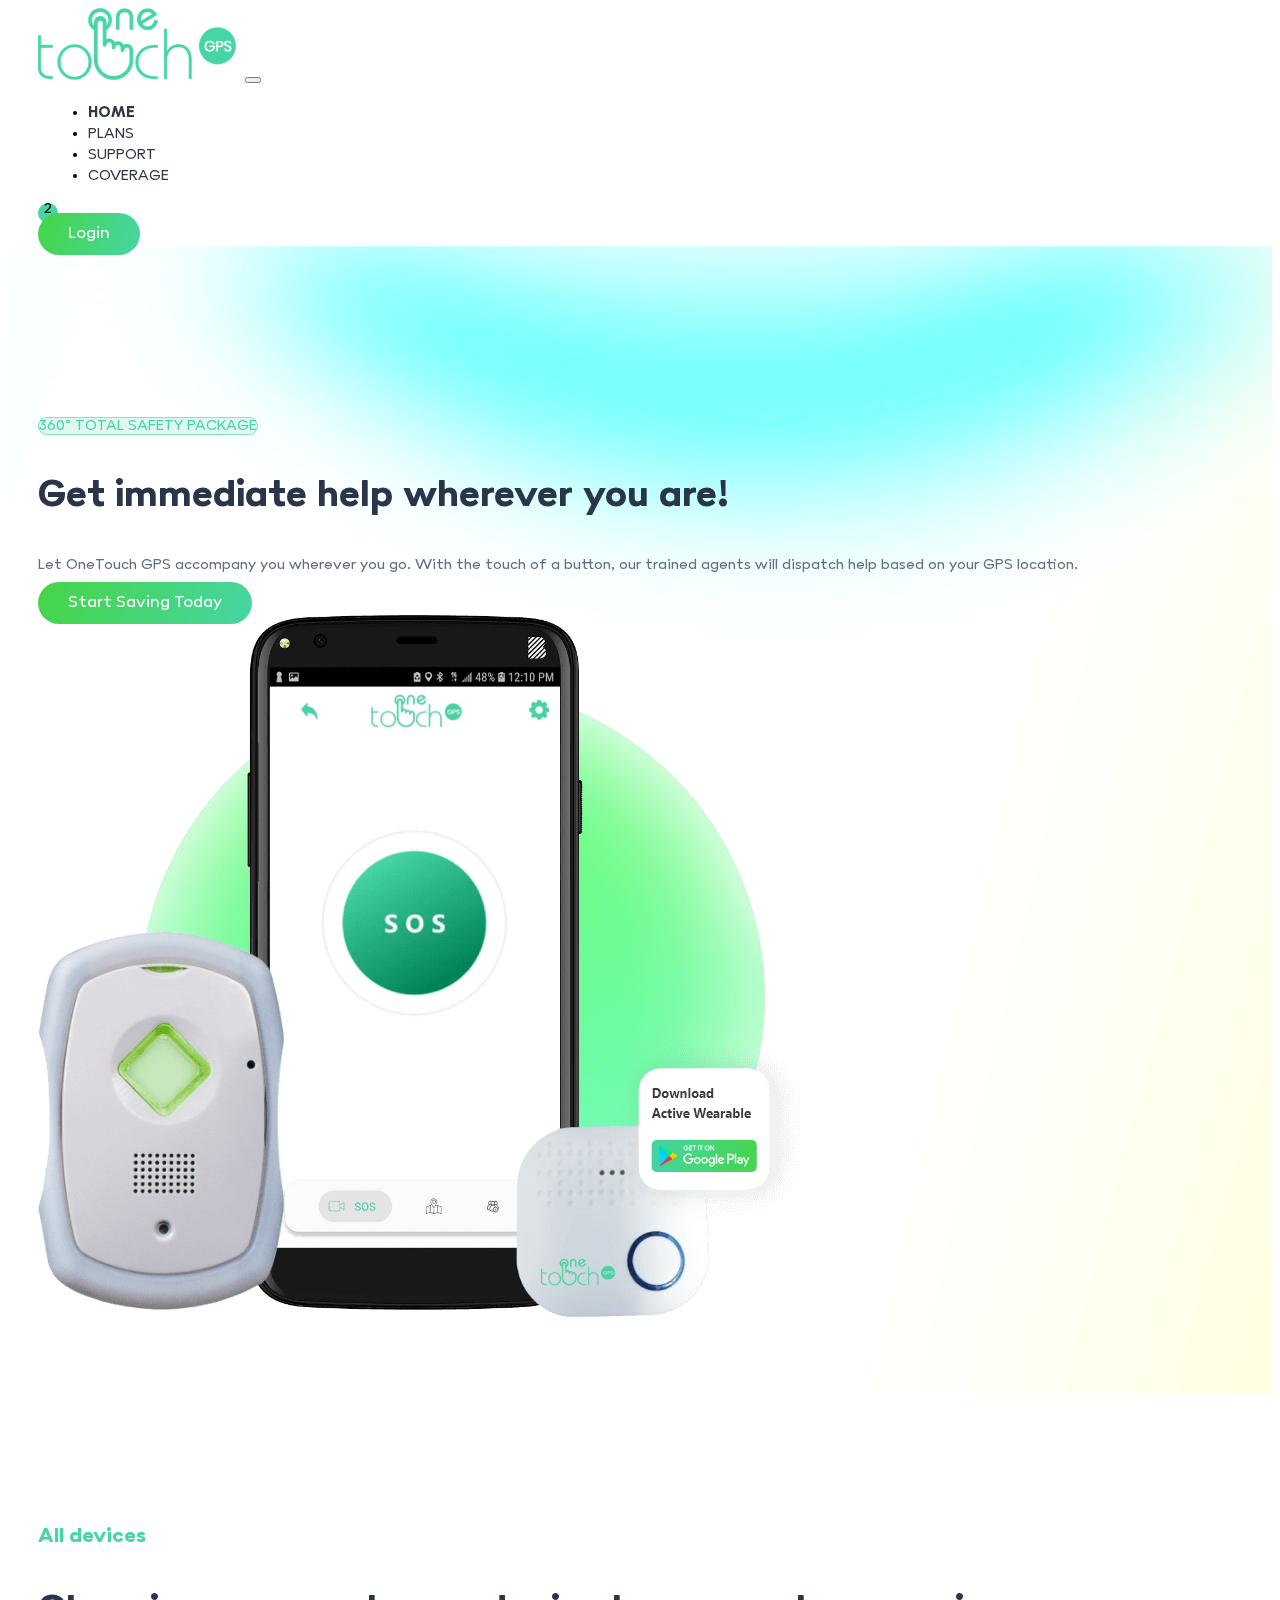
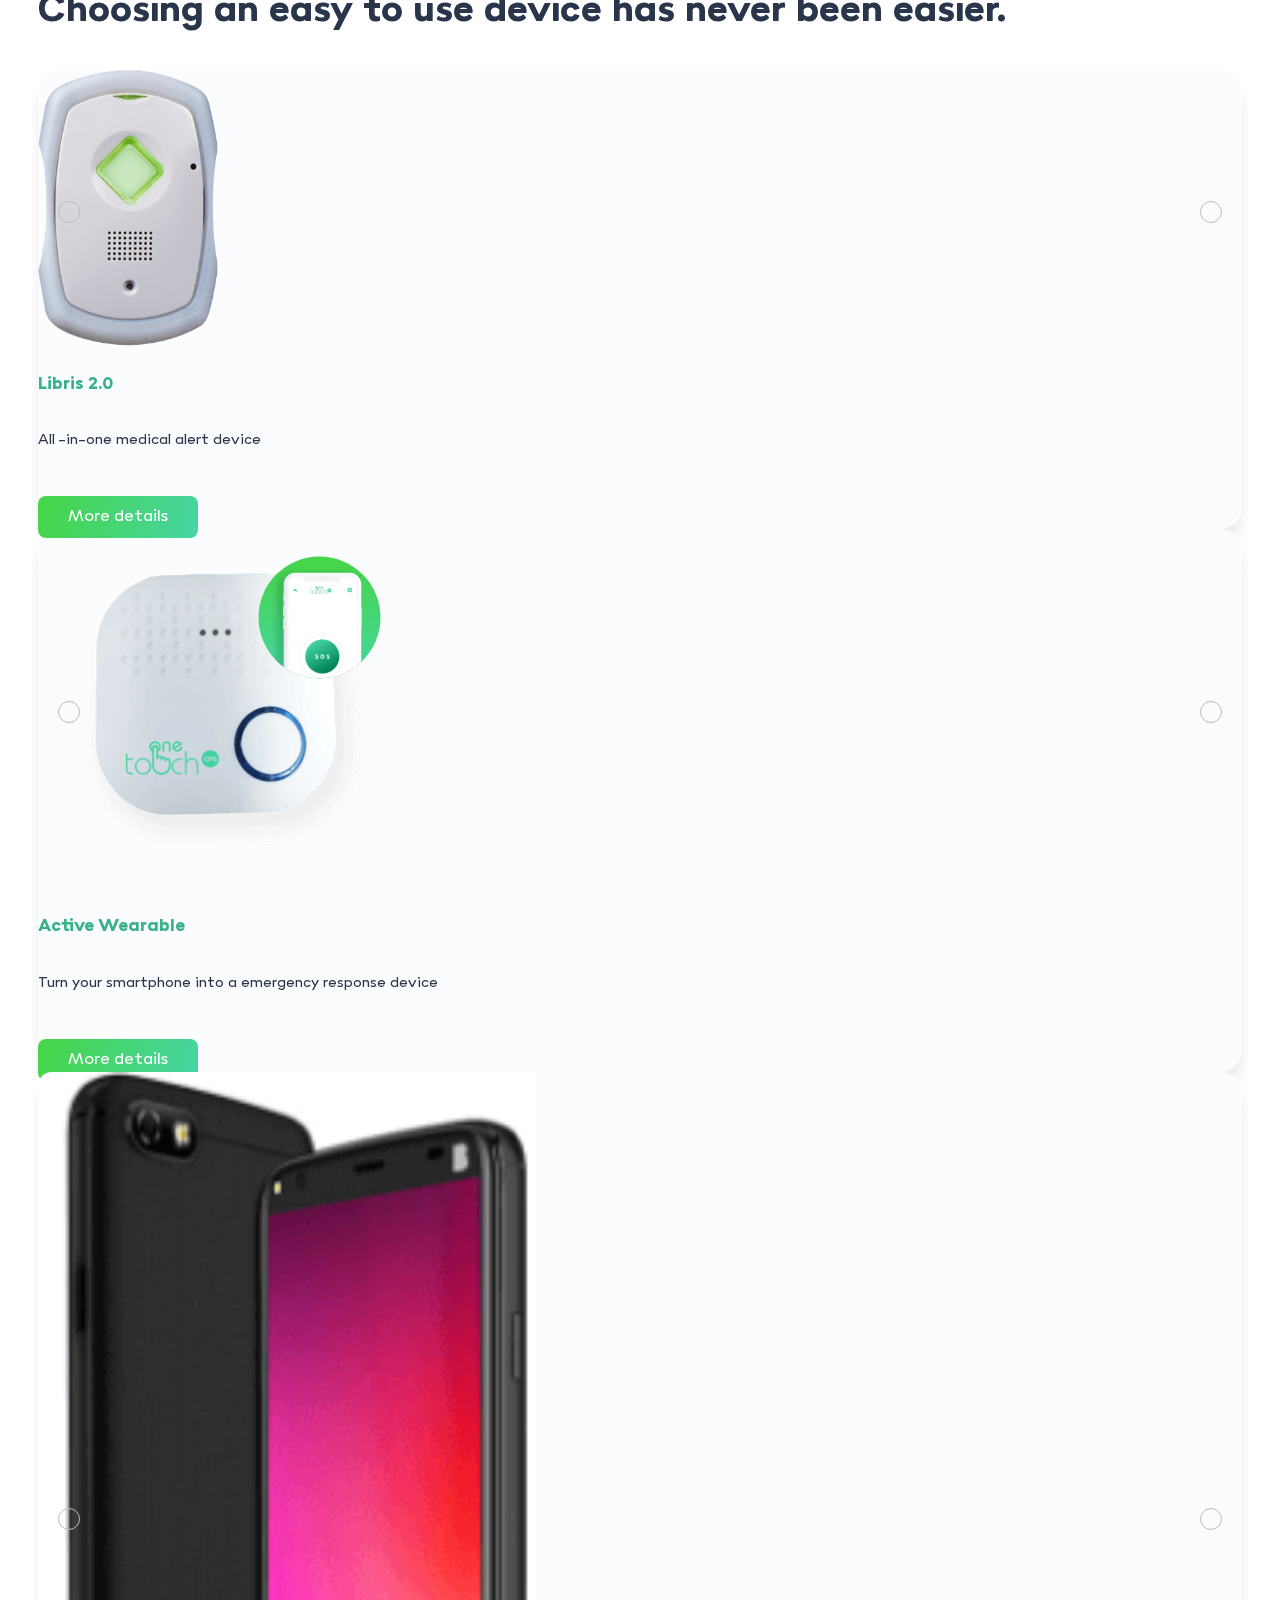
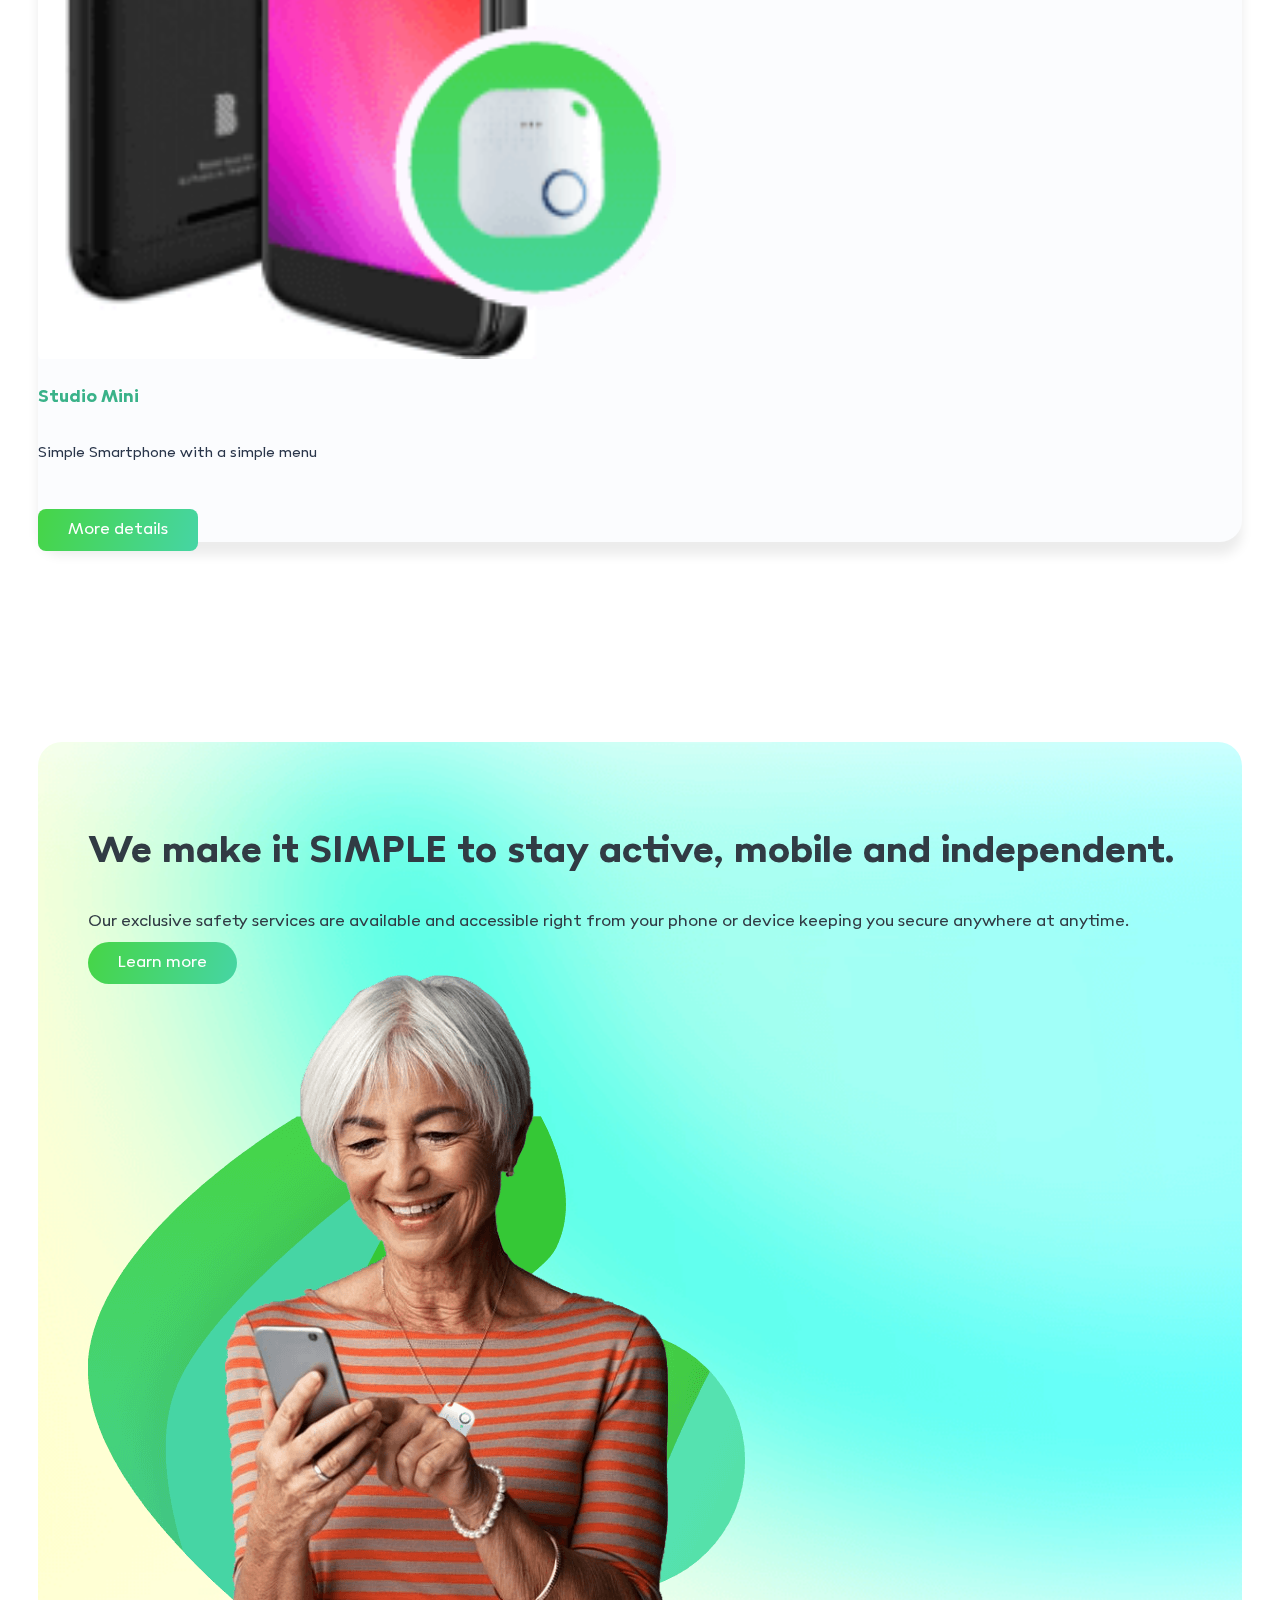
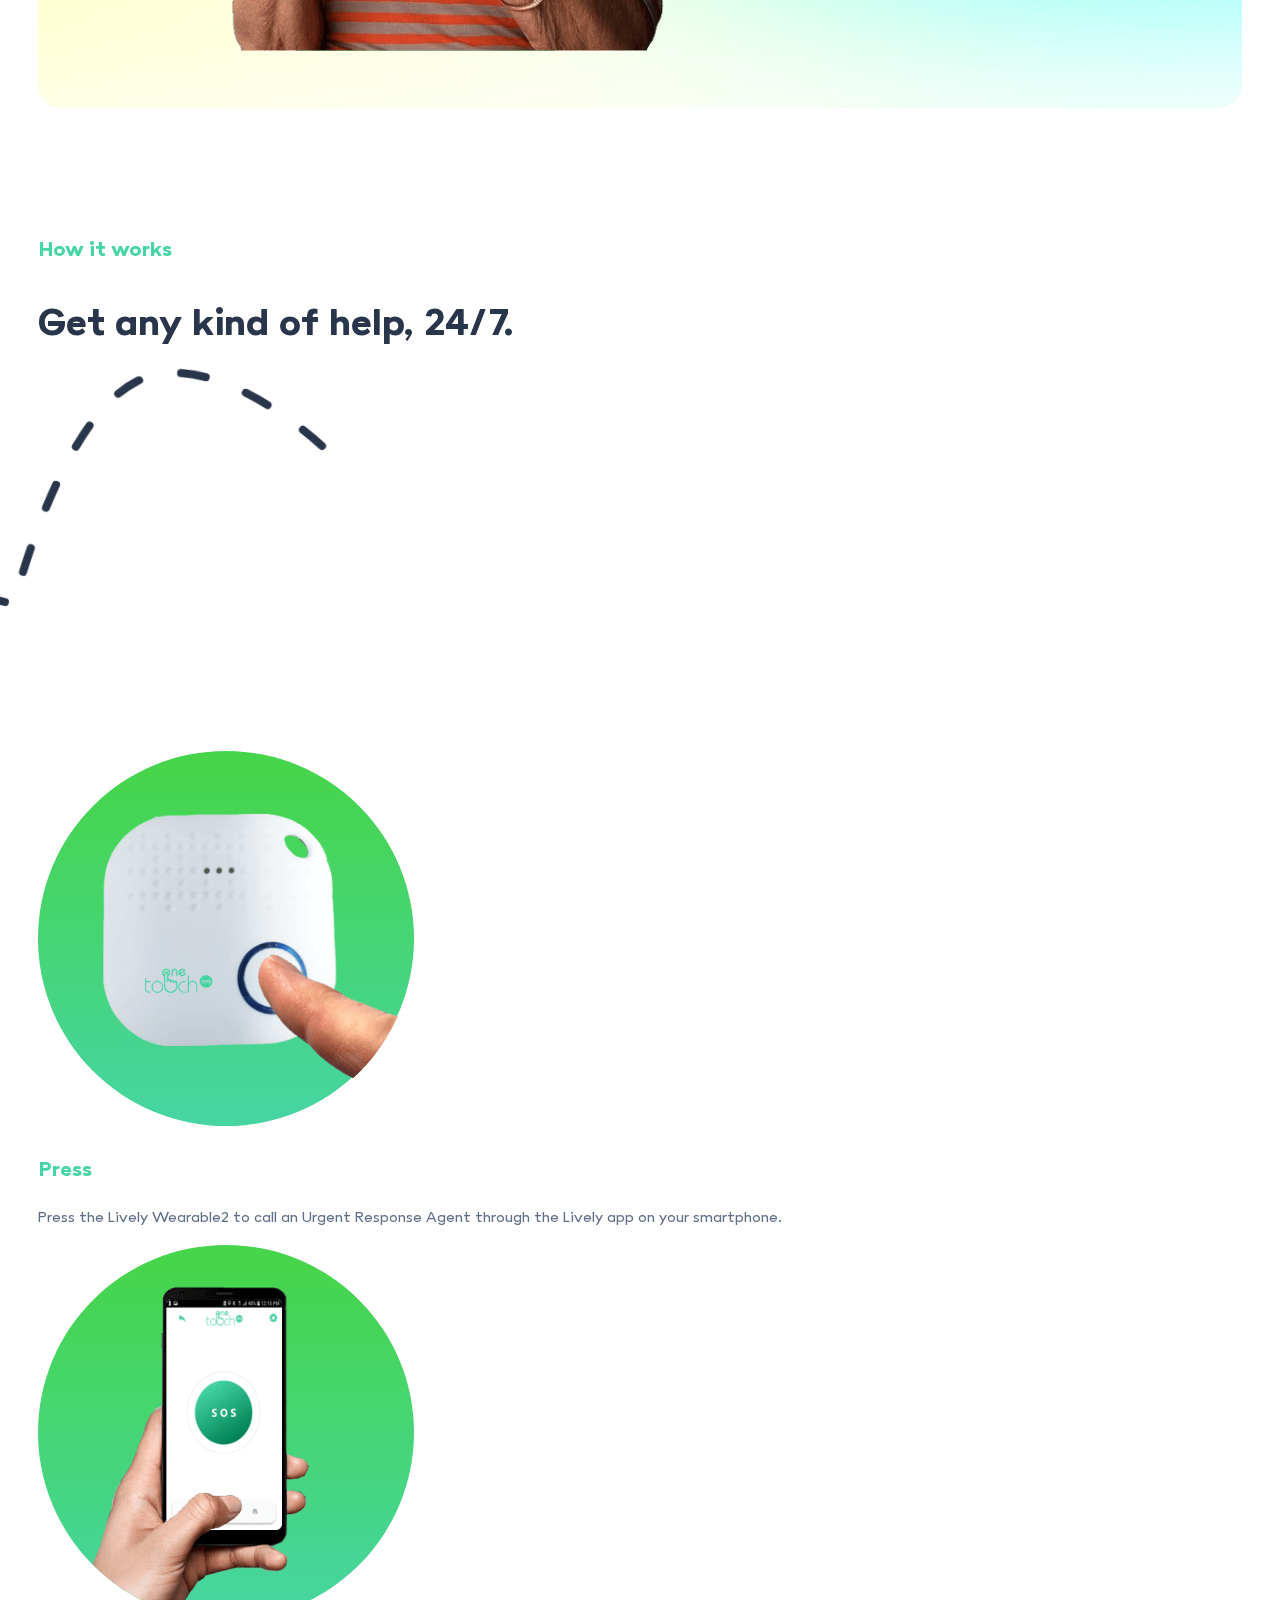
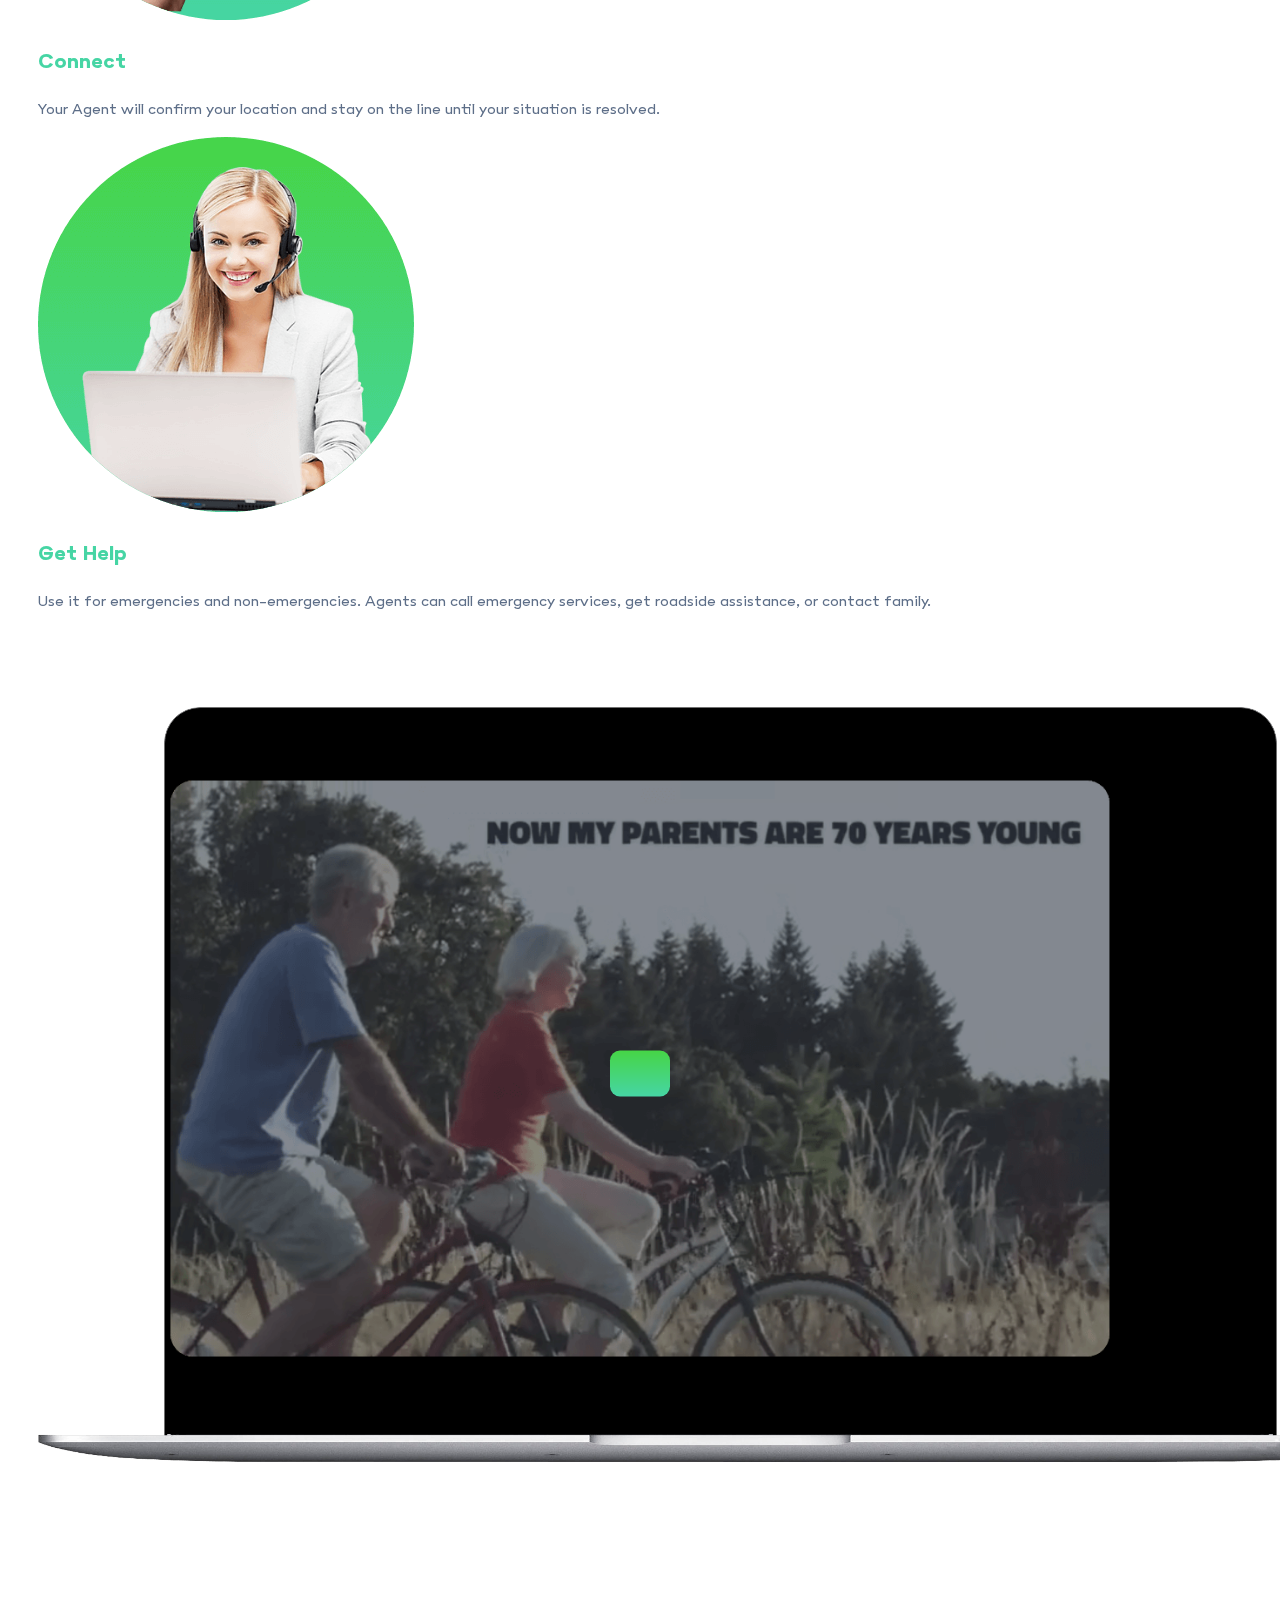
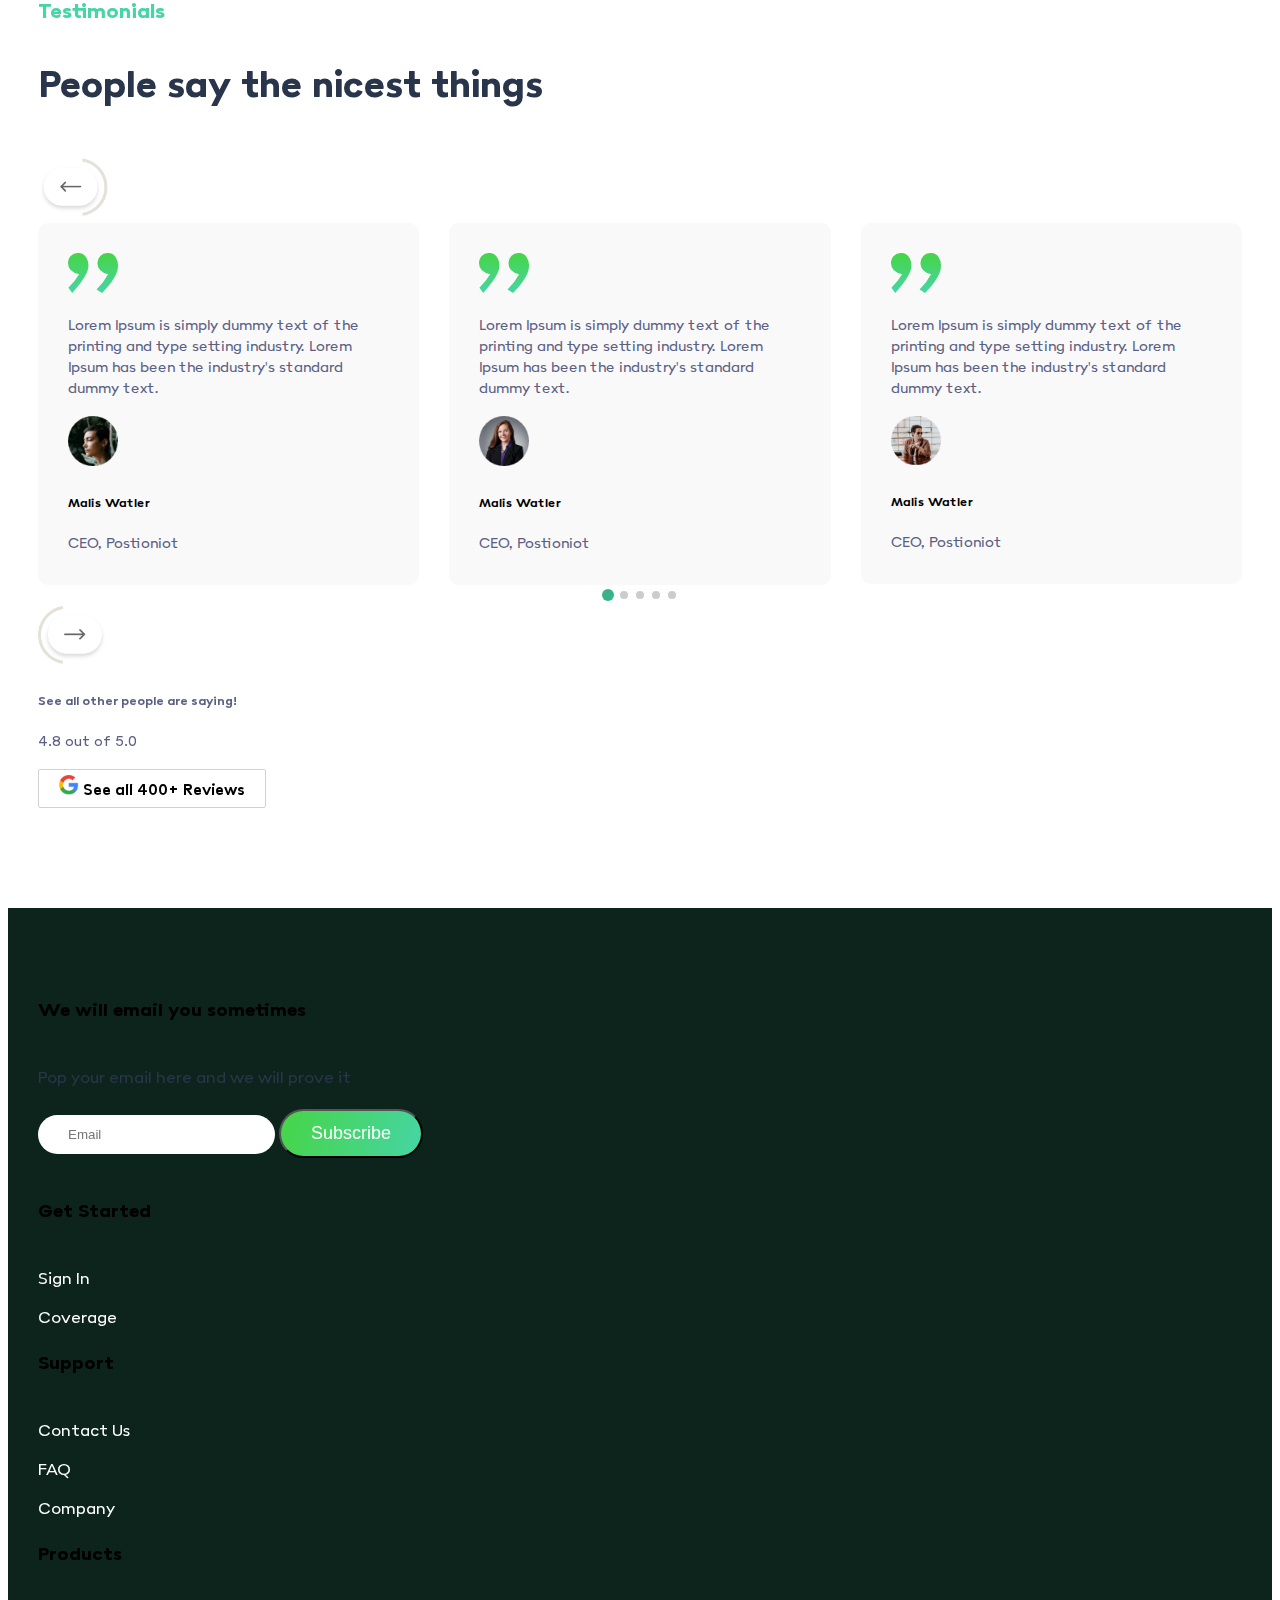
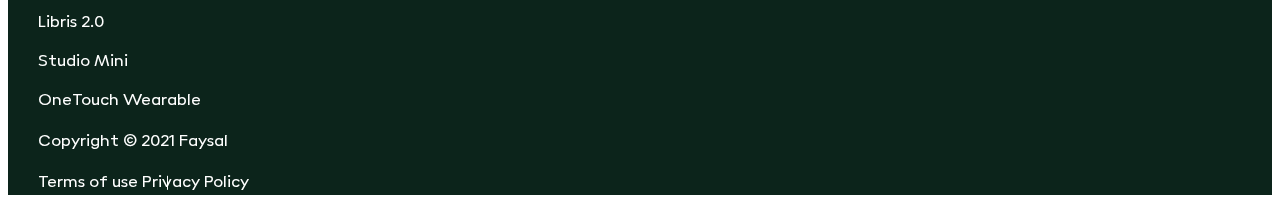
<file: index.html>
<!DOCTYPE html>
<html lang="en">
  <head>
    <!-- Required meta tags -->
    <meta charset="utf-8" />
    <meta name="viewport" content="width=device-width, initial-scale=1" />
    <!-- Google Fonts -->
    <link rel="preconnect" href="https://fonts.gstatic.com" />
    <link
      href="https://fonts.googleapis.com/css2?family=Bebas+Neue&display=swap"
      rel="stylesheet"
    />
    <!-- Font Awesome -->
    <link
      rel="stylesheet"
      href="https://cdnjs.cloudflare.com/ajax/libs/font-awesome/5.15.1/css/all.min.css"
      integrity="sha512-+4zCK9k+qNFUR5X+cKL9EIR+ZOhtIloNl9GIKS57V1MyNsYpYcUrUeQc9vNfzsWfV28IaLL3i96P9sdNyeRssA=="
      crossorigin="anonymous"
    />
    <!-- Bootstrap CSS -->
    <link
      href="https://cdn.jsdelivr.net/npm/bootstrap@5.0.0-beta1/dist/css/bootstrap.min.css"
      rel="stylesheet"
      integrity="sha384-giJF6kkoqNQ00vy+HMDP7azOuL0xtbfIcaT9wjKHr8RbDVddVHyTfAAsrekwKmP1"
      crossorigin="anonymous"
    />
    <!-- Title & Favicon -->
    <title>One Touch</title>
    <!-- Swiper CSS -->
    <link
      rel="stylesheet"
      href="css/swiper.min.css"
    />
    <!-- Main CSS -->
    <link rel="stylesheet" href="css/style.css" />
  </head>

  <body>
    <!-- ============================= Start Header Section Here ============================= -->
    <div id="header-section">
      <!-- Navigation Bar -->
      <nav
        class="navbar navbar-expand-lg py-4 align-items-center position-fixed w-100"
      >
        <div class="container navbar-container">
          <!-- Logo -->
          <a class="navbar-brand" href="./index.html"
            ><img src="img/logo.svg" alt="logo" class="img-fluid"
          /></a>
          <!-- Mobile Menu Icon -->
          <button
            class="navbar-toggler"
            type="button"
            data-bs-toggle="collapse"
            data-bs-target="#navbarNav"
            aria-controls="navbarNav"
            aria-expanded="false"
            aria-label="Toggle navigation"
          >
            <span class="bar-1 d-block"></span>
            <span class="bar-2 d-block"></span>
            <span class="bar-3 d-block"></span>
          </button>
          <div
            class="collapse navbar-collapse align-items-center"
            id="navbarNav"
          >
            <!-- Menu Links -->
            <ul class="navbar-nav m-auto">
              <li class="nav-item">
                <a class="nav-link active" href="javascript:void(0)">HOME</a>
              </li>
              <li class="nav-item">
                <a class="nav-link" href="javascript:void(0)">PLANS</a>
              </li>
              <li class="nav-item">
                <a class="nav-link" href="javascript:void(0)">SUPPORT</a>
              </li>
              <li class="nav-item">
                <a class="nav-link" href="javascript:void(0)">COVERAGE</a>
              </li>
            </ul>
            <!-- Login and Cart -->
            <div class="login-and-cart-box d-flex align-items-center">
              <div class="cart position-relative me-4">
                <a href="javascript:void(0)"
                  ><i class="fas fa-shopping-cart"></i
                ></a>
                <div class="badge position-absolute">2</div>
              </div>
              <a
                href="javascript:void(0)"
                class="button button-gradient button-big-rounded"
              >
                Login</a
              >
            </div>
          </div>
        </div>
      </nav>
    </div>
    <!-- ============================= End Header Section Here ============================= -->

    <!-- ============================= Start Hero Section Here ============================= -->
    <section id="hero-section">
      <div class="container">
        <div class="row g-5 align-items-center">
          <!-- Left Side -->
          <div class="col-lg-6 text-center text-lg-start mt-0">
            <div class="left-side">
              <a
                href="javascript:void(0)"
                class="stay-connected px-3 px-sm-5 py-2"
                >360° TOTAL SAFETY PACKAGE</a
              >
              <h2 class="heading my-4">Get immediate help wherever you are!</h2>
              <p class="parat-text">
                Let OneTouch GPS accompany you wherever you go. With the touch
                of a button, our trained agents will dispatch help based on your
                GPS location.
              </p>
              <div class="button-box mt-5">
                <a
                  href="javascript:void(0)"
                  class="button button-gradient button-big-rounded"
                  >Start Saving Today</a
                >
              </div>
            </div>
          </div>
          <!-- Right Side -->
          <div class="col-lg-6 align-self-center d-none d-lg-block">
            <div class="right-side">
              <div class="hero-img">
                <img src="img/hero-img.png" alt="image" class="img-fluid" />
              </div>
            </div>
          </div>
        </div>
      </div>
    </section>
    <!-- ============================= End Hero Section Here ============================= -->

    <!-- ============================= Start Devices Section Here ============================= -->
    <section id="devices-section">
      <div class="container">
        <!-- Section Title -->
        <div class="section-title text-center">
          <div class="row justify-content-center">
            <div class="col-lg-6">
              <h4 class="after-heading">All devices</h4>
              <h2 class="heading mt-3">
                Choosing an easy to use device has never been easier.
              </h2>
            </div>
          </div>
        </div>
        <!-- Device Cards -->
        <div class="row g-5 mt-4 mt-sm-5">
          <!-- Device Card Start -->
          <div class="col-md-6 col-xl-4">
            <div class="card device-card device-card-1 border-0 h-100">
              <div class="card-body p-4">
                <!-- Slider Card Image -->
                <div class="swiper swiper-container w-100 bg-white mb-4">
                  <div class="swiper-wrapper">
                    <div class="swiper-slide text-center p-5">
                      <img src="img/product-1.png" alt="image" class="w-50" />
                    </div>
                    <div class="swiper-slide text-center p-5">
                      <img src="img/product-1.png" alt="image" class="w-50" />
                    </div>
                  </div>
                  <!-- Start Arrows -->
                  <div class="swiper-next-button">
                    <i class="fas fa-angle-right"></i>
                  </div>
                  <div class="swiper-prev-button">
                    <i class="fas fa-angle-left"></i>
                  </div>
                  <!-- End Arrows -->
                </div>
                <!-- Product Title -->
                <div class="product-title">
                  <h3 class="poligon-bold">Libris 2.0</h3>
                  <p class="parat-text">All -in-one medical alert device</p>
                </div>
                <!-- Button Box -->
                <div class="button-box">
                  <a
                    href="javascript:void(0)"
                    class="button button-gradient button-rounded d-block w-100 text-center"
                    >More details</a
                  >
                </div>
              </div>
            </div>
          </div>
          <!-- Device Card End -->
          <!-- Device Card Start -->
          <div class="col-md-6 col-xl-4">
            <div class="card device-card device-card-1 border-0 h-100">
              <div class="card-body p-4">
                <!-- Slider Card Image -->
                <div class="swiper swiper-container w-100 bg-white mb-4">
                  <div class="swiper-wrapper">
                    <div class="swiper-slide text-center p-5">
                      <img src="img/product-2.png" alt="image" class="w-75" />
                    </div>
                    <div class="swiper-slide text-center p-5">
                      <img src="img/product-2.png" alt="image" class="w-75" />
                    </div>
                  </div>
                  <!-- Start Arrows -->
                  <div class="swiper-next-button">
                    <i class="fas fa-angle-right"></i>
                  </div>
                  <div class="swiper-prev-button">
                    <i class="fas fa-angle-left"></i>
                  </div>
                  <!-- End Arrows -->
                </div>
                <!-- Product Title -->
                <div class="product-title">
                  <h3 class="poligon-bold">Active Wearable</h3>
                  <p class="parat-text">
                    Turn your smartphone into a emergency response device
                  </p>
                </div>
                <!-- Button Box -->
                <div class="button-box">
                  <a
                    href="javascript:void(0)"
                    class="button button-gradient button-rounded d-block w-100 text-center"
                    >More details</a
                  >
                </div>
              </div>
            </div>
          </div>
          <!-- Device Card End -->
          <!-- Device Card Start -->
          <div class="col-md-6 col-xl-4">
            <div class="card device-card device-card-1 border-0 h-100">
              <div class="card-body p-4">
                <!-- Slider Card Image -->
                <div class="swiper swiper-container w-100 bg-white mb-4">
                  <div class="swiper-wrapper">
                    <div class="swiper-slide text-center p-5">
                      <img src="img/product-3.png" alt="image" class="w-53" />
                    </div>
                    <div class="swiper-slide text-center p-5">
                      <img src="img/product-3.png" alt="image" class="w-53" />
                    </div>
                  </div>
                  <!-- Start Arrows -->
                  <div class="swiper-next-button">
                    <i class="fas fa-angle-right"></i>
                  </div>
                  <div class="swiper-prev-button">
                    <i class="fas fa-angle-left"></i>
                  </div>
                  <!-- End Arrows -->
                </div>
                <!-- Product Title -->
                <div class="product-title">
                  <h3 class="poligon-bold">Studio Mini</h3>
                  <p class="parat-text">Simple Smartphone with a simple menu</p>
                </div>
                <!-- Button Box -->
                <div class="button-box">
                  <a
                    href="javascript:void(0)"
                    class="button button-gradient button-rounded d-block w-100 text-center"
                    >More details</a
                  >
                </div>
              </div>
            </div>
          </div>
          <!-- Device Card End -->
        </div>
      </div>
    </section>
    <!-- ============================= End Devices Section Here ============================= -->

    <!-- ============================= Start Info Section Here ============================= -->
    <section id="info-section">
      <div class="container">
        <div class="bg">
          <div class="row g-5 align-items-center">
            <!-- Left Side -->
            <div class="col-xl-6 col-xxl-7">
              <div class="left-side">
                <h2 class="heading">
                  We make it SIMPLE to stay active, mobile and independent.
                </h2>
                <p class="para-text my-4">
                  Our exclusive safety services are available and accessible
                  right from your phone or device keeping you secure anywhere at
                  anytime.
                </p>
                <div class="button-box mt-4">
                  <a
                    href="javascript:void(0)"
                    class="button button-gradient button-big-rounded"
                    >Learn more</a
                  >
                </div>
              </div>
            </div>
            <!-- Right Side -->
            <div class="col-xl-5 col-xxl-4 position-relative">
              <div class="right-side position-absolute text-center">
                <img src="img/women.png" alt="women" class="img-fluid" />
              </div>
            </div>
          </div>
        </div>
      </div>
    </section>
    <!-- ============================= End Info Section Here ============================= -->

    <!-- ============================= Start How It Works Section Here ============================= -->
    <section id="how-it-works-section">
      <div class="container">
        <!-- Section Title -->
        <div class="secction-title text-center">
          <h4 class="after-heading">How it works</h4>
          <h2 class="mt-2 heading">Get any kind of help, 24/7.</h2>
        </div>
        <div class="row g-3 mt-5 position-relative">
          <!-- How It Works Path -->
          <div
            class="col-7 m-auto how-it-works-path-box position-absolute d-none d-xl-block"
          >
            <img src="img/how-it-works-path.png" alt="path" class="w-100" />
          </div>
          <!-- How It Works Box -->
          <div
            class="col-md-6 col-xl-4 px-3 px-lg-5 py-3 how-it-works-box-parent"
          >
            <div class="how-it-works-box text-center">
              <img
                src="img/how-it-works-img-1.png"
                alt="image"
                class="img-fluid"
              />
              <h3 class="card-heading poligon-bold d-block mt-4 mt-sm-5 mb-3">
                Press
              </h3>
              <p>
                Press the Lively Wearable2 to call an Urgent Response Agent
                through the Lively app on your smartphone.
              </p>
            </div>
          </div>
          <!-- How It Works Box -->
          <div
            class="col-md-6 col-xl-4 px-3 px-lg-5 py-3 how-it-works-box-parent"
          >
            <div class="how-it-works-box text-center">
              <img
                src="img/how-it-works-img-2.png"
                alt="image"
                class="img-fluid"
              />
              <h3 class="card-heading poligon-bold d-block mt-4 mt-sm-5 mb-3">
                Connect
              </h3>
              <p>
                Your Agent will confirm your location and stay on the line until
                your situation is resolved.
              </p>
            </div>
          </div>
          <!-- How It Works Box -->
          <div
            class="col-md-6 col-xl-4 px-3 px-lg-5 py-3 how-it-works-box-parent"
          >
            <div class="how-it-works-box text-center">
              <img
                src="img/how-it-works-img-3.png"
                alt="image"
                class="img-fluid"
              />
              <h3 class="card-heading poligon-bold d-block mt-4 mt-sm-5 mb-3">
                Get Help
              </h3>
              <p>
                Use it for emergencies and non-emergencies. Agents can call
                emergency services, get roadside assistance, or contact family.
              </p>
            </div>
          </div>
        </div>
      </div>
    </section>
    <!-- ============================= End How It Works Section Here ============================= -->

    <!-- ====================================== Start Video Section Here ====================================== -->
    <section id="video-section">
      <div class="container">
        <div class="row justify-content-center row__mt">
          <div class="col-md-10 col-lg-8">
            <!-- Laptop Main Box -->
            <div class="laptop-main-box">
              <!-- Laptop Box -->
              <div class="laptop-box">
                <!-- Laptop Image -->
                <img src="img/laptop.png" alt="laptop" class="w-100" />
                <!-- Screen Image -->
                <img src="img/screen.png" class="w-100 video-img" alt="img" />
                <!-- Cover Video Box -->
                <div class="cover-video-box">
                  <!-- Cover Video -->
                  <div class="cover-video">
                    <video controls class="video w-100">
                      <source src="video/real-estate.mp4" type="video/mp4" />
                    </video>
                  </div>
                </div>
                <!-- Play Icon -->
                <div class="play-icon">
                  <i class="fas fa-play"></i>
                </div>
              </div>
            </div>
          </div>
        </div>
      </div>
    </section>
    <!-- ====================================== End Video Section Here ====================================== -->

    <!-- ============================= Start Testimonial Section Here ============================= -->
    <section id="testimonial-section">
      <div class="container">
        <!-- Section Title -->
        <div class="section-title">
          <div class="row justify-content-center">
            <div class="col-md-10 col-lg-8 text-center">
              <h4 class="after-heading mb-3">Testimonials</h4>
              <h2 class="heading">People say the nicest things</h2>
            </div>
          </div>
        </div>
        <!-- Testimonial -->
        <div class="row mt-5 justify-content-center">
          <!-- Prev Arrow -->
          <div class="col-lg-1 align-self-center text-start d-none d-lg-block">
            <div class="swiper-prev">
              <img src="img/left-slide-arrow.png" alt="prev" />
            </div>
          </div>
          <div class="col-lg-10">
            <div class="swiper swiper-container testimonial-slider">
              <div class="swiper-wrapper">
                <!-- Slide 1 -->
                <div class="swiper-slide">
                  <div class="testimonial-card h-100">
                    <div class="quote mb-4">
                      <img
                        style="width: 40px"
                        src="img/quote.svg"
                        alt="quote"
                      />
                    </div>
                    <p class="para-size">
                      Lorem Ipsum is simply dummy text of the printing and type
                      setting industry. Lorem Ipsum has been the industry's
                      standard dummy text.
                    </p>
                    <div class="client-info mt-5">
                      <div class="media d-flex">
                        <img
                          src="img/client-1.png"
                          alt="client"
                          class="client-img me-4 align-self-center"
                        />
                        <div class="media-body align-self-center">
                          <h5 class="client-name">Malis Watler</h5>
                          <p class="para-size">CEO, Postioniot</p>
                        </div>
                      </div>
                    </div>
                  </div>
                </div>
                <!-- Slide 2 -->
                <div class="swiper-slide">
                  <div class="testimonial-card h-100">
                    <div class="quote mb-4">
                      <img
                        style="width: 40px"
                        src="img/quote.svg"
                        alt="quote"
                      />
                    </div>
                    <p class="para-size">
                      Lorem Ipsum is simply dummy text of the printing and type
                      setting industry. Lorem Ipsum has been the industry's
                      standard dummy text.
                    </p>
                    <div class="client-info mt-5">
                      <div class="media d-flex">
                        <img
                          src="img/client-2.png"
                          alt="client"
                          class="client-img me-4 align-self-center"
                        />
                        <div class="media-body align-self-center">
                          <h5 class="client-name">Malis Watler</h5>
                          <p class="para-size">CEO, Postioniot</p>
                        </div>
                      </div>
                    </div>
                  </div>
                </div>
                <!-- Slide 3 -->
                <div class="swiper-slide">
                  <div class="testimonial-card h-100">
                    <div class="quote mb-4">
                      <img
                        style="width: 40px"
                        src="img/quote.svg"
                        alt="quote"
                      />
                    </div>
                    <p class="para-size">
                      Lorem Ipsum is simply dummy text of the printing and type
                      setting industry. Lorem Ipsum has been the industry's
                      standard dummy text.
                    </p>
                    <div class="client-info mt-5">
                      <div class="media d-flex">
                        <img
                          src="img/client-3.png"
                          alt="client"
                          class="client-img me-4 align-self-center"
                        />
                        <div class="media-body align-self-center">
                          <h5 class="client-name">Malis Watler</h5>
                          <p class="para-size">CEO, Postioniot</p>
                        </div>
                      </div>
                    </div>
                  </div>
                </div>
                <!-- Slide 4 -->
                <div class="swiper-slide">
                  <div class="testimonial-card h-100">
                    <div class="quote mb-4">
                      <img
                        style="width: 40px"
                        src="img/quote.svg"
                        alt="quote"
                      />
                    </div>
                    <p class="para-size">
                      Lorem Ipsum is simply dummy text of the printing and type
                      setting industry. Lorem Ipsum has been the industry's
                      standard dummy text.
                    </p>
                    <div class="client-info mt-5">
                      <div class="media d-flex">
                        <img
                          src="img/client-1.png"
                          alt="client"
                          class="client-img me-4 align-self-center"
                        />
                        <div class="media-body align-self-center">
                          <h5 class="client-name">Malis Watler</h5>
                          <p class="para-size">CEO, Postioniot</p>
                        </div>
                      </div>
                    </div>
                  </div>
                </div>
                <!-- Slide 5 -->
                <div class="swiper-slide">
                  <div class="testimonial-card h-100">
                    <div class="quote mb-4">
                      <img
                        style="width: 40px"
                        src="img/quote.svg"
                        alt="quote"
                      />
                    </div>
                    <p class="para-size">
                      Lorem Ipsum is simply dummy text of the printing and type
                      setting industry. Lorem Ipsum has been the industry's
                      standard dummy text.
                    </p>
                    <div class="client-info mt-5">
                      <div class="media d-flex">
                        <img
                          src="img/client-1.png"
                          alt="client"
                          class="client-img me-4 align-self-center"
                        />
                        <div class="media-body align-self-center">
                          <h5 class="client-name">Malis Watler</h5>
                          <p class="para-size">CEO, Postioniot</p>
                        </div>
                      </div>
                    </div>
                  </div>
                </div>
                <!-- Slide 6 -->
                <div class="swiper-slide">
                  <div class="testimonial-card h-100">
                    <div class="quote mb-4">
                      <img
                        style="width: 40px"
                        src="img/quote.svg"
                        alt="quote"
                      />
                    </div>
                    <p class="para-size">
                      Lorem Ipsum is simply dummy text of the printing and type
                      setting industry. Lorem Ipsum has been the industry's
                      standard dummy text.
                    </p>
                    <div class="client-info mt-5">
                      <div class="media d-flex">
                        <img
                          src="img/client-2.png"
                          alt="client"
                          class="client-img me-4 align-self-center"
                        />
                        <div class="media-body align-self-center">
                          <h5 class="client-name">Malis Watler</h5>
                          <p class="para-size">CEO, Postioniot</p>
                        </div>
                      </div>
                    </div>
                  </div>
                </div>
                <!-- Slide 7 -->
                <div class="swiper-slide">
                  <div class="testimonial-card h-100">
                    <div class="quote mb-4">
                      <img
                        style="width: 40px"
                        src="img/quote.svg"
                        alt="quote"
                      />
                    </div>
                    <p class="para-size">
                      Lorem Ipsum is simply dummy text of the printing and type
                      setting industry. Lorem Ipsum has been the industry's
                      standard dummy text.
                    </p>
                    <div class="client-info mt-5">
                      <div class="media d-flex">
                        <img
                          src="img/client-3.png"
                          alt="client"
                          class="client-img me-4 align-self-center"
                        />
                        <div class="media-body align-self-center">
                          <h5 class="client-name">Malis Watler</h5>
                          <p class="para-size">CEO, Postioniot</p>
                        </div>
                      </div>
                    </div>
                  </div>
                </div>
              </div>
              <!-- Add Pagination -->
              <div class="swiper-pagination my-5 mx-auto d-lg-none"></div>
            </div>
          </div>
          <!-- Next Arrow -->
          <div class="col-lg-1 align-self-center text-end d-none d-lg-block">
            <div class="swiper-next">
              <img src="img/right-slide-arrow.png" alt="next" />
            </div>
          </div>
        </div>
        <!-- Other Review -->
        <div
          class="row pt-lg-5 justify-content-center text-center text-md-start"
        >
          <div class="col-lg-10">
            <div class="other-review">
              <h5>See all other people are saying!</h5>
              <p class="para-size my-4 review">
                <i class="fas fa-star"></i>
                <i class="fas fa-star"> </i>
                <i class="fas fa-star"> </i>
                <i class="fas fa-star"></i>
                <i class="fas fa-star-half-alt"></i>
                <span class="align-self-center ms-3">4.8 out of 5.0</span>
              </p>
              <a href="javascript:void(0)" class="see-all-review-btn">
                <span class="d-flex align-items-center">
                  <img src="img/google.png" alt="google" />
                  <span class="align-self-center d-inline-block ms-2"
                    >See all 400+ Reviews</span
                  >
                </span>
              </a>
            </div>
          </div>
        </div>
      </div>
    </section>
    <!-- ============================= End Testimonial Section Here ============================= -->

    <!-- ============================= Start Footer Section Here ============================= -->
    <footer id="footer-section">
      <div class="container">
        <!-- Footer Widget -->
        <div class="footer-widget">
          <div
            class="row g-5 text-center text-sm-start justify-content-between"
          >
            <!-- Left Side -->
            <div class="col-sm-12 col-lg-5 col-xxl-5 mb-4">
              <!-- Newsletter -->
              <div class="newsletter-box">
                <h3 class="footer-sub-heading text-white mb-0">
                  We will email you sometimes
                </h3>
                <p class="para-text text-white">
                  Pop your email here and we will prove it
                </p>
                <div class="newsletter my-4 pt-3">
                  <form action="javascript:void(0)" class="newsletter-form">
                    <div class="input-group">
                      <input
                        class="form-control"
                        type="text"
                        placeholder="Email"
                        required
                      />
                      <button
                        type="submit"
                        class="button button-gradient button-big-rounded border-0 ms-sm-3 mt-3 mt-sm-0"
                      >
                        Subscribe
                      </button>
                    </div>
                  </form>
                </div>
              </div>
              <!-- Social Links -->
              <div class="social-links mt-4 pt-3">
                <a href="javascript:void(0)"
                  ><i class="fab fa-facebook-f"></i
                ></a>
                <a href="javascript:void(0)"><i class="fab fa-twitter"></i></a>
                <a href="javascript:void(0)"
                  ><i class="fab fa-instagram"></i
                ></a>
              </div>
            </div>
            <!-- Right Side -->
            <div class="col-lg-7 col-xxl-6">
              <div class="row g-5 justify-content-lg-end">
                <!-- Footer Links -->
                <div class="col-sm-6 col-lg-3">
                  <h3 class="footer-sub-heading text-white">Get Started</h3>
                  <div class="footer-link">
                    <p><a href="javascript:void(0)">Sign In</a></p>
                    <p>
                      <a href="javascript:void(0)">Coverage</a>
                    </p>
                  </div>
                </div>
                <!-- Footer Links -->
                <div class="col-sm-6 col-lg-3">
                  <h3 class="footer-sub-heading text-white">Support</h3>
                  <div class="footer-link">
                    <p><a href="javascript:void(0)">Contact Us</a></p>
                    <p>
                      <a href="javascript:void(0)">FAQ</a>
                    </p>
                    <p>
                      <a href="javascript:void(0)">Company</a>
                    </p>
                  </div>
                </div>
                <!-- Footer Links -->
                <div class="col-sm-6 col-lg-3">
                  <h3 class="footer-sub-heading text-white">Products</h3>
                  <div class="footer-link">
                    <p><a href="javascript:void(0)">Libris 2.0</a></p>
                    <p>
                      <a href="javascript:void(0)">Studio Mini</a>
                    </p>
                    <p>
                      <a href="javascript:void(0)">OneTouch Wearable</a>
                    </p>
                  </div>
                </div>
              </div>
            </div>
          </div>
        </div>
        <!-- Footer Copyright -->
        <div
          class="footer-copyright text-white text-start py-3 border-top mt-5"
        >
          <div class="row py-2 align-items-center">
            <div
              class="col-sm-6 col-md-7 text-center text-sm-start align-self-center"
            >
              <p class="mb-3 mb-sm-0">Copyright © 2021 Faysal</p>
            </div>
            <div
              class="col-sm-6 col-md-5 text-center text-sm-end align-self-center"
            >
              <a
                href="javascript:void(0)"
                class="me-5 text-white footer-border-end-default"
                >Terms of use
              </a>
              <a href="javascript:void(0)" class="text-white">Privacy Policy</a>
            </div>
          </div>
        </div>
      </div>
    </footer>
    <!-- ============================= End Footer Section Here ============================= -->

    <!-- Bootstrap JS Bundle with Popper -->
    <script
      src="https://cdn.jsdelivr.net/npm/bootstrap@5.0.0-beta1/dist/js/bootstrap.bundle.min.js"
      integrity="sha384-ygbV9kiqUc6oa4msXn9868pTtWMgiQaeYH7/t7LECLbyPA2x65Kgf80OJFdroafW"
      crossorigin="anonymous"
    ></script>
    <!-- Swiper JS -->
    <script src="js/swiper.min.js"></script>
    <!-- Main JS -->
    <script src="js/index.js"></script>
  </body>
</html>
</file>
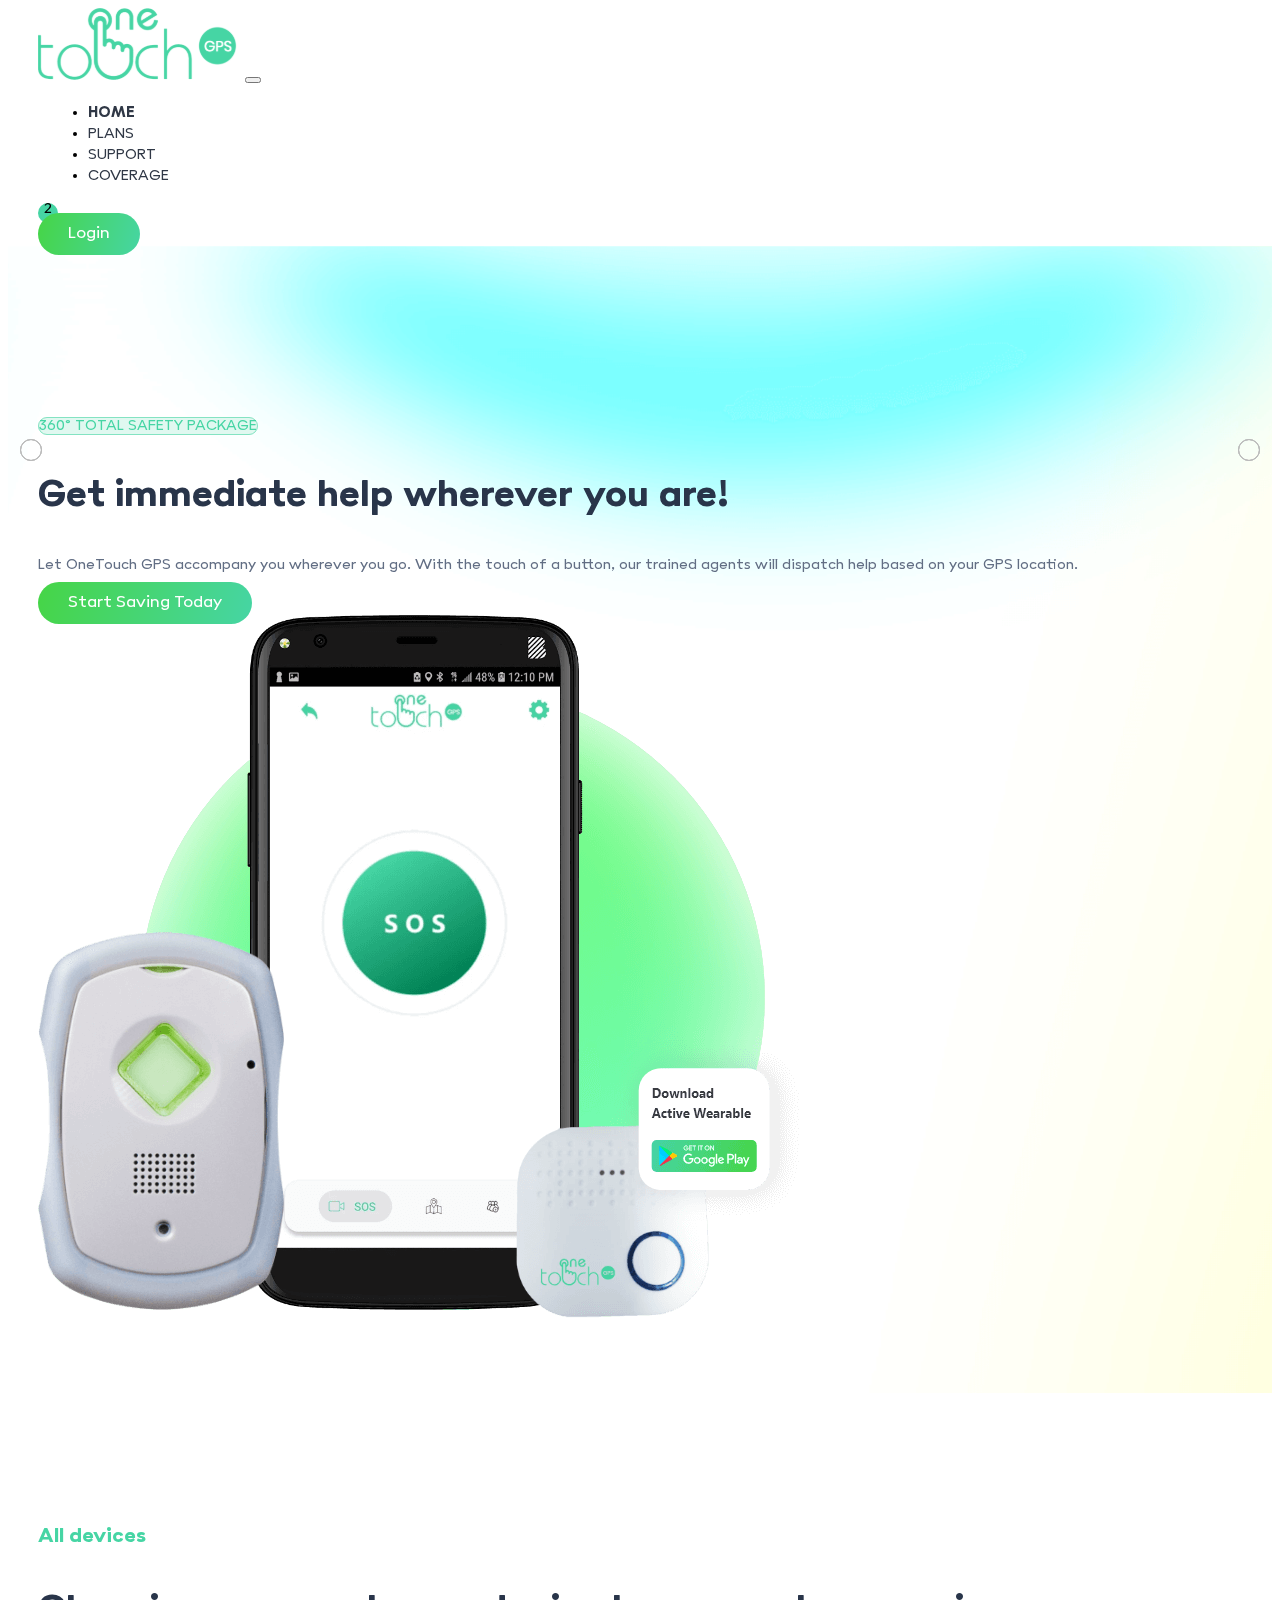
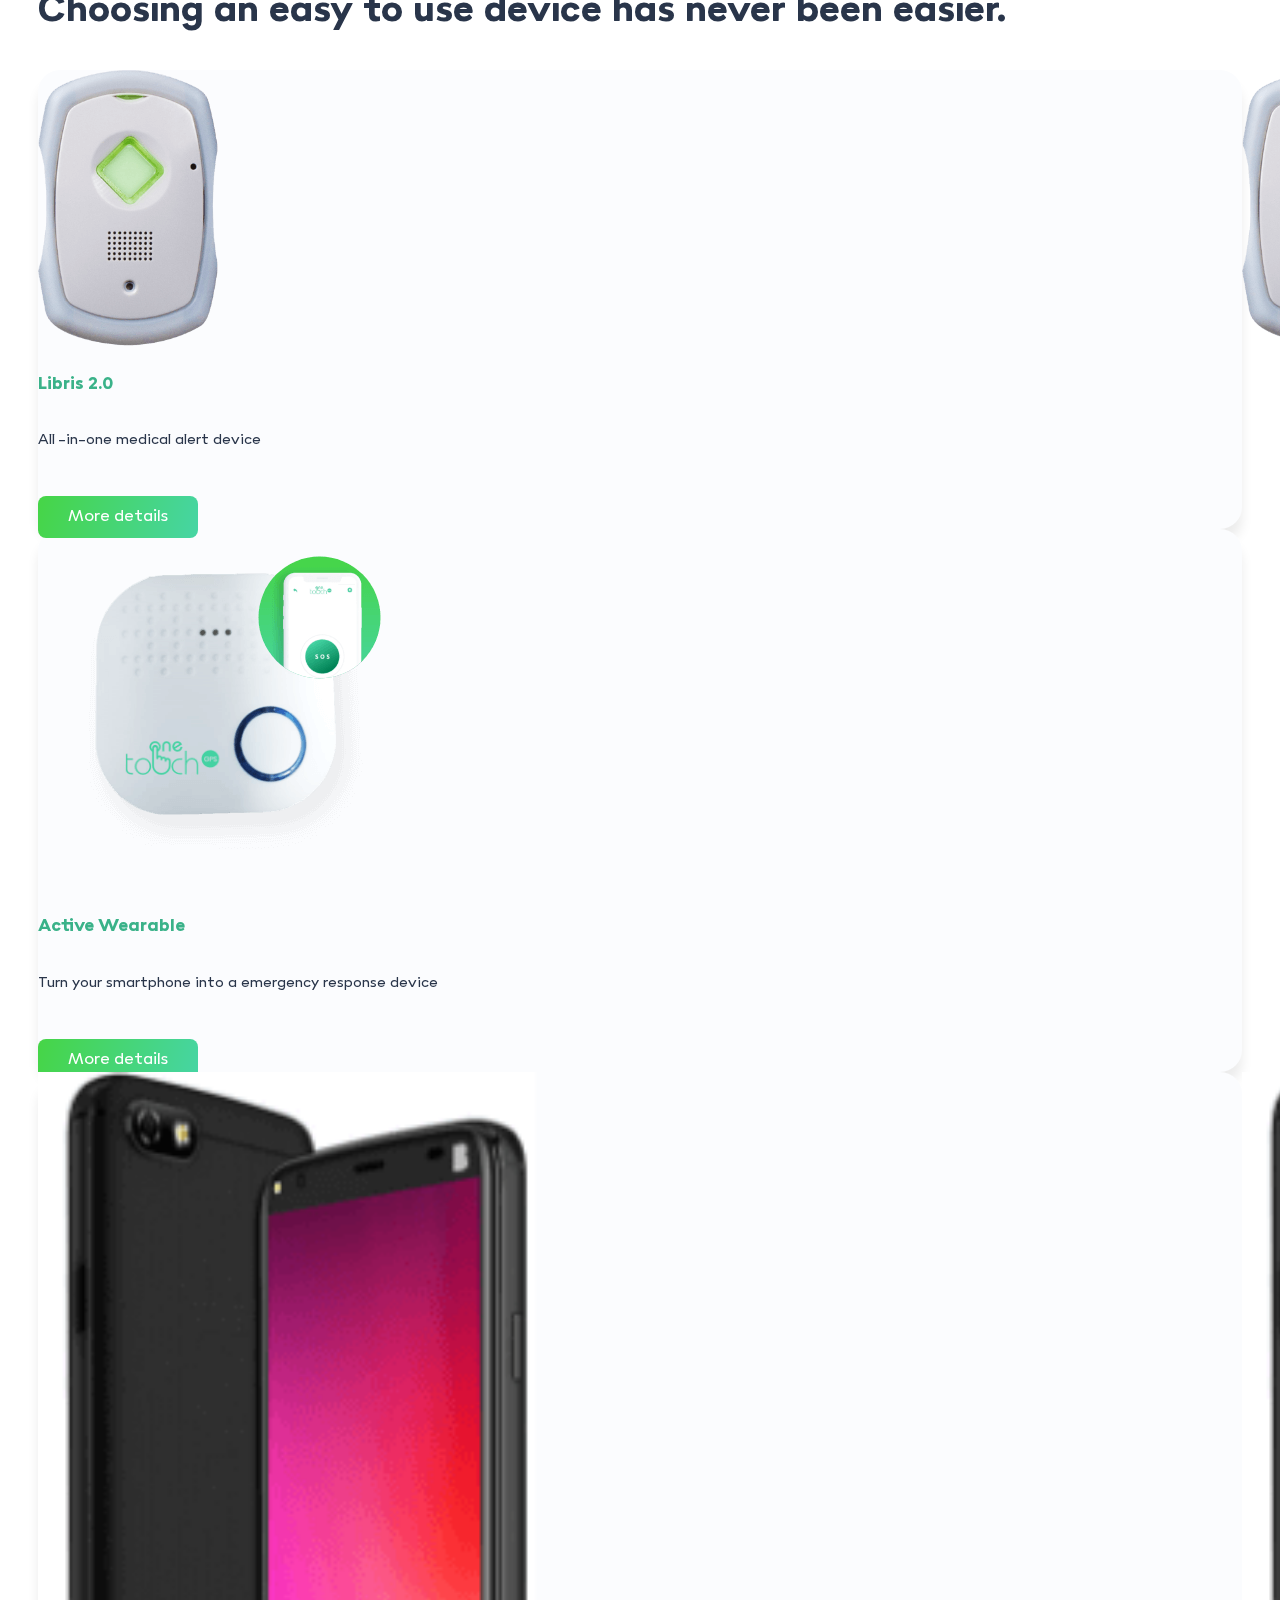
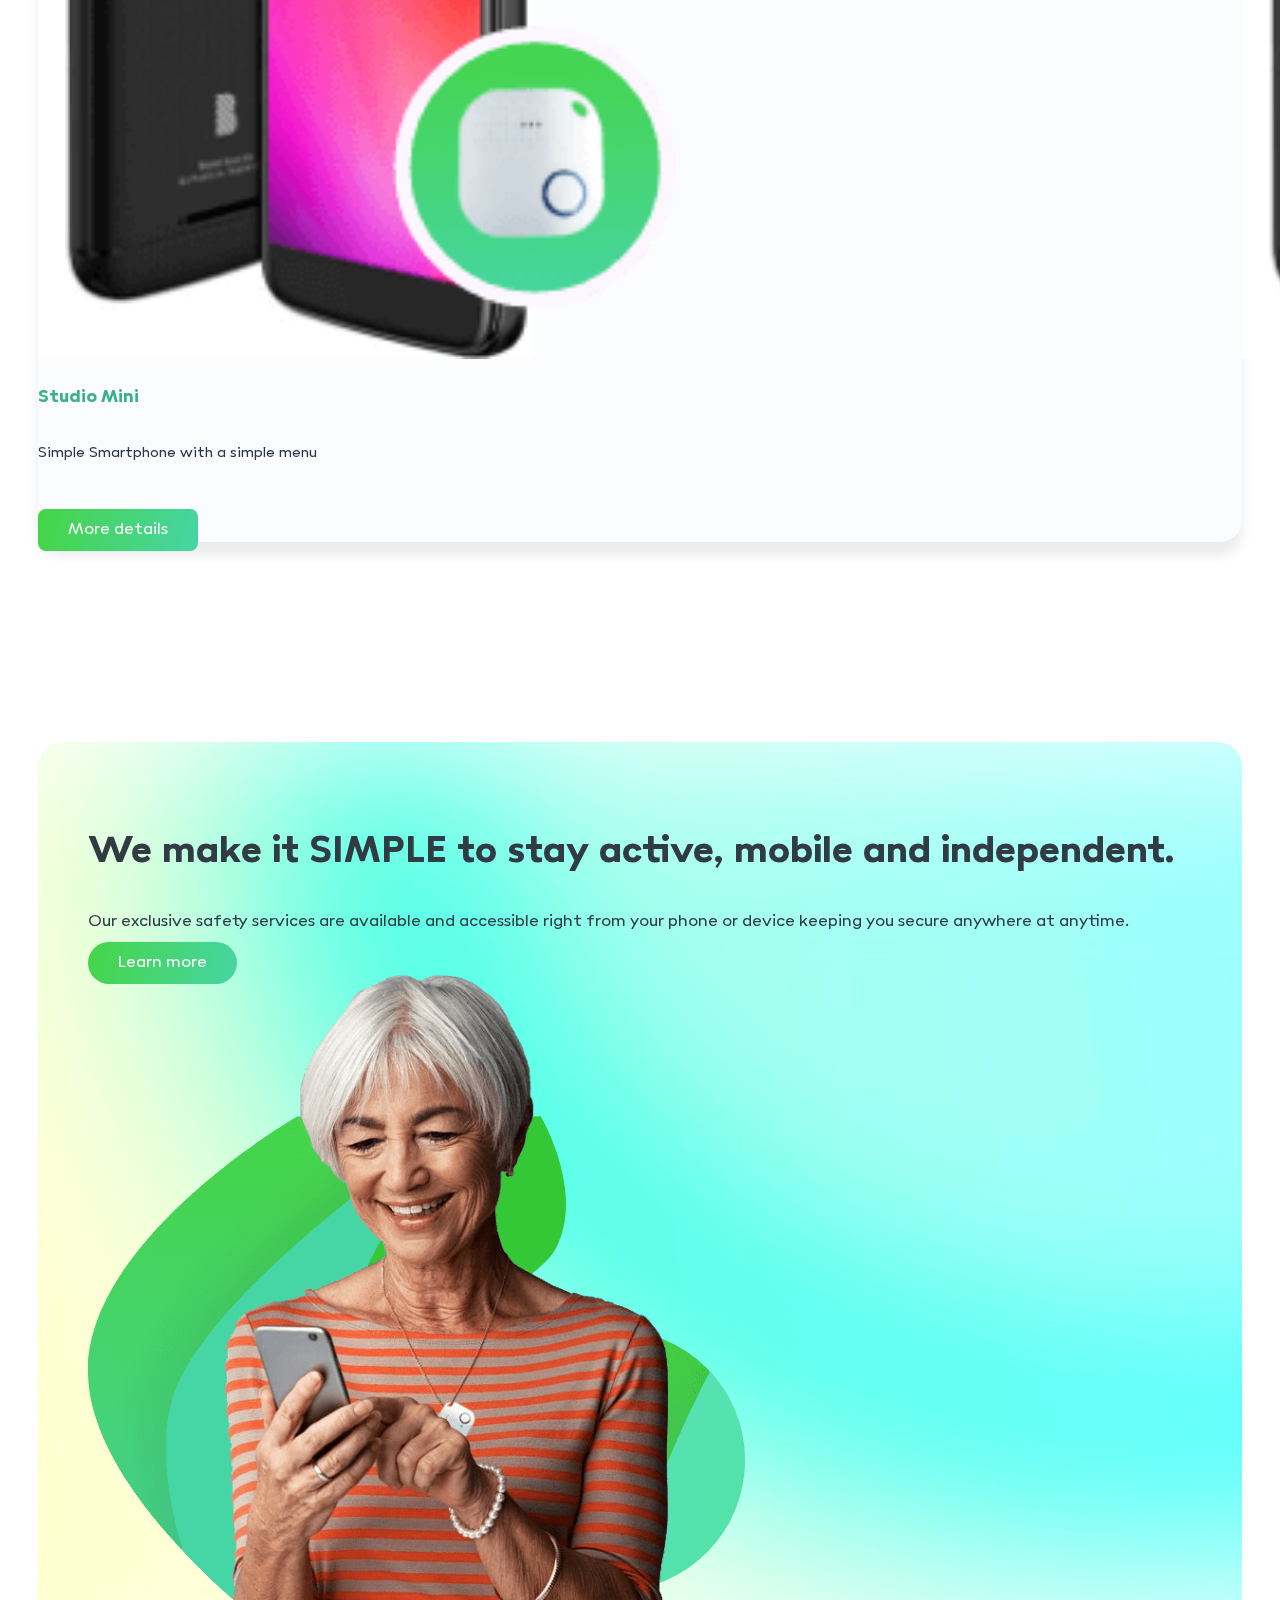
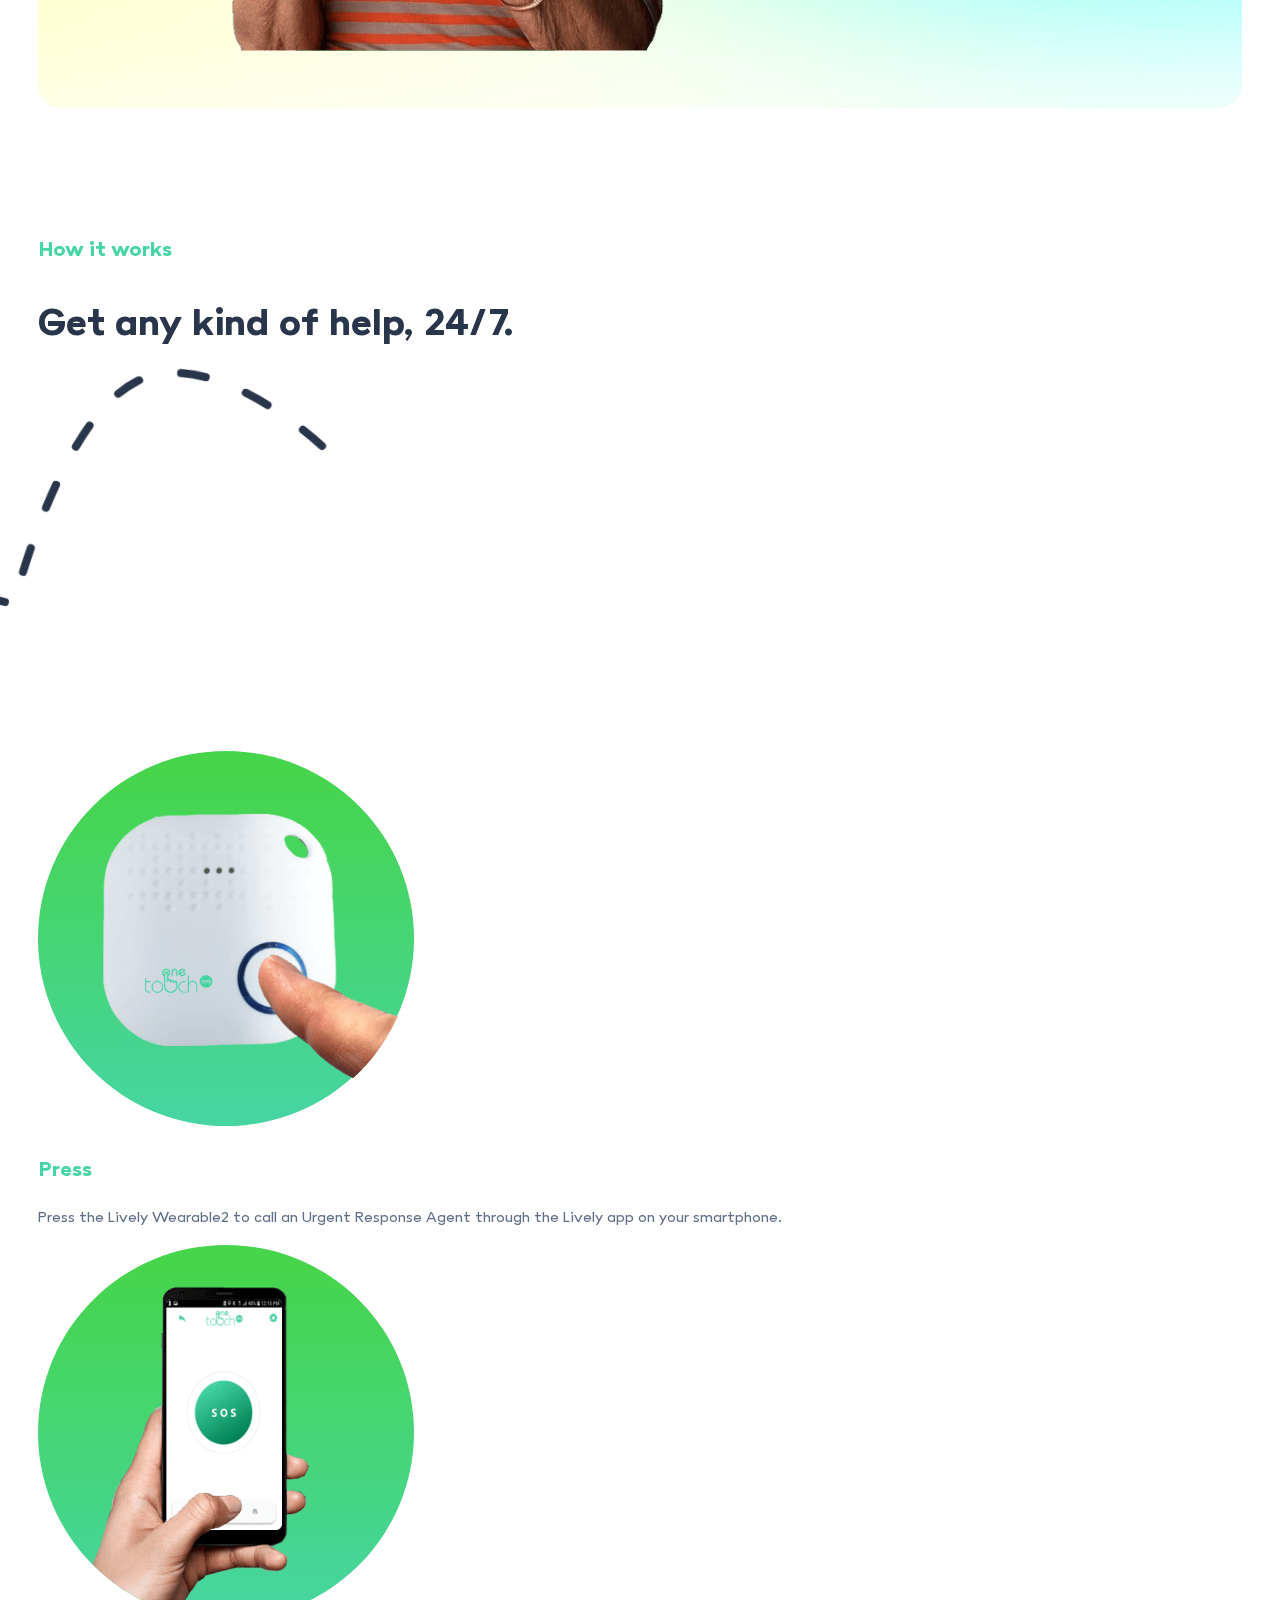
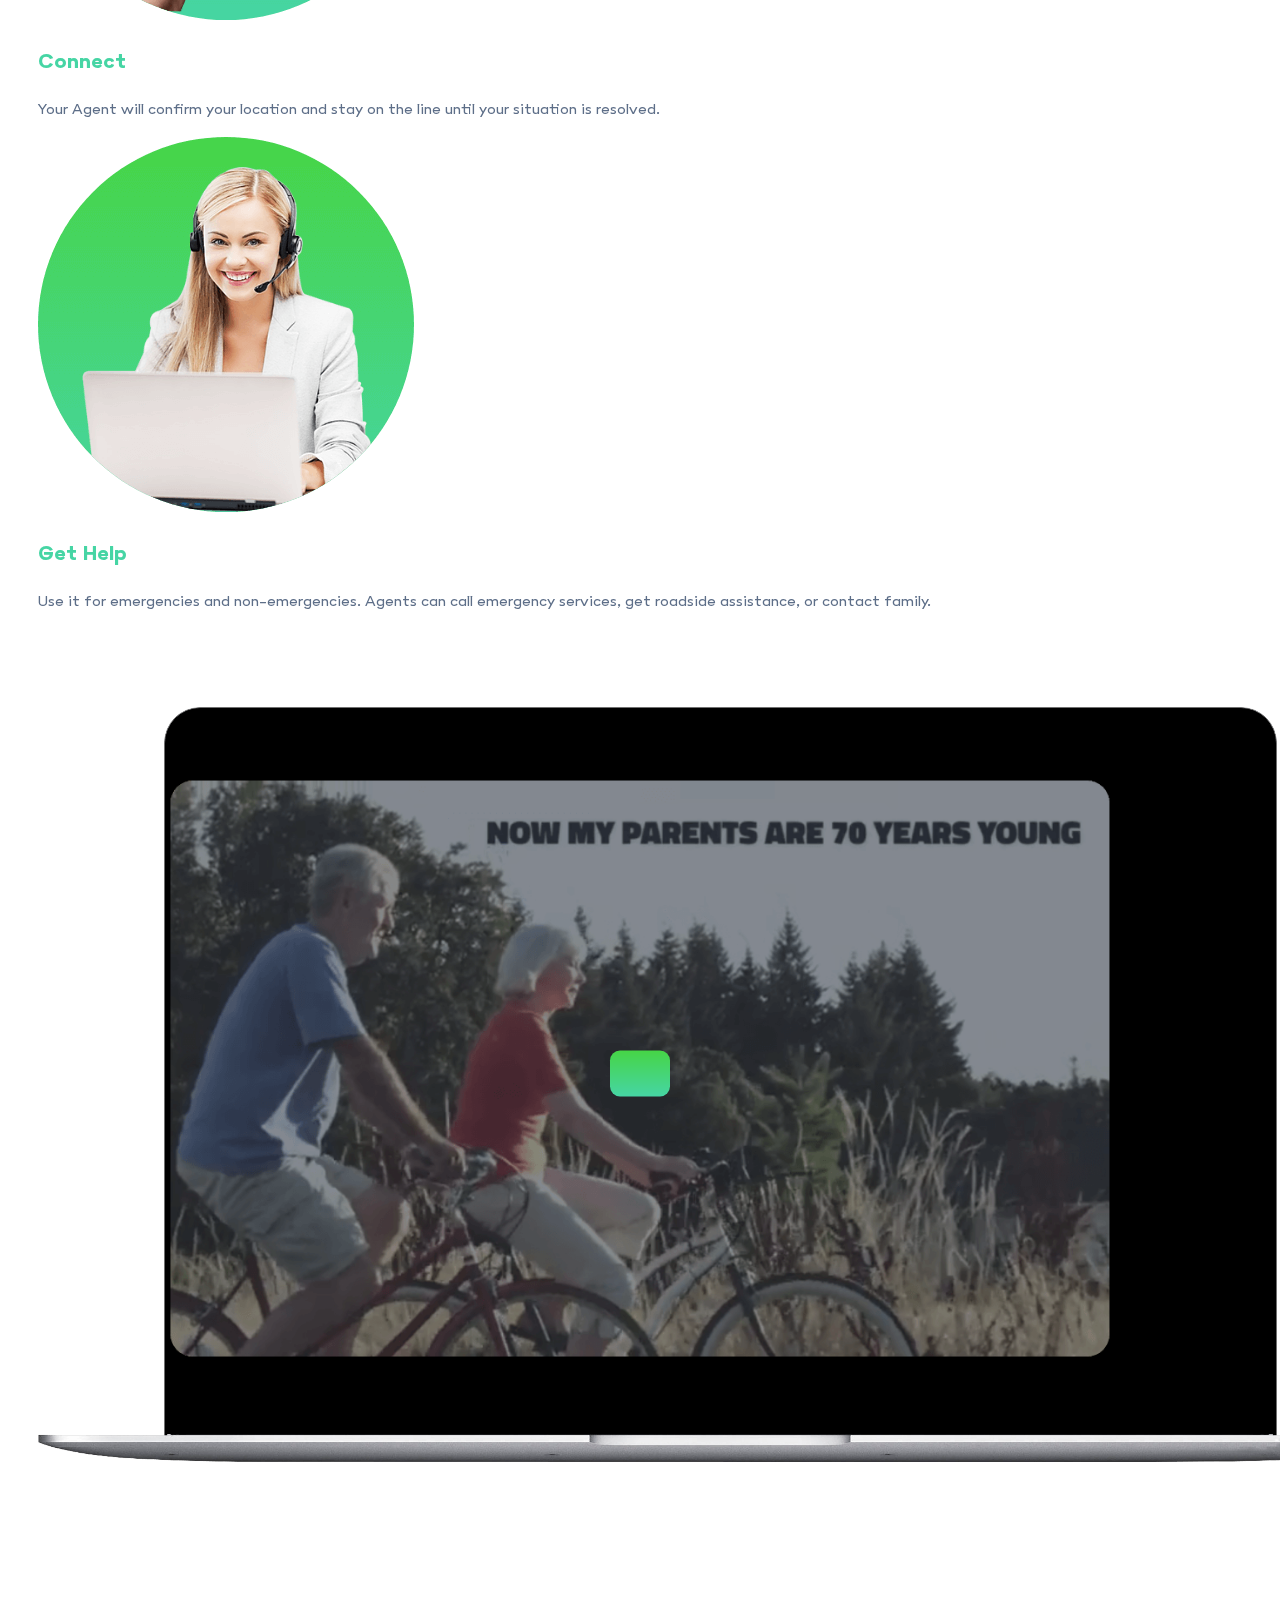
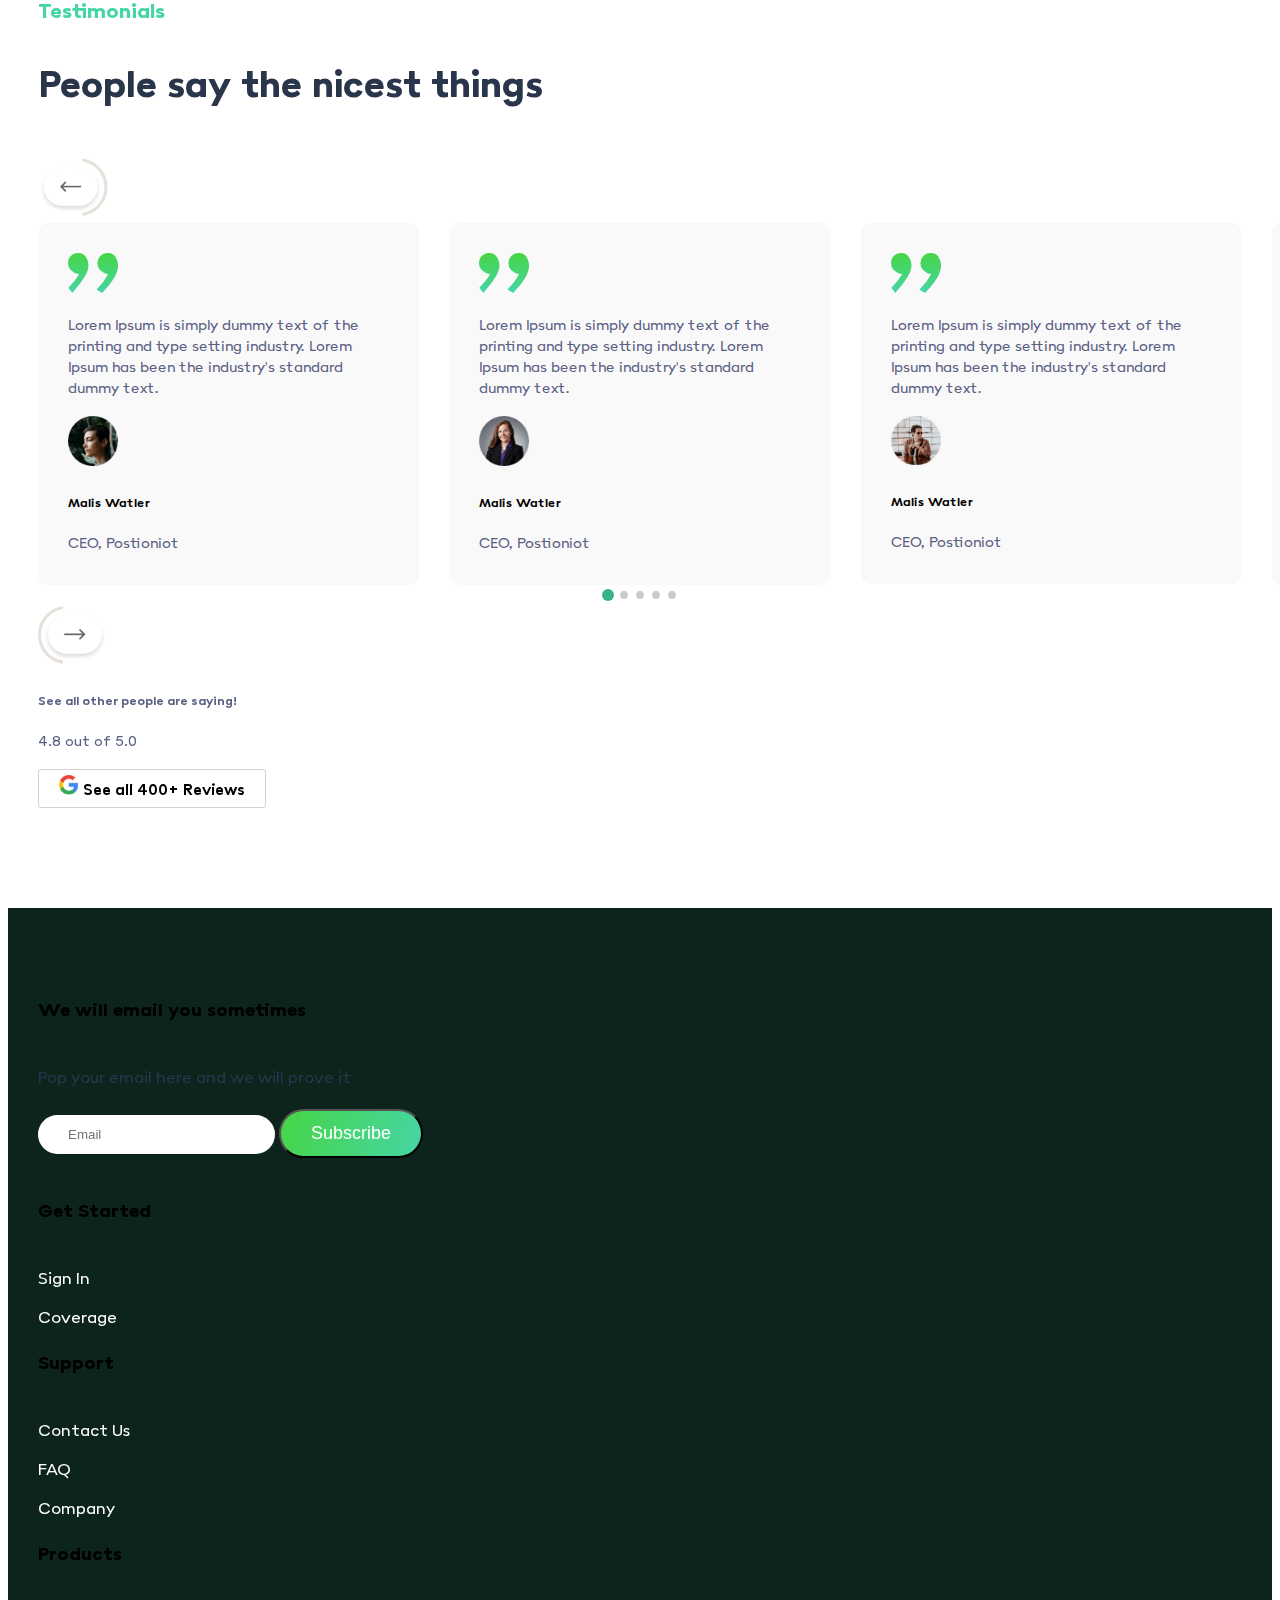
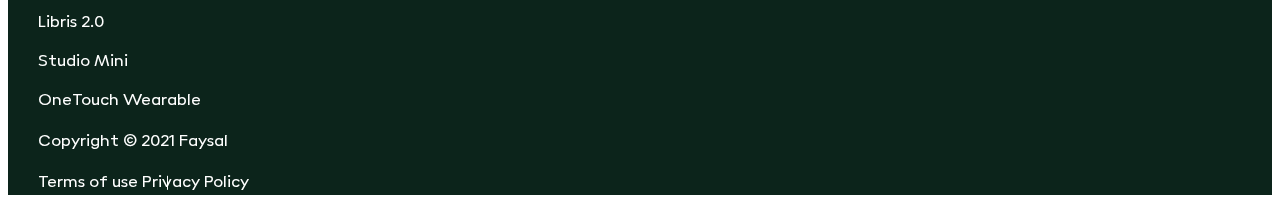
<file: src/index.html>
<!DOCTYPE html>
<html lang="en">
  <head>
    <!-- Required meta tags -->
    <meta charset="utf-8" />
    <meta name="viewport" content="width=device-width, initial-scale=1" />
    <!-- Google Fonts -->
    <link rel="preconnect" href="https://fonts.gstatic.com" />
    <link
      href="https://fonts.googleapis.com/css2?family=Bebas+Neue&display=swap"
      rel="stylesheet"
    />
    <!-- Font Awesome -->
    <link
      rel="stylesheet"
      href="https://cdnjs.cloudflare.com/ajax/libs/font-awesome/5.15.1/css/all.min.css"
      integrity="sha512-+4zCK9k+qNFUR5X+cKL9EIR+ZOhtIloNl9GIKS57V1MyNsYpYcUrUeQc9vNfzsWfV28IaLL3i96P9sdNyeRssA=="
      crossorigin="anonymous"
    />
    <!-- Bootstrap CSS -->
    <link
      href="https://cdn.jsdelivr.net/npm/bootstrap@5.0.0-beta1/dist/css/bootstrap.min.css"
      rel="stylesheet"
      integrity="sha384-giJF6kkoqNQ00vy+HMDP7azOuL0xtbfIcaT9wjKHr8RbDVddVHyTfAAsrekwKmP1"
      crossorigin="anonymous"
    />
    <!-- Title & Favicon -->
    <title>One Touch</title>
    <!-- Swiper CSS -->
    <link
      rel="stylesheet"
      href="https://unpkg.com/swiper/swiper-bundle.min.css"
    />
    <!-- Main CSS -->
    <link rel="stylesheet" href="css/style.css" />
  </head>

  <body>
    <!-- ============================= Start Header Section Here ============================= -->
    <div id="header-section">
      <!-- Navigation Bar -->
      <nav
        class="navbar navbar-expand-lg py-4 align-items-center position-fixed w-100"
      >
        <div class="container navbar-container">
          <!-- Logo -->
          <a class="navbar-brand" href="./index.html"
            ><img src="img/logo.svg" alt="logo" class="img-fluid"
          /></a>
          <!-- Mobile Menu Icon -->
          <button
            class="navbar-toggler"
            type="button"
            data-bs-toggle="collapse"
            data-bs-target="#navbarNav"
            aria-controls="navbarNav"
            aria-expanded="false"
            aria-label="Toggle navigation"
          >
            <span class="bar-1 d-block"></span>
            <span class="bar-2 d-block"></span>
            <span class="bar-3 d-block"></span>
          </button>
          <div
            class="collapse navbar-collapse align-items-center"
            id="navbarNav"
          >
            <!-- Menu Links -->
            <ul class="navbar-nav m-auto">
              <li class="nav-item">
                <a class="nav-link active" href="javascript:void(0)">HOME</a>
              </li>
              <li class="nav-item">
                <a class="nav-link" href="javascript:void(0)">PLANS</a>
              </li>
              <li class="nav-item">
                <a class="nav-link" href="javascript:void(0)">SUPPORT</a>
              </li>
              <li class="nav-item">
                <a class="nav-link" href="javascript:void(0)">COVERAGE</a>
              </li>
            </ul>
            <!-- Login and Cart -->
            <div class="login-and-cart-box d-flex align-items-center">
              <div class="cart position-relative me-4">
                <a href="javascript:void(0)"
                  ><i class="fas fa-shopping-cart"></i
                ></a>
                <div class="badge position-absolute">2</div>
              </div>
              <a
                href="javascript:void(0)"
                class="button button-gradient button-big-rounded"
              >
                Login</a
              >
            </div>
          </div>
        </div>
      </nav>
    </div>
    <!-- ============================= End Header Section Here ============================= -->

    <!-- ============================= Start Hero Section Here ============================= -->
    <section id="hero-section">
      <div class="container">
        <div class="row g-5 align-items-center">
          <!-- Left Side -->
          <div class="col-lg-6 text-center text-lg-start mt-0">
            <div class="left-side">
              <a
                href="javascript:void(0)"
                class="stay-connected px-3 px-sm-5 py-2"
                >360° TOTAL SAFETY PACKAGE</a
              >
              <h2 class="heading my-4">Get immediate help wherever you are!</h2>
              <p class="parat-text">
                Let OneTouch GPS accompany you wherever you go. With the touch
                of a button, our trained agents will dispatch help based on your
                GPS location.
              </p>
              <div class="button-box mt-5">
                <a
                  href="javascript:void(0)"
                  class="button button-gradient button-big-rounded"
                  >Start Saving Today</a
                >
              </div>
            </div>
          </div>
          <!-- Right Side -->
          <div class="col-lg-6 align-self-center d-none d-lg-block">
            <div class="right-side">
              <div class="hero-img">
                <img src="img/hero-img.png" alt="image" class="img-fluid" />
              </div>
            </div>
          </div>
        </div>
      </div>
    </section>
    <!-- ============================= End Hero Section Here ============================= -->

    <!-- ============================= Start Devices Section Here ============================= -->
    <section id="devices-section">
      <div class="container">
        <!-- Section Title -->
        <div class="section-title text-center">
          <div class="row justify-content-center">
            <div class="col-lg-6">
              <h4 class="after-heading">All devices</h4>
              <h2 class="heading mt-3">
                Choosing an easy to use device has never been easier.
              </h2>
            </div>
          </div>
        </div>
        <!-- Device Cards -->
        <div class="row g-5 mt-4 mt-sm-5">
          <!-- Device Card Start -->
          <div class="col-md-6 col-xl-4">
            <div class="card device-card device-card-1 border-0 h-100">
              <div class="card-body p-4">
                <!-- Slider Card Image -->
                <div class="swiper-container w-100 bg-white mb-4">
                  <div class="swiper-wrapper">
                    <div class="swiper-slide text-center p-5">
                      <img src="img/product-1.png" alt="image" class="w-50" />
                    </div>
                    <div class="swiper-slide text-center p-5">
                      <img src="img/product-1.png" alt="image" class="w-50" />
                    </div>
                  </div>
                  <!-- Start Arrows -->
                  <div class="swiper-next-button">
                    <i class="fas fa-angle-right"></i>
                  </div>
                  <div class="swiper-prev-button">
                    <i class="fas fa-angle-left"></i>
                  </div>
                  <!-- End Arrows -->
                </div>
                <!-- Product Title -->
                <div class="product-title">
                  <h3 class="poligon-bold">Libris 2.0</h3>
                  <p class="parat-text">All -in-one medical alert device</p>
                </div>
                <!-- Button Box -->
                <div class="button-box">
                  <a
                    href="javascript:void(0)"
                    class="button button-gradient button-rounded d-block w-100 text-center"
                    >More details</a
                  >
                </div>
              </div>
            </div>
          </div>
          <!-- Device Card End -->
          <!-- Device Card Start -->
          <div class="col-md-6 col-xl-4">
            <div class="card device-card device-card-1 border-0 h-100">
              <div class="card-body p-4">
                <!-- Slider Card Image -->
                <div class="swiper-container w-100 bg-white mb-4">
                  <div class="swiper-wrapper">
                    <div class="swiper-slide text-center p-5">
                      <img src="img/product-2.png" alt="image" class="w-75" />
                    </div>
                    <div class="swiper-slide text-center p-5">
                      <img src="img/product-2.png" alt="image" class="w-75" />
                    </div>
                  </div>
                  <!-- Start Arrows -->
                  <div class="swiper-next-button">
                    <i class="fas fa-angle-right"></i>
                  </div>
                  <div class="swiper-prev-button">
                    <i class="fas fa-angle-left"></i>
                  </div>
                  <!-- End Arrows -->
                </div>
                <!-- Product Title -->
                <div class="product-title">
                  <h3 class="poligon-bold">Active Wearable</h3>
                  <p class="parat-text">
                    Turn your smartphone into a emergency response device
                  </p>
                </div>
                <!-- Button Box -->
                <div class="button-box">
                  <a
                    href="javascript:void(0)"
                    class="button button-gradient button-rounded d-block w-100 text-center"
                    >More details</a
                  >
                </div>
              </div>
            </div>
          </div>
          <!-- Device Card End -->
          <!-- Device Card Start -->
          <div class="col-md-6 col-xl-4">
            <div class="card device-card device-card-1 border-0 h-100">
              <div class="card-body p-4">
                <!-- Slider Card Image -->
                <div class="swiper-container w-100 bg-white mb-4">
                  <div class="swiper-wrapper">
                    <div class="swiper-slide text-center p-5">
                      <img src="img/product-3.png" alt="image" class="w-53" />
                    </div>
                    <div class="swiper-slide text-center p-5">
                      <img src="img/product-3.png" alt="image" class="w-53" />
                    </div>
                  </div>
                  <!-- Start Arrows -->
                  <div class="swiper-next-button">
                    <i class="fas fa-angle-right"></i>
                  </div>
                  <div class="swiper-prev-button">
                    <i class="fas fa-angle-left"></i>
                  </div>
                  <!-- End Arrows -->
                </div>
                <!-- Product Title -->
                <div class="product-title">
                  <h3 class="poligon-bold">Studio Mini</h3>
                  <p class="parat-text">Simple Smartphone with a simple menu</p>
                </div>
                <!-- Button Box -->
                <div class="button-box">
                  <a
                    href="javascript:void(0)"
                    class="button button-gradient button-rounded d-block w-100 text-center"
                    >More details</a
                  >
                </div>
              </div>
            </div>
          </div>
          <!-- Device Card End -->
        </div>
      </div>
    </section>
    <!-- ============================= End Devices Section Here ============================= -->

    <!-- ============================= Start Info Section Here ============================= -->
    <section id="info-section">
      <div class="container">
        <div class="bg">
          <div class="row g-5 align-items-center">
            <!-- Left Side -->
            <div class="col-xl-6 col-xxl-7">
              <div class="left-side">
                <h2 class="heading">
                  We make it SIMPLE to stay active, mobile and independent.
                </h2>
                <p class="para-text my-4">
                  Our exclusive safety services are available and accessible
                  right from your phone or device keeping you secure anywhere at
                  anytime.
                </p>
                <div class="button-box mt-4">
                  <a
                    href="javascript:void(0)"
                    class="button button-gradient button-big-rounded"
                    >Learn more</a
                  >
                </div>
              </div>
            </div>
            <!-- Right Side -->
            <div class="col-xl-5 col-xxl-4 position-relative">
              <div class="right-side position-absolute text-center">
                <img src="img/women.png" alt="women" class="img-fluid" />
              </div>
            </div>
          </div>
        </div>
      </div>
    </section>
    <!-- ============================= End Info Section Here ============================= -->

    <!-- ============================= Start How It Works Section Here ============================= -->
    <section id="how-it-works-section">
      <div class="container">
        <!-- Section Title -->
        <div class="secction-title text-center">
          <h4 class="after-heading">How it works</h4>
          <h2 class="mt-2 heading">Get any kind of help, 24/7.</h2>
        </div>
        <div class="row g-3 mt-5 position-relative">
          <!-- How It Works Path -->
          <div
            class="col-7 m-auto how-it-works-path-box position-absolute d-none d-xl-block"
          >
            <img src="img/how-it-works-path.png" alt="path" class="w-100" />
          </div>
          <!-- How It Works Box -->
          <div
            class="col-md-6 col-xl-4 px-3 px-lg-5 py-3 how-it-works-box-parent"
          >
            <div class="how-it-works-box text-center">
              <img
                src="img/how-it-works-img-1.png"
                alt="image"
                class="img-fluid"
              />
              <h3 class="card-heading poligon-bold d-block mt-4 mt-sm-5 mb-3">
                Press
              </h3>
              <p>
                Press the Lively Wearable2 to call an Urgent Response Agent
                through the Lively app on your smartphone.
              </p>
            </div>
          </div>
          <!-- How It Works Box -->
          <div
            class="col-md-6 col-xl-4 px-3 px-lg-5 py-3 how-it-works-box-parent"
          >
            <div class="how-it-works-box text-center">
              <img
                src="img/how-it-works-img-2.png"
                alt="image"
                class="img-fluid"
              />
              <h3 class="card-heading poligon-bold d-block mt-4 mt-sm-5 mb-3">
                Connect
              </h3>
              <p>
                Your Agent will confirm your location and stay on the line until
                your situation is resolved.
              </p>
            </div>
          </div>
          <!-- How It Works Box -->
          <div
            class="col-md-6 col-xl-4 px-3 px-lg-5 py-3 how-it-works-box-parent"
          >
            <div class="how-it-works-box text-center">
              <img
                src="img/how-it-works-img-3.png"
                alt="image"
                class="img-fluid"
              />
              <h3 class="card-heading poligon-bold d-block mt-4 mt-sm-5 mb-3">
                Get Help
              </h3>
              <p>
                Use it for emergencies and non-emergencies. Agents can call
                emergency services, get roadside assistance, or contact family.
              </p>
            </div>
          </div>
        </div>
      </div>
    </section>
    <!-- ============================= End How It Works Section Here ============================= -->

    <!-- ====================================== Start Video Section Here ====================================== -->
    <section id="video-section">
      <div class="container">
        <div class="row justify-content-center row__mt">
          <div class="col-md-10 col-lg-8">
            <!-- Laptop Main Box -->
            <div class="laptop-main-box">
              <!-- Laptop Box -->
              <div class="laptop-box">
                <!-- Laptop Image -->
                <img src="img/laptop.png" alt="laptop" class="w-100" />
                <!-- Screen Image -->
                <img src="img/screen.png" class="w-100 video-img" alt="img" />
                <!-- Cover Video Box -->
                <div class="cover-video-box">
                  <!-- Cover Video -->
                  <div class="cover-video">
                    <video controls class="video w-100">
                      <source src="video/real-estate.mp4" type="video/mp4" />
                    </video>
                  </div>
                </div>
                <!-- Play Icon -->
                <div class="play-icon">
                  <i class="fas fa-play"></i>
                </div>
              </div>
            </div>
          </div>
        </div>
      </div>
    </section>
    <!-- ====================================== End Video Section Here ====================================== -->

    <!-- ============================= Start Testimonial Section Here ============================= -->
    <section id="testimonial-section">
      <div class="container">
        <!-- Section Title -->
        <div class="section-title">
          <div class="row justify-content-center">
            <div class="col-md-10 col-lg-8 text-center">
              <h4 class="after-heading mb-3">Testimonials</h4>
              <h2 class="heading">People say the nicest things</h2>
            </div>
          </div>
        </div>
        <!-- Testimonial -->
        <div class="row mt-5 justify-content-center">
          <!-- Prev Arrow -->
          <div class="col-lg-1 align-self-center text-start d-none d-lg-block">
            <div class="swiper-prev">
              <img src="img/left-slide-arrow.png" alt="prev" />
            </div>
          </div>
          <div class="col-lg-10">
            <div class="swiper-container testimonial-slider">
              <div class="swiper-wrapper">
                <!-- Slide 1 -->
                <div class="swiper-slide">
                  <div class="testimonial-card h-100">
                    <div class="quote mb-4">
                      <img
                        style="width: 40px"
                        src="img/quote.svg"
                        alt="quote"
                      />
                    </div>
                    <p class="para-size">
                      Lorem Ipsum is simply dummy text of the printing and type
                      setting industry. Lorem Ipsum has been the industry's
                      standard dummy text.
                    </p>
                    <div class="client-info mt-5">
                      <div class="media d-flex">
                        <img
                          src="img/client-1.png"
                          alt="client"
                          class="client-img me-4 align-self-center"
                        />
                        <div class="media-body align-self-center">
                          <h5 class="client-name">Malis Watler</h5>
                          <p class="para-size">CEO, Postioniot</p>
                        </div>
                      </div>
                    </div>
                  </div>
                </div>
                <!-- Slide 2 -->
                <div class="swiper-slide">
                  <div class="testimonial-card h-100">
                    <div class="quote mb-4">
                      <img
                        style="width: 40px"
                        src="img/quote.svg"
                        alt="quote"
                      />
                    </div>
                    <p class="para-size">
                      Lorem Ipsum is simply dummy text of the printing and type
                      setting industry. Lorem Ipsum has been the industry's
                      standard dummy text.
                    </p>
                    <div class="client-info mt-5">
                      <div class="media d-flex">
                        <img
                          src="img/client-2.png"
                          alt="client"
                          class="client-img me-4 align-self-center"
                        />
                        <div class="media-body align-self-center">
                          <h5 class="client-name">Malis Watler</h5>
                          <p class="para-size">CEO, Postioniot</p>
                        </div>
                      </div>
                    </div>
                  </div>
                </div>
                <!-- Slide 3 -->
                <div class="swiper-slide">
                  <div class="testimonial-card h-100">
                    <div class="quote mb-4">
                      <img
                        style="width: 40px"
                        src="img/quote.svg"
                        alt="quote"
                      />
                    </div>
                    <p class="para-size">
                      Lorem Ipsum is simply dummy text of the printing and type
                      setting industry. Lorem Ipsum has been the industry's
                      standard dummy text.
                    </p>
                    <div class="client-info mt-5">
                      <div class="media d-flex">
                        <img
                          src="img/client-3.png"
                          alt="client"
                          class="client-img me-4 align-self-center"
                        />
                        <div class="media-body align-self-center">
                          <h5 class="client-name">Malis Watler</h5>
                          <p class="para-size">CEO, Postioniot</p>
                        </div>
                      </div>
                    </div>
                  </div>
                </div>
                <!-- Slide 4 -->
                <div class="swiper-slide">
                  <div class="testimonial-card h-100">
                    <div class="quote mb-4">
                      <img
                        style="width: 40px"
                        src="img/quote.svg"
                        alt="quote"
                      />
                    </div>
                    <p class="para-size">
                      Lorem Ipsum is simply dummy text of the printing and type
                      setting industry. Lorem Ipsum has been the industry's
                      standard dummy text.
                    </p>
                    <div class="client-info mt-5">
                      <div class="media d-flex">
                        <img
                          src="img/client-1.png"
                          alt="client"
                          class="client-img me-4 align-self-center"
                        />
                        <div class="media-body align-self-center">
                          <h5 class="client-name">Malis Watler</h5>
                          <p class="para-size">CEO, Postioniot</p>
                        </div>
                      </div>
                    </div>
                  </div>
                </div>
                <!-- Slide 5 -->
                <div class="swiper-slide">
                  <div class="testimonial-card h-100">
                    <div class="quote mb-4">
                      <img
                        style="width: 40px"
                        src="img/quote.svg"
                        alt="quote"
                      />
                    </div>
                    <p class="para-size">
                      Lorem Ipsum is simply dummy text of the printing and type
                      setting industry. Lorem Ipsum has been the industry's
                      standard dummy text.
                    </p>
                    <div class="client-info mt-5">
                      <div class="media d-flex">
                        <img
                          src="img/client-1.png"
                          alt="client"
                          class="client-img me-4 align-self-center"
                        />
                        <div class="media-body align-self-center">
                          <h5 class="client-name">Malis Watler</h5>
                          <p class="para-size">CEO, Postioniot</p>
                        </div>
                      </div>
                    </div>
                  </div>
                </div>
                <!-- Slide 6 -->
                <div class="swiper-slide">
                  <div class="testimonial-card h-100">
                    <div class="quote mb-4">
                      <img
                        style="width: 40px"
                        src="img/quote.svg"
                        alt="quote"
                      />
                    </div>
                    <p class="para-size">
                      Lorem Ipsum is simply dummy text of the printing and type
                      setting industry. Lorem Ipsum has been the industry's
                      standard dummy text.
                    </p>
                    <div class="client-info mt-5">
                      <div class="media d-flex">
                        <img
                          src="img/client-2.png"
                          alt="client"
                          class="client-img me-4 align-self-center"
                        />
                        <div class="media-body align-self-center">
                          <h5 class="client-name">Malis Watler</h5>
                          <p class="para-size">CEO, Postioniot</p>
                        </div>
                      </div>
                    </div>
                  </div>
                </div>
                <!-- Slide 7 -->
                <div class="swiper-slide">
                  <div class="testimonial-card h-100">
                    <div class="quote mb-4">
                      <img
                        style="width: 40px"
                        src="img/quote.svg"
                        alt="quote"
                      />
                    </div>
                    <p class="para-size">
                      Lorem Ipsum is simply dummy text of the printing and type
                      setting industry. Lorem Ipsum has been the industry's
                      standard dummy text.
                    </p>
                    <div class="client-info mt-5">
                      <div class="media d-flex">
                        <img
                          src="img/client-3.png"
                          alt="client"
                          class="client-img me-4 align-self-center"
                        />
                        <div class="media-body align-self-center">
                          <h5 class="client-name">Malis Watler</h5>
                          <p class="para-size">CEO, Postioniot</p>
                        </div>
                      </div>
                    </div>
                  </div>
                </div>
              </div>
              <!-- Add Pagination -->
              <div class="swiper-pagination my-5 mx-auto d-lg-none"></div>
            </div>
          </div>
          <!-- Next Arrow -->
          <div class="col-lg-1 align-self-center text-end d-none d-lg-block">
            <div class="swiper-next">
              <img src="img/right-slide-arrow.png" alt="next" />
            </div>
          </div>
        </div>
        <!-- Other Review -->
        <div
          class="row pt-lg-5 justify-content-center text-center text-md-start"
        >
          <div class="col-lg-10">
            <div class="other-review">
              <h5>See all other people are saying!</h5>
              <p class="para-size my-4 review">
                <i class="fas fa-star"></i>
                <i class="fas fa-star"> </i>
                <i class="fas fa-star"> </i>
                <i class="fas fa-star"></i>
                <i class="fas fa-star-half-alt"></i>
                <span class="align-self-center ms-3">4.8 out of 5.0</span>
              </p>
              <a href="javascript:void(0)" class="see-all-review-btn">
                <span class="d-flex align-items-center">
                  <img src="img/google.png" alt="google" />
                  <span class="align-self-center d-inline-block ms-2"
                    >See all 400+ Reviews</span
                  >
                </span>
              </a>
            </div>
          </div>
        </div>
      </div>
    </section>
    <!-- ============================= End Testimonial Section Here ============================= -->

    <!-- ============================= Start Footer Section Here ============================= -->
    <footer id="footer-section">
      <div class="container">
        <!-- Footer Widget -->
        <div class="footer-widget">
          <div
            class="row g-5 text-center text-sm-start justify-content-between"
          >
            <!-- Left Side -->
            <div class="col-sm-12 col-lg-5 col-xxl-5 mb-4">
              <!-- Newsletter -->
              <div class="newsletter-box">
                <h3 class="footer-sub-heading text-white mb-0">
                  We will email you sometimes
                </h3>
                <p class="para-text text-white">
                  Pop your email here and we will prove it
                </p>
                <div class="newsletter my-4 pt-3">
                  <form action="javascript:void(0)" class="newsletter-form">
                    <div class="input-group">
                      <input
                        class="form-control"
                        type="text"
                        placeholder="Email"
                        required
                      />
                      <button
                        type="submit"
                        class="button button-gradient button-big-rounded border-0 ms-sm-3 mt-3 mt-sm-0"
                      >
                        Subscribe
                      </button>
                    </div>
                  </form>
                </div>
              </div>
              <!-- Social Links -->
              <div class="social-links mt-4 pt-3">
                <a href="javascript:void(0)"
                  ><i class="fab fa-facebook-f"></i
                ></a>
                <a href="javascript:void(0)"><i class="fab fa-twitter"></i></a>
                <a href="javascript:void(0)"
                  ><i class="fab fa-instagram"></i
                ></a>
              </div>
            </div>
            <!-- Right Side -->
            <div class="col-lg-7 col-xxl-6">
              <div class="row g-5 justify-content-lg-end">
                <!-- Footer Links -->
                <div class="col-sm-6 col-lg-3">
                  <h3 class="footer-sub-heading text-white">Get Started</h3>
                  <div class="footer-link">
                    <p><a href="javascript:void(0)">Sign In</a></p>
                    <p>
                      <a href="javascript:void(0)">Coverage</a>
                    </p>
                  </div>
                </div>
                <!-- Footer Links -->
                <div class="col-sm-6 col-lg-3">
                  <h3 class="footer-sub-heading text-white">Support</h3>
                  <div class="footer-link">
                    <p><a href="javascript:void(0)">Contact Us</a></p>
                    <p>
                      <a href="javascript:void(0)">FAQ</a>
                    </p>
                    <p>
                      <a href="javascript:void(0)">Company</a>
                    </p>
                  </div>
                </div>
                <!-- Footer Links -->
                <div class="col-sm-6 col-lg-3">
                  <h3 class="footer-sub-heading text-white">Products</h3>
                  <div class="footer-link">
                    <p><a href="javascript:void(0)">Libris 2.0</a></p>
                    <p>
                      <a href="javascript:void(0)">Studio Mini</a>
                    </p>
                    <p>
                      <a href="javascript:void(0)">OneTouch Wearable</a>
                    </p>
                  </div>
                </div>
              </div>
            </div>
          </div>
        </div>
        <!-- Footer Copyright -->
        <div
          class="footer-copyright text-white text-start py-3 border-top mt-5"
        >
          <div class="row py-2 align-items-center">
            <div
              class="col-sm-6 col-md-7 text-center text-sm-start align-self-center"
            >
              <p class="mb-3 mb-sm-0">Copyright © 2021 Faysal</p>
            </div>
            <div
              class="col-sm-6 col-md-5 text-center text-sm-end align-self-center"
            >
              <a
                href="javascript:void(0)"
                class="me-5 text-white footer-border-end-default"
                >Terms of use
              </a>
              <a href="javascript:void(0)" class="text-white">Privacy Policy</a>
            </div>
          </div>
        </div>
      </div>
    </footer>
    <!-- ============================= End Footer Section Here ============================= -->

    <!-- Bootstrap JS Bundle with Popper -->
    <script
      src="https://cdn.jsdelivr.net/npm/bootstrap@5.0.0-beta1/dist/js/bootstrap.bundle.min.js"
      integrity="sha384-ygbV9kiqUc6oa4msXn9868pTtWMgiQaeYH7/t7LECLbyPA2x65Kgf80OJFdroafW"
      crossorigin="anonymous"
    ></script>
    <!-- Swiper JS -->
    <script src="https://unpkg.com/swiper/swiper-bundle.min.js"></script>
    <!-- Main JS -->
    <script src="js/index.js"></script>
  </body>
</html>
</file>
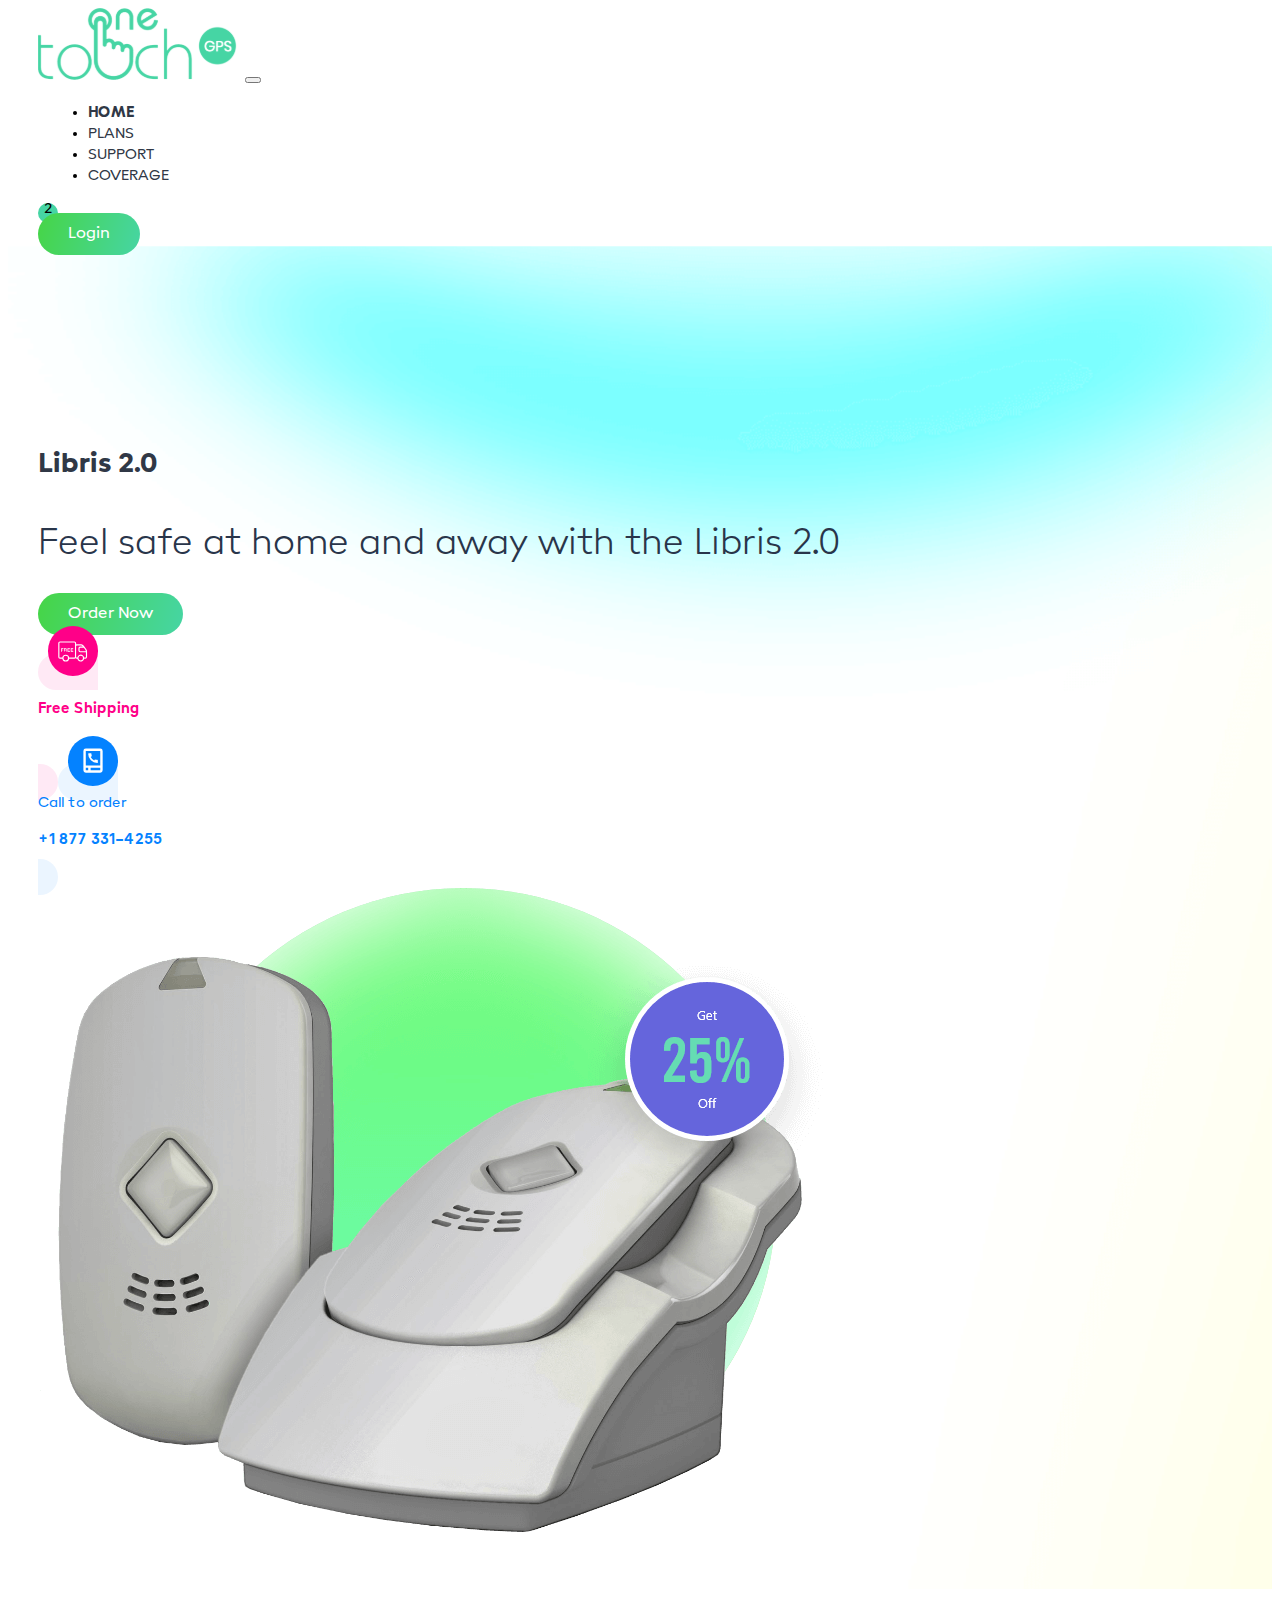
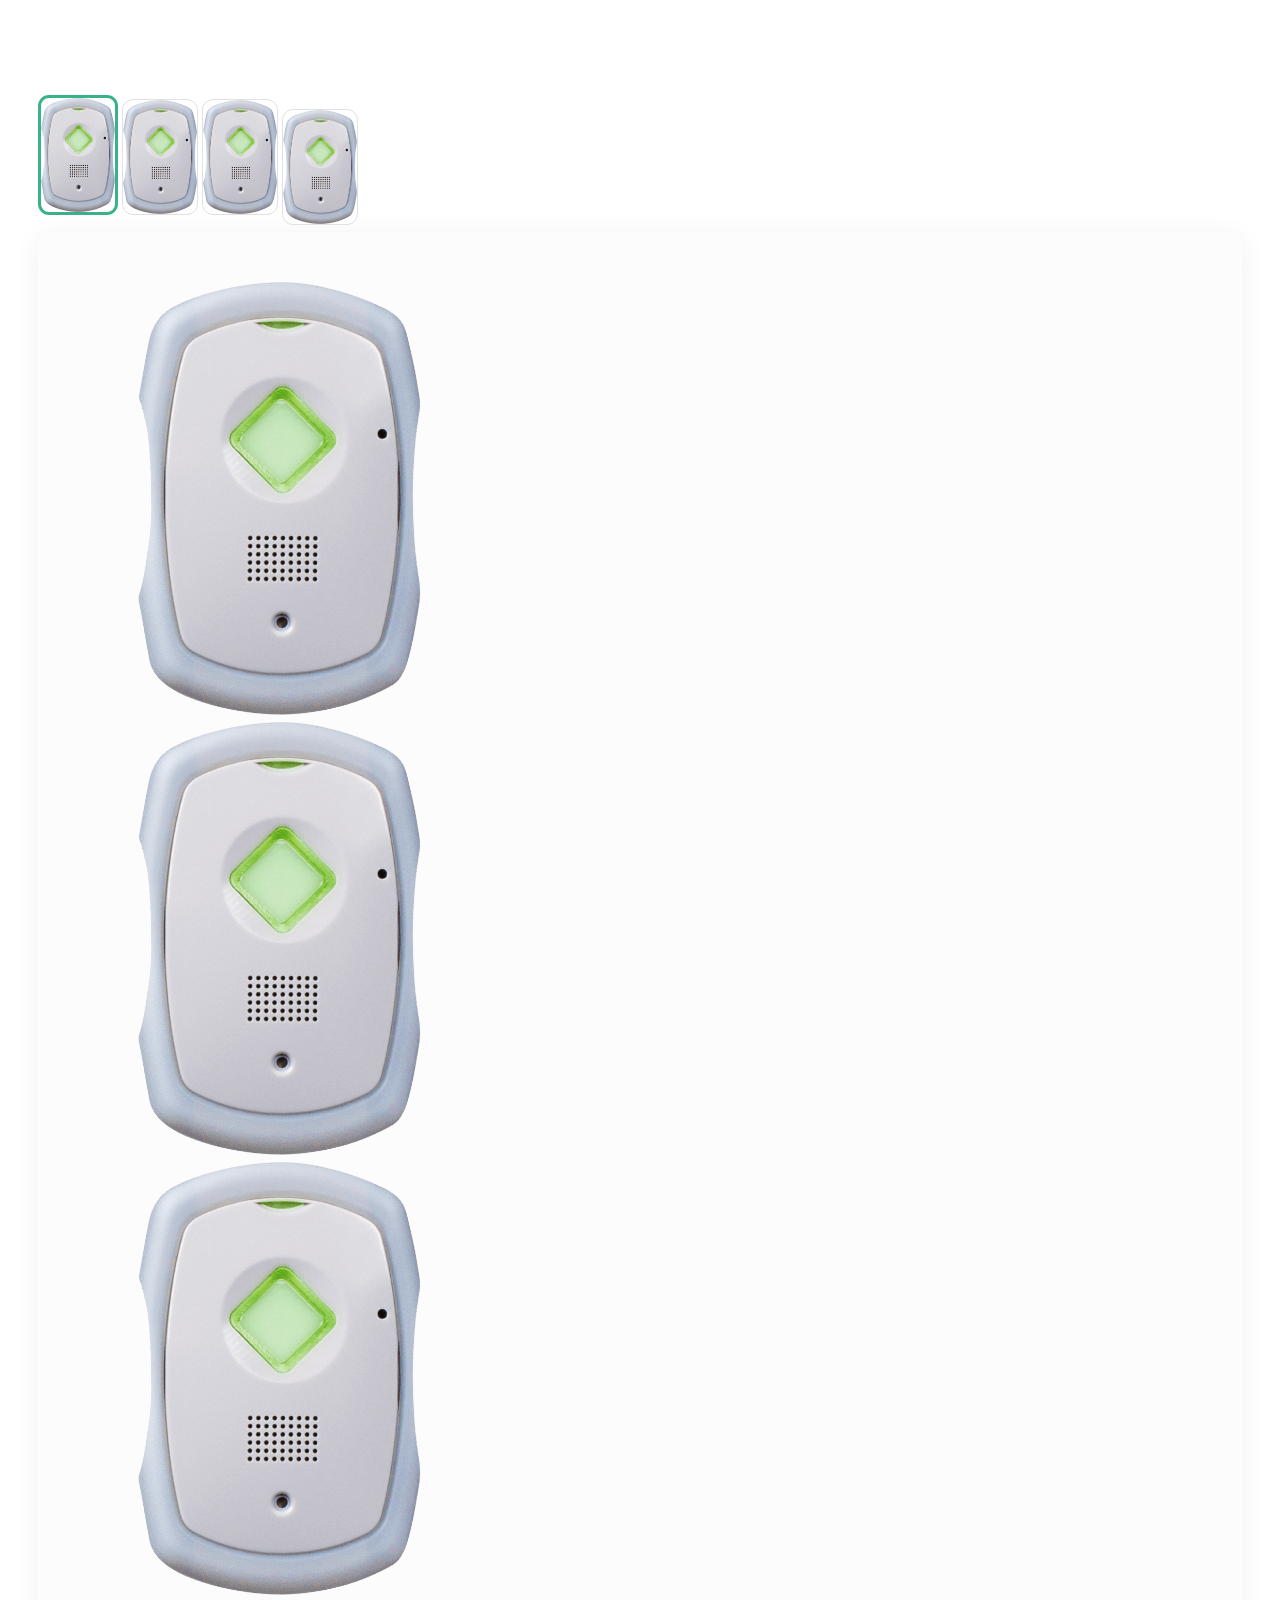
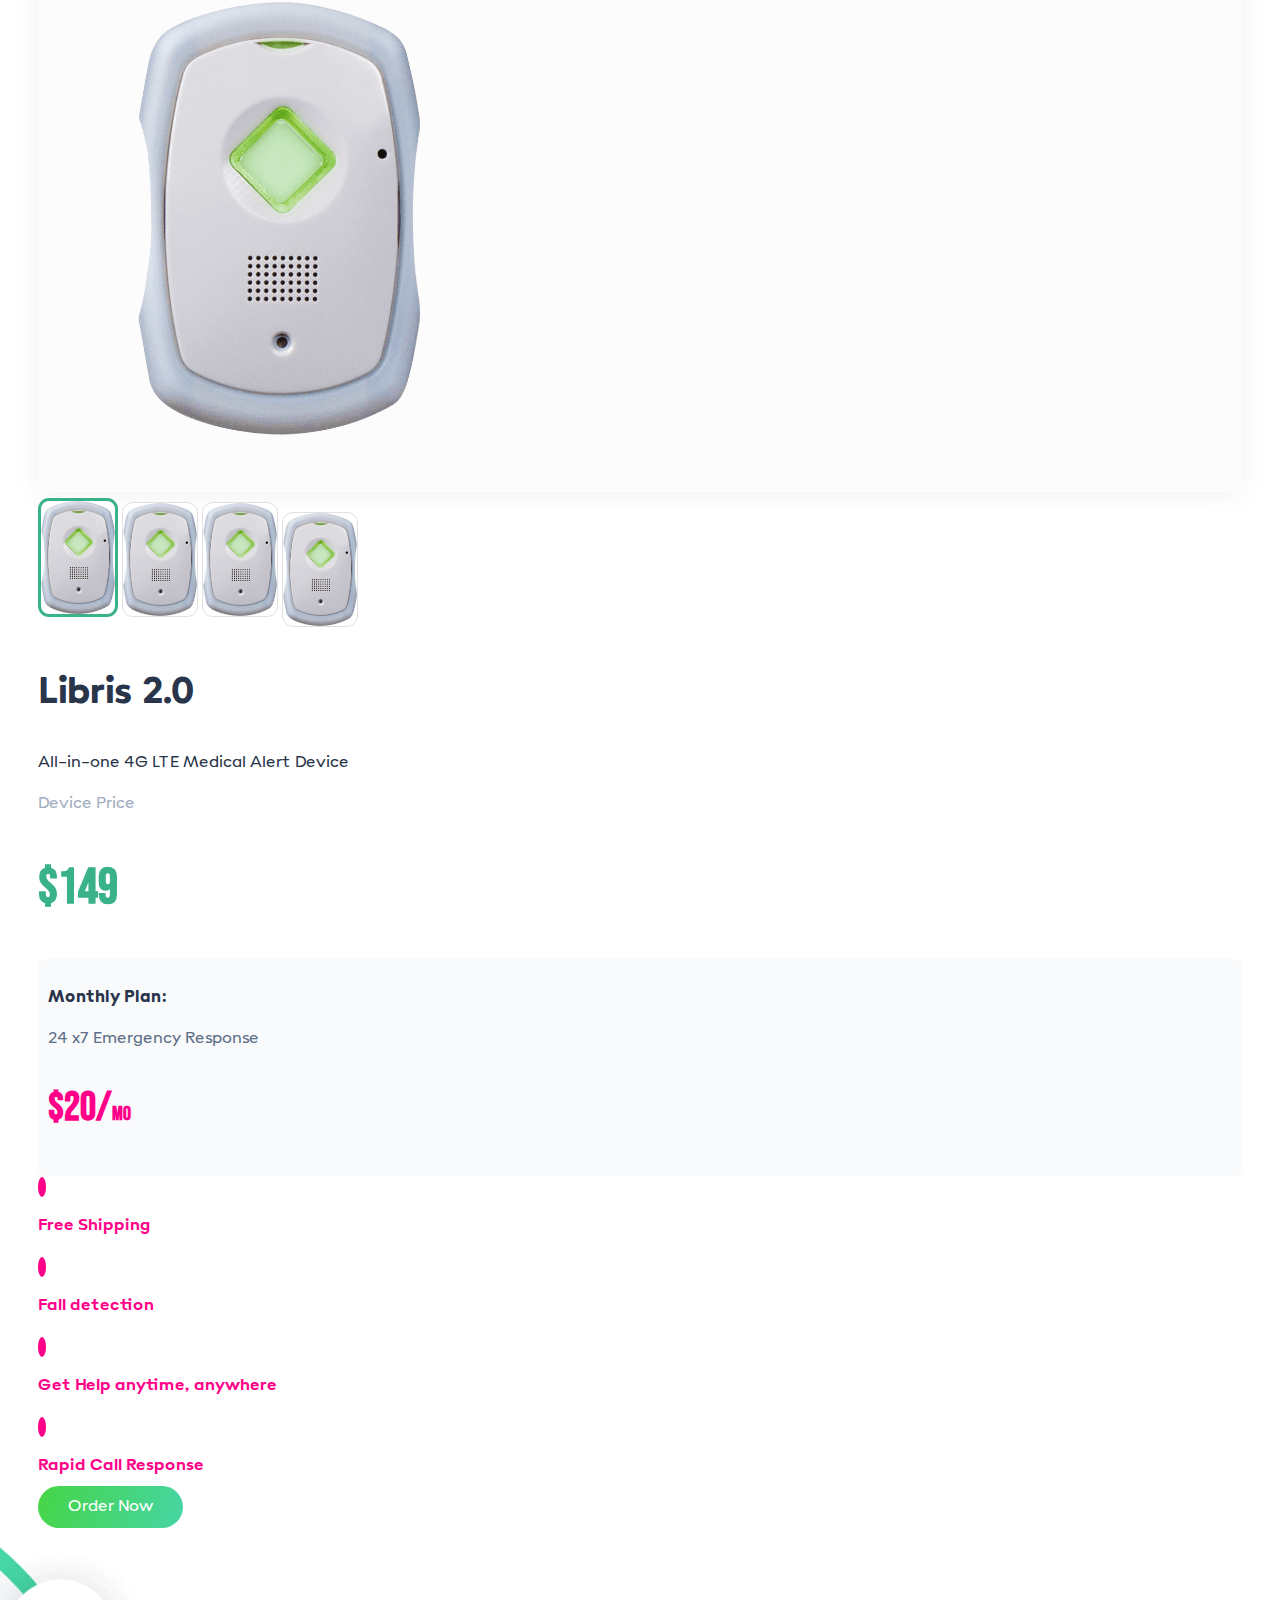
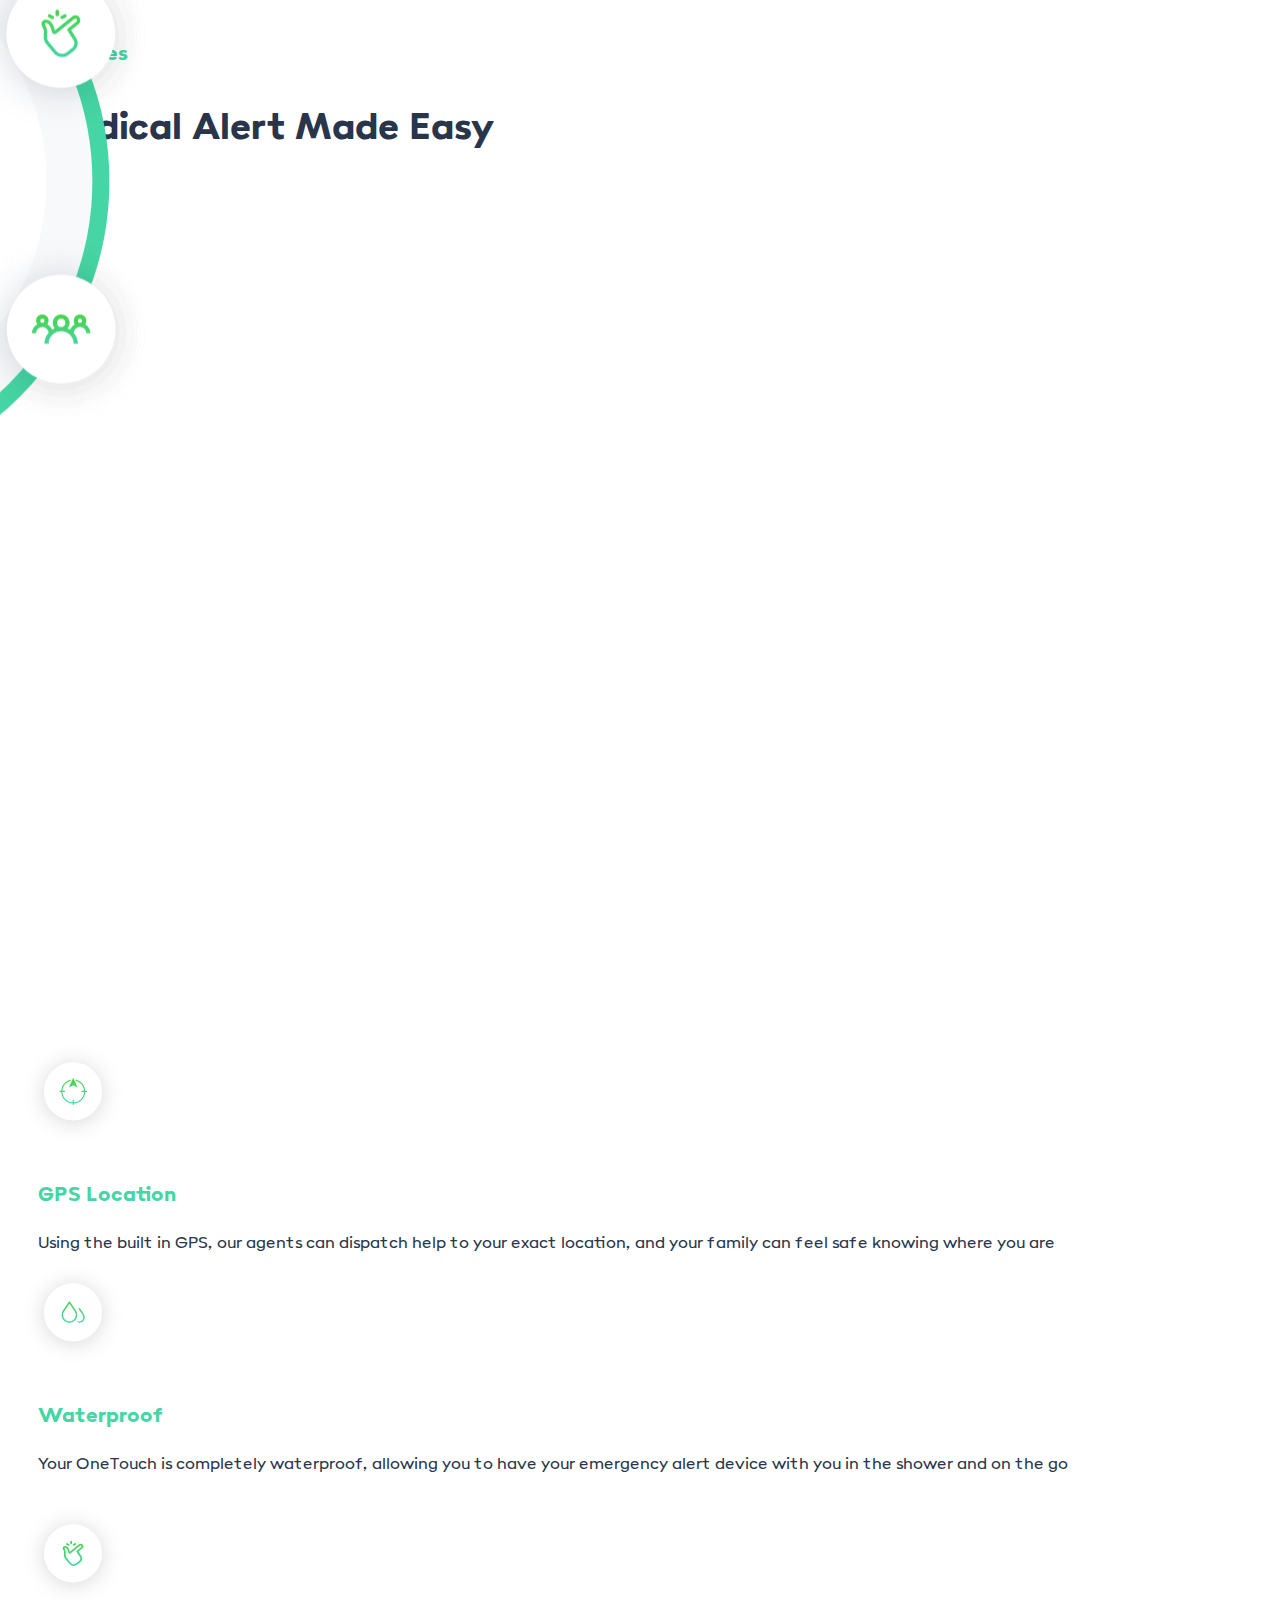
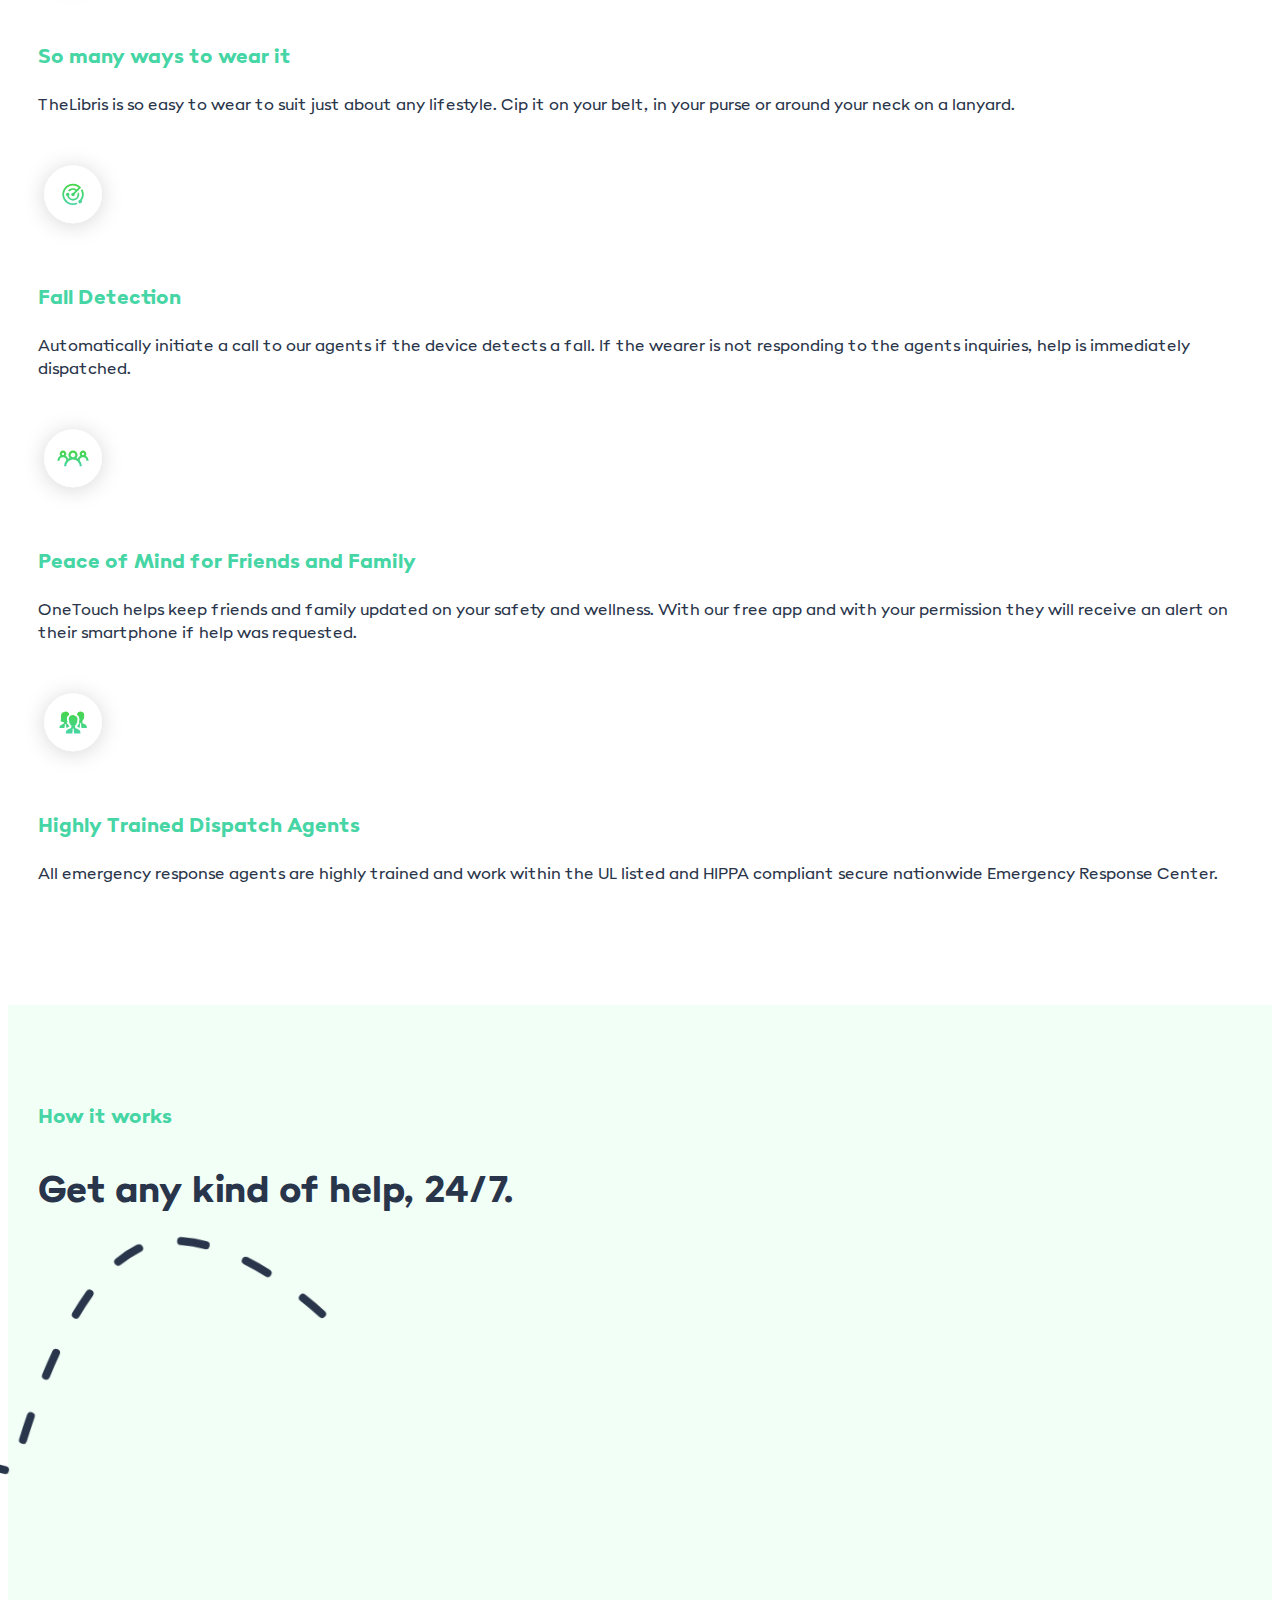
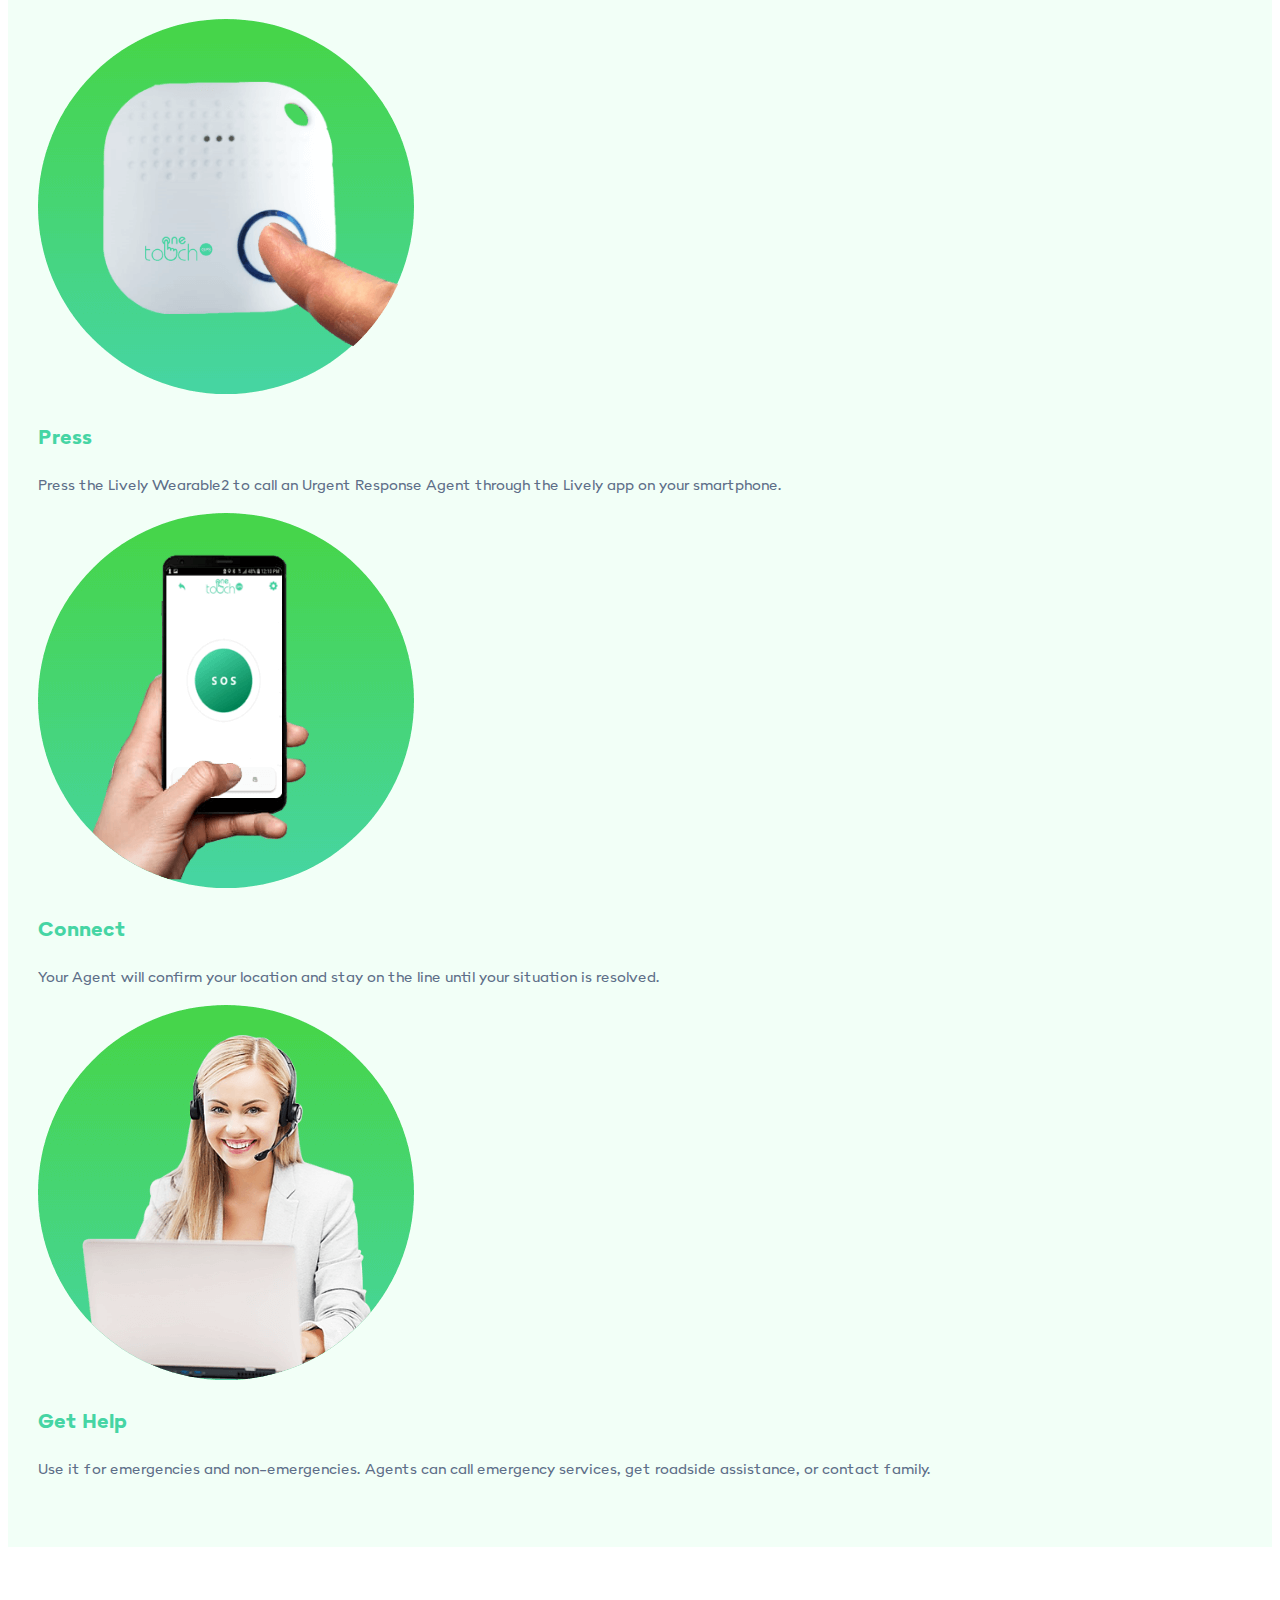
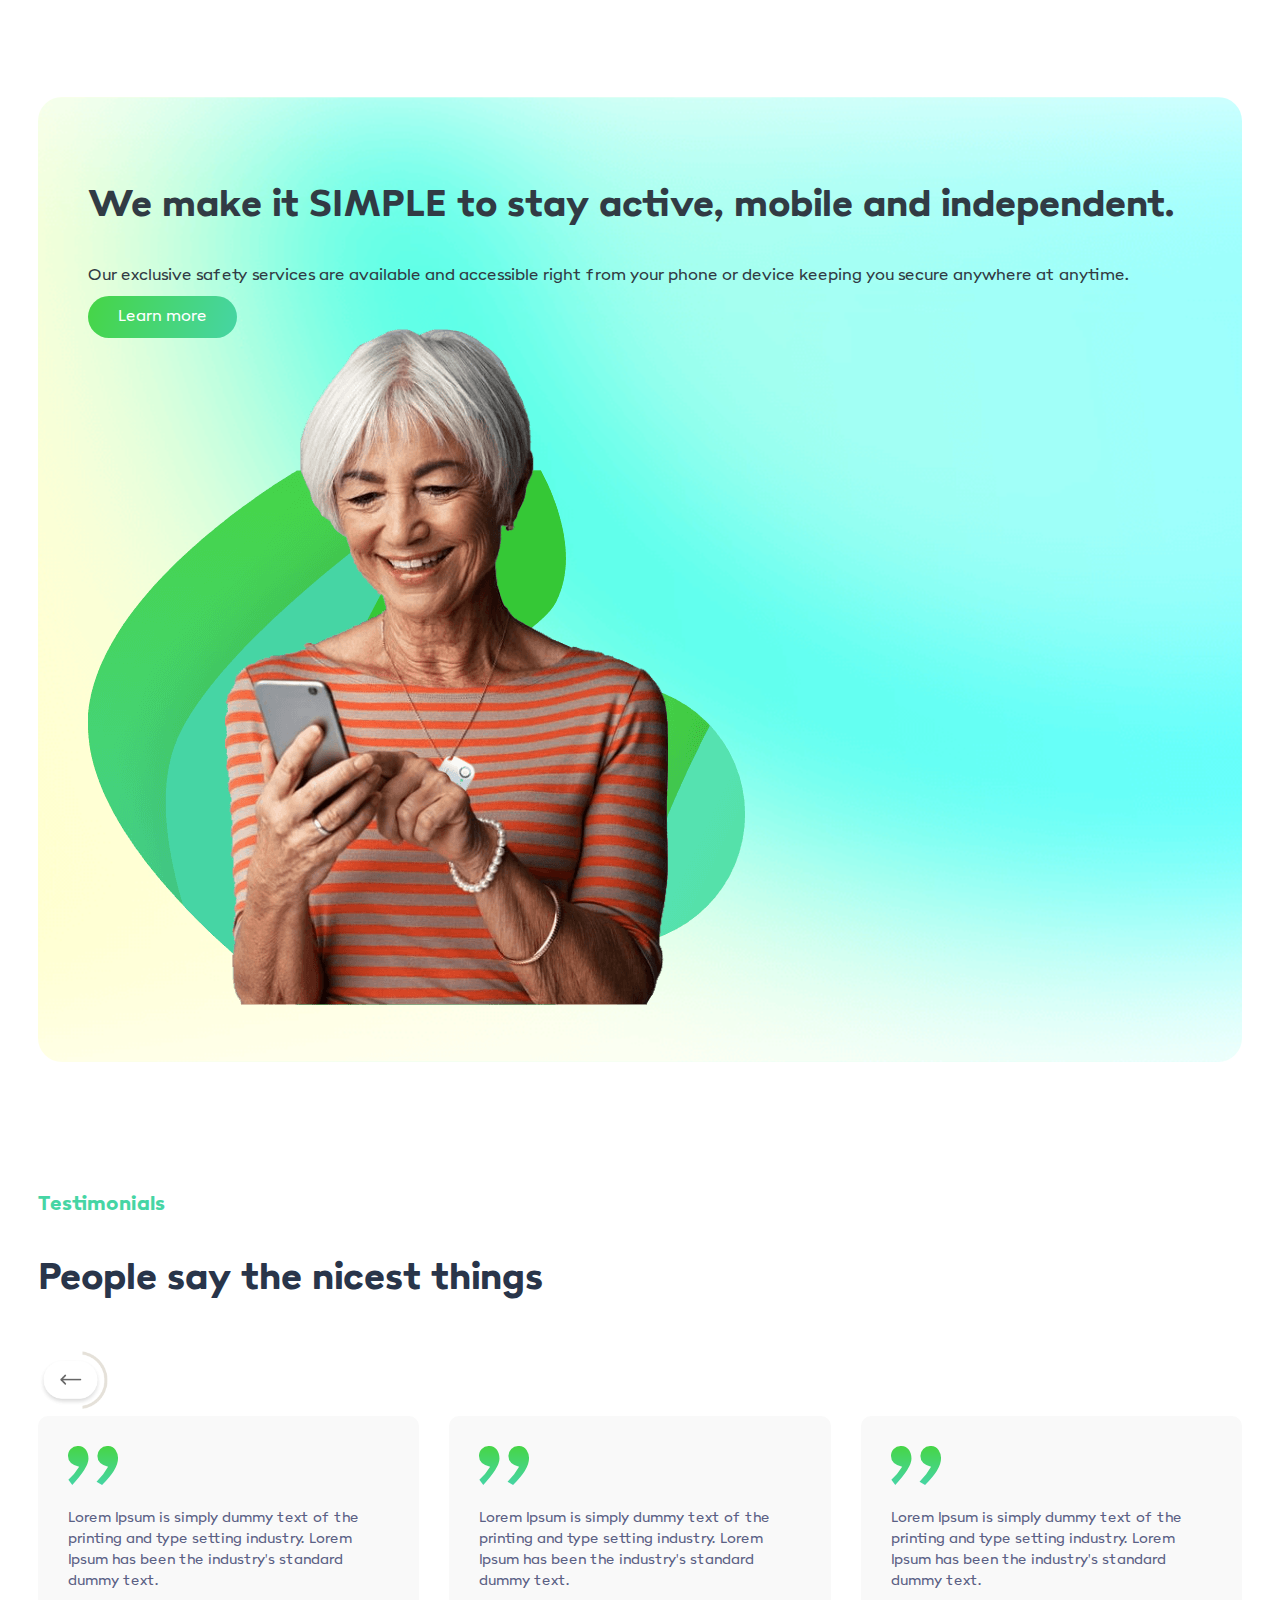
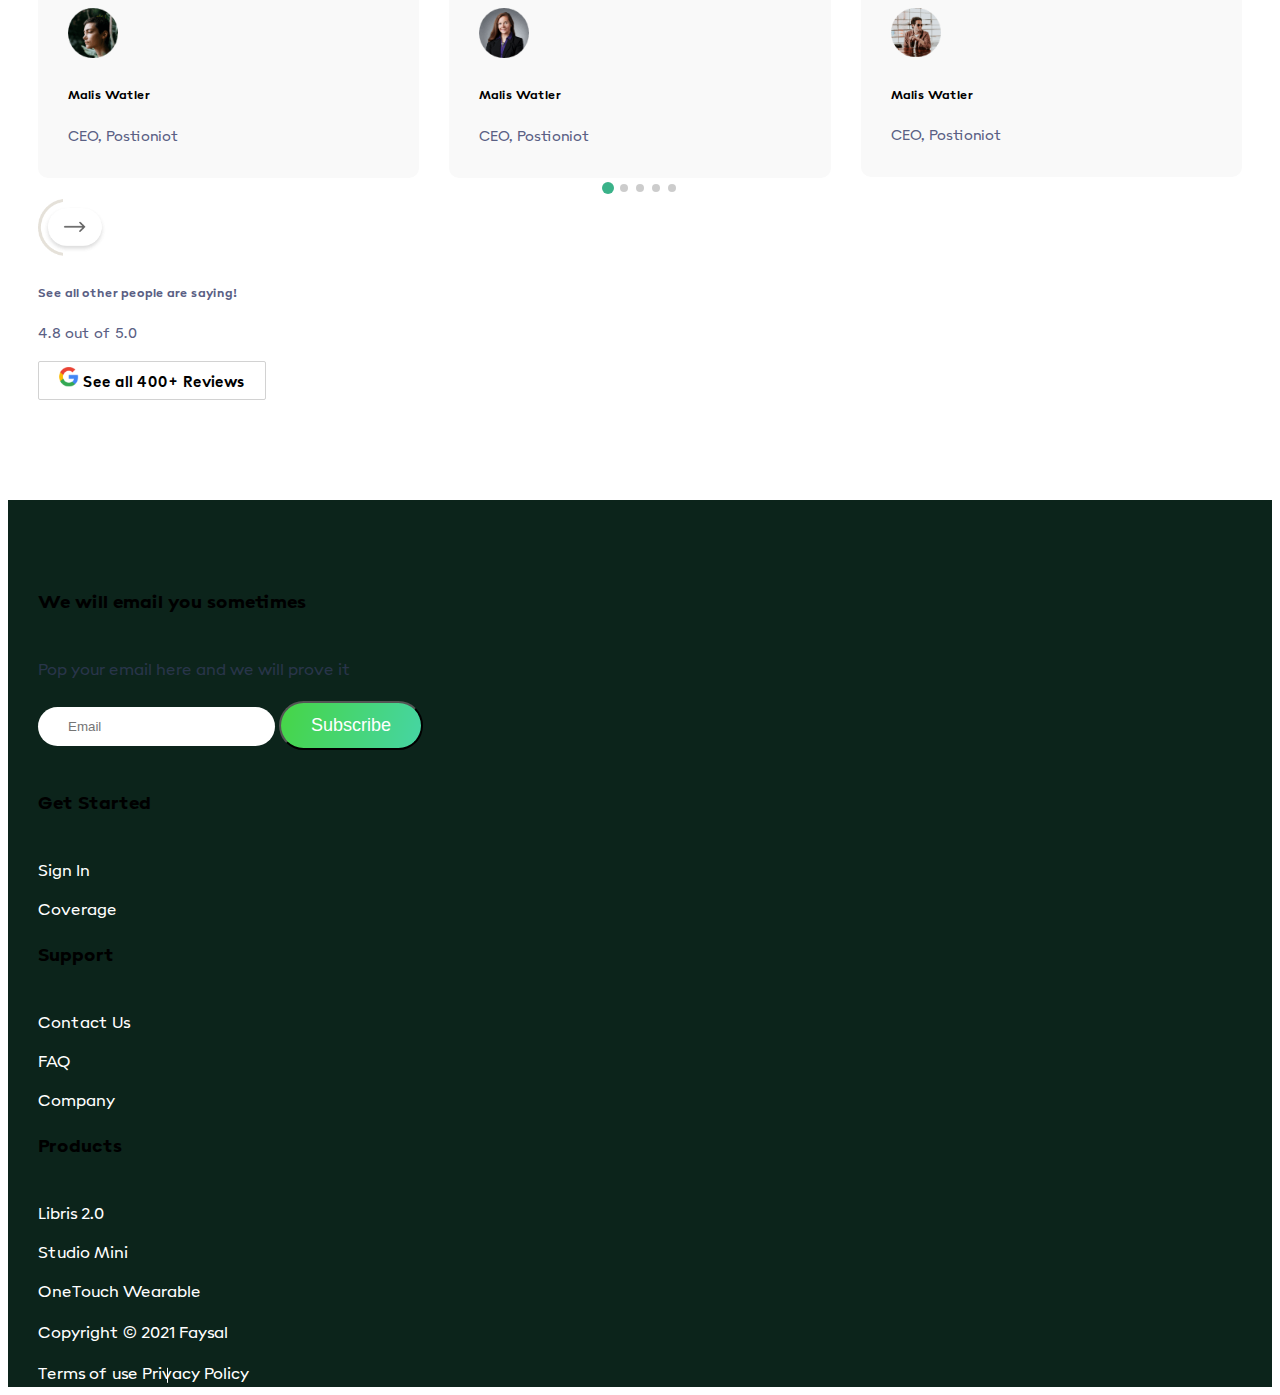
<file: pages/page-2.html>
<!DOCTYPE html>
<html lang="en">
  <head>
    <!-- Required meta tags -->
    <meta charset="utf-8" />
    <meta name="viewport" content="width=device-width, initial-scale=1" />
    <!-- Google Fonts -->
    <link rel="preconnect" href="https://fonts.gstatic.com" />
    <link
      href="https://fonts.googleapis.com/css2?family=Bebas+Neue&display=swap"
      rel="stylesheet"
    />
    <!-- Font Awesome -->
    <link
      rel="stylesheet"
      href="https://cdnjs.cloudflare.com/ajax/libs/font-awesome/5.15.1/css/all.min.css"
      integrity="sha512-+4zCK9k+qNFUR5X+cKL9EIR+ZOhtIloNl9GIKS57V1MyNsYpYcUrUeQc9vNfzsWfV28IaLL3i96P9sdNyeRssA=="
      crossorigin="anonymous"
    />
    <!-- Bootstrap CSS -->
    <link
      href="https://cdn.jsdelivr.net/npm/bootstrap@5.0.0-beta1/dist/css/bootstrap.min.css"
      rel="stylesheet"
      integrity="sha384-giJF6kkoqNQ00vy+HMDP7azOuL0xtbfIcaT9wjKHr8RbDVddVHyTfAAsrekwKmP1"
      crossorigin="anonymous"
    />
    <!-- Title & Favicon -->
    <title>One Touch</title>
    <!-- Swiper CSS -->
    <link
      rel="stylesheet"
      href="../css/swiper.min.css"
    />
    <!-- Main CSS -->
    <link rel="stylesheet" href="../css/style.css" />
  </head>

  <body class="page-2">
    <!-- ============================= Start Header Section Here ============================= -->
    <div id="header-section">
      <!-- Navigation Bar -->
      <nav
        class="navbar navbar-expand-lg py-4 align-items-center position-fixed w-100"
      >
        <div class="container navbar-container">
          <!-- Logo -->
          <a class="navbar-brand" href="page-2.html"
            ><img src="../img/logo.svg" alt="logo" class="img-fluid"
          /></a>
          <!-- Mobile Menu Icon -->
          <button
            class="navbar-toggler"
            type="button"
            data-bs-toggle="collapse"
            data-bs-target="#navbarNav"
            aria-controls="navbarNav"
            aria-expanded="false"
            aria-label="Toggle navigation"
          >
            <span class="bar-1 d-block"></span>
            <span class="bar-2 d-block"></span>
            <span class="bar-3 d-block"></span>
          </button>
          <div
            class="collapse navbar-collapse align-items-center"
            id="navbarNav"
          >
            <!-- Menu Links -->
            <ul class="navbar-nav m-auto">
              <li class="nav-item">
                <a class="nav-link active" href="javascript:void(0)">HOME</a>
              </li>
              <li class="nav-item">
                <a class="nav-link" href="javascript:void(0)">PLANS</a>
              </li>
              <li class="nav-item">
                <a class="nav-link" href="javascript:void(0)">SUPPORT</a>
              </li>
              <li class="nav-item">
                <a class="nav-link" href="javascript:void(0)">COVERAGE</a>
              </li>
            </ul>
            <!-- Login and Cart -->
            <div class="login-and-cart-box d-flex align-items-center">
              <div class="cart position-relative me-4">
                <a href="javascript:void(0)"
                  ><i class="fas fa-shopping-cart"></i
                ></a>
                <div class="badge position-absolute">2</div>
              </div>
              <a
                href="javascript:void(0)"
                class="button button-gradient button-big-rounded"
              >
                Login</a
              >
            </div>
          </div>
        </div>
      </nav>
    </div>
    <!-- ============================= End Header Section Here ============================= -->

    <!-- ============================= Start Hero Section Here ============================= -->
    <section id="hero-section">
      <div class="container">
        <div
          class="row g-5 align-items-center justify-content-center justify-content-lg-between"
        >
          <!-- Left Side -->
          <div class="col-xl-6 col-xxl-5 text-center text-xl-start mt-0">
            <div class="left-side">
              <h3 class="after-heading">Libris 2.0</h3>
              <h2 class="heading my-4">
                Feel safe at home and away with the Libris 2.0
              </h2>
              <div class="button-box mt-5">
                <a
                  href="javascript:void(0)"
                  class="button button-gradient button-big-rounded d-block w-75 text-center"
                  >Order Now</a
                >
              </div>
              <!-- Free Shipping & Call to Order -->
              <div class="free-shipping-and-call-to-order-box mt-5">
                <div
                  class="d-sm-flex align-items-center justify-content-center justify-content-xl-start"
                >
                  <!-- Free Shipping -->
                  <a
                    href="javascript:void(0)"
                    class="free-shipping d-flex align-items-center me-sm-4 justify-content-start"
                  >
                    <img
                      src="../img/page-2/shipping-icon.svg"
                      alt="shipping"
                      class="img-fluid"
                    />
                    <p class="mb-0 ms-3">Free Shipping</p>
                  </a>
                  <!-- Call to Order -->
                  <a
                    href="javascript:void(0)"
                    class="call-to-order d-flex align-items-center justify-content-start mt-4 mt-sm-0"
                  >
                    <img
                      src="../img/page-2/call-to-order-icon.svg"
                      alt="shipping"
                      class="img-fluid"
                    />
                    <div class="ms-3">
                      <span class="mb-0 text-start d-block w-100"
                        >Call to order</span
                      >
                      <p class="mb-0">+1 877 331-4255</p>
                    </div>
                  </a>
                </div>
              </div>
            </div>
          </div>
          <!-- Right Side -->
          <div class="col-xl-6 align-self-center d-none d-xl-block">
            <div class="right-side">
              <div class="hero-img">
                <img
                  src="../img/page-2/hero-img.png"
                  alt="image"
                  class="img-fluid"
                />
              </div>
            </div>
          </div>
        </div>
      </div>
    </section>
    <!-- ============================= End Hero Section Here ============================= -->

    <!-- ============================= Start Product Info Section Here ============================= -->
    <section id="product-info-section">
      <div class="container">
        <div class="row g-5">
          <!-- Left Side -->
          <div class="col-xl-6">
            <div class="left-side">
              <div class="product-img-tab">
                <div class="row">
                  <!-- Tab Button Image For Desktop View -->
                  <div class="col-md-3 d-none d-md-block">
                    <nav>
                      <div
                        class="nav flex-md-column nav-tabs border-0"
                        id="nav-tab"
                        role="tablist"
                      >
                        <!-- Product Angel 1 -->
                        <img
                          class="nav-link active img-fluid"
                          id="product-angel-1-tab"
                          data-bs-toggle="tab"
                          data-bs-target="#product-angel-1"
                          role="tab"
                          aria-controls="product-angel-1"
                          aria-selected="true"
                          src="../img/page-2/product-angel-1.png"
                          alt="image"
                        />
                        <!-- Product Angel 2 -->
                        <img
                          class="nav-link img-fluid"
                          id="product-angel-2-tab"
                          data-bs-toggle="tab"
                          data-bs-target="#product-angel-2"
                          role="tab"
                          aria-controls="product-angel-2"
                          aria-selected="false"
                          src="../img/page-2/product-angel-1.png"
                          alt="image"
                        />
                        <!-- Product Angel 3 -->
                        <img
                          class="nav-link img-fluid"
                          id="product-angel-3-tab"
                          data-bs-toggle="tab"
                          data-bs-target="#product-angel-3"
                          role="tab"
                          aria-controls="product-angel-3"
                          aria-selected="false"
                          src="../img/page-2/product-angel-1.png"
                          alt="image"
                        />
                        <!-- Product Angel 4 -->
                        <img
                          class="nav-link img-fluid"
                          id="product-angel-4-tab"
                          data-bs-toggle="tab"
                          data-bs-target="#product-angel-4"
                          role="tab"
                          aria-controls="product-angel-4"
                          aria-selected="false"
                          src="../img/page-2/product-angel-1.png"
                          alt="image"
                        />
                      </div>
                    </nav>
                  </div>
                  <!-- Tab Content -->
                  <div class="col-md-9">
                    <div class="tab-content" id="nav-tabContent">
                      <!-- Product Angel 1 -->
                      <div
                        class="tab-pane fade show active text-center"
                        id="product-angel-1"
                        role="tabpanel"
                        aria-labelledby="product-angel-1-tab"
                      >
                        <img
                          src="../img/page-2/product-angel-1.png"
                          alt="image"
                          class="img-fluid"
                        />
                      </div>
                      <!-- Product Angel 2 -->
                      <div
                        class="tab-pane fade text-center"
                        id="product-angel-2"
                        role="tabpanel"
                        aria-labelledby="product-angel-2-tab"
                      >
                        <img
                          src="../img/page-2/product-angel-1.png"
                          alt="image"
                          class="img-fluid"
                        />
                      </div>
                      <!-- Product Angel 3 -->
                      <div
                        class="tab-pane fade text-center"
                        id="product-angel-3"
                        role="tabpanel"
                        aria-labelledby="product-angel-3-tab"
                      >
                        <img
                          src="../img/page-2/product-angel-1.png"
                          alt="image"
                          class="img-fluid"
                        />
                      </div>
                      <!-- Product Angel 4 -->
                      <div
                        class="tab-pane fade text-center"
                        id="product-angel-4"
                        role="tabpanel"
                        aria-labelledby="product-angel-4-tab"
                      >
                        <img
                          src="../img/page-2/product-angel-1.png"
                          alt="image"
                          class="img-fluid"
                        />
                      </div>
                    </div>
                  </div>
                  <!-- Tab Button Image For Mobile View -->
                  <div class="col-md-3 d-md-none">
                    <nav>
                      <div
                        class="nav flex-md-column nav-tabs border-0"
                        id="nav-tab"
                        role="tablist"
                      >
                        <!-- Product Angel 1 -->
                        <img
                          class="nav-link active img-fluid"
                          id="product-angel-1-tab"
                          data-bs-toggle="tab"
                          data-bs-target="#product-angel-1"
                          role="tab"
                          aria-controls="product-angel-1"
                          aria-selected="true"
                          src="../img/page-2/product-angel-1.png"
                          alt="image"
                        />
                        <!-- Product Angel 2 -->
                        <img
                          class="nav-link img-fluid"
                          id="product-angel-2-tab"
                          data-bs-toggle="tab"
                          data-bs-target="#product-angel-2"
                          role="tab"
                          aria-controls="product-angel-2"
                          aria-selected="false"
                          src="../img/page-2/product-angel-1.png"
                          alt="image"
                        />
                        <!-- Product Angel 3 -->
                        <img
                          class="nav-link img-fluid"
                          id="product-angel-3-tab"
                          data-bs-toggle="tab"
                          data-bs-target="#product-angel-3"
                          role="tab"
                          aria-controls="product-angel-3"
                          aria-selected="false"
                          src="../img/page-2/product-angel-1.png"
                          alt="image"
                        />
                        <!-- Product Angel 4 -->
                        <img
                          class="nav-link img-fluid"
                          id="product-angel-4-tab"
                          data-bs-toggle="tab"
                          data-bs-target="#product-angel-4"
                          role="tab"
                          aria-controls="product-angel-4"
                          aria-selected="false"
                          src="../img/page-2/product-angel-1.png"
                          alt="image"
                        />
                      </div>
                    </nav>
                  </div>
                </div>
              </div>
            </div>
          </div>
          <!-- Right Side -->
          <div class="col-xl-6">
            <div class="right-side">
              <!-- Product Card -->
              <div class="product-card card border-0 p-3">
                <!-- Product Short Details -->
                <div
                  class="product-short-details d-sm-flex justify-content-between align-items-center border-bottom pb-3"
                >
                  <!-- About -->
                  <div class="about">
                    <h2 class="heading">Libris 2.0</h2>
                    <p class="para-text mt-4">
                      All-in-one 4G LTE Medical Alert Device
                    </p>
                  </div>
                  <!-- Price -->
                  <div class="price">
                    <p class="para-text mb-0">Device Price</p>
                    <h2 class="amount">$149</h2>
                  </div>
                </div>
                <!-- Monthly Plan -->
                <div
                  class="monthly-plan d-flex justify-content-between align-items-center mt-4"
                >
                  <div>
                    <p class="para-text mb-0">Monthly Plan:</p>
                    <p class="para-text mb-0">24 x7 Emergency Response</p>
                  </div>
                  <div>
                    <h2 class="price mb-0">
                      $20/<span style="font-size: 20px">mo</span>
                    </h2>
                  </div>
                </div>
                <!-- Facilities -->
                <div class="facilities my-4">
                  <div class="row g-3">
                    <div class="col-sm-6">
                      <div class="media d-flex align-items-center">
                        <i class="fas fa-check"></i>
                        <div class="media-body ms-2">
                          <p class="para-text mb-0">Free Shipping</p>
                        </div>
                      </div>
                    </div>
                    <div class="col-sm-6">
                      <div class="media d-flex align-items-center">
                        <i class="fas fa-check"></i>
                        <div class="media-body ms-2">
                          <p class="para-text mb-0">Fall detection</p>
                        </div>
                      </div>
                    </div>
                    <div class="col-sm-6">
                      <div class="media d-flex align-items-center">
                        <i class="fas fa-check"></i>
                        <div class="media-body ms-2">
                          <p class="para-text mb-0">
                            Get Help anytime, anywhere
                          </p>
                        </div>
                      </div>
                    </div>
                    <div class="col-sm-6">
                      <div class="media d-flex align-items-center">
                        <i class="fas fa-check"></i>
                        <div class="media-body ms-2">
                          <p class="para-text mb-0">Rapid Call Response</p>
                        </div>
                      </div>
                    </div>
                  </div>
                </div>
                <!-- Button Box -->
                <div class="button-box mt-3">
                  <a
                    href="javascript:void(0)"
                    class="button button-gradient button-big-rounded d-block w-100 text-center"
                    >Order Now</a
                  >
                </div>
              </div>
            </div>
          </div>
        </div>
      </div>
    </section>
    <!-- ============================= End Product Info Section Here ============================= -->

    <!-- ============================= Start Features Section Here ============================= -->
    <section id="features-section">
      <div class="container">
        <!-- Section Title -->
        <div class="section-title text-center">
          <h3 class="after-heading">Features</h3>
          <h2 class="heading">Medical Alert Made Easy</h2>
        </div>
        <!-- Features -->
        <div class="features mt-5">
          <div class="row g-4 g-xl-0 justify-content-center position-relative">
            <!-- Features Middle Image Space 1 -->
            <div
              class="col-lg-6 col-xxl-6 position-absolute features-middle-image d-none d-xl-block"
            >
              <img
                src="../img/page-2/features-middle-image.png"
                alt="imafe"
                class="w-100"
              />
            </div>
            <!-- Features Top Item -->
            <div
              class="col-md-6 col-xl-12 text-xl-center features-top-item mb-xxl-5"
            >
              <div class="col-xl-3 m-auto">
                <img
                  src="../img/page-2/features-icon-1.svg"
                  alt="icon"
                  class="img-fluid features-icon d-xl-none"
                />
                <h3 class="card-heading">GPS Location</h3>
                <p class="para-text mt-3">
                  Using the built in GPS, our agents can dispatch help to your
                  exact location, and your family can feel safe knowing where
                  you are
                </p>
              </div>
            </div>
            <!-- Features Left Item 1 -->
            <div class="col-md-6 col-xl-3 text-xl-end mt-xl-5 pt-xl-5">
              <img
                src="../img/page-2/features-icon-2.svg"
                alt="icon"
                class="img-fluid features-icon d-xl-none"
              />
              <h3 class="card-heading">Waterproof</h3>
              <p class="para-text mt-3">
                Your OneTouch is completely waterproof, allowing you to have
                your emergency alert device with you in the shower and on the go
              </p>
            </div>
            <!-- Features Middle Image Space 1 -->
            <div class="col-xl-6 d-none d-xl-block"></div>
            <!-- Features Right Item 1 -->
            <div class="col-md-6 col-xl-3 mt-xl-5 pt-xl-5">
              <img
                src="../img/page-2/features-icon-3.svg"
                alt="icon"
                class="img-fluid features-icon d-xl-none"
              />
              <h3 class="card-heading">So many ways to wear it</h3>
              <p class="para-text mt-3">
                TheLibris is so easy to wear to suit just about any lifestyle.
                Cip it on your belt, in your purse or around your neck on a
                lanyard.
              </p>
            </div>
            <!-- Features Left Item 2 -->
            <div class="col-md-6 col-xl-3 text-xl-end mt-xl-5 pt-xl-5">
              <img
                src="../img/page-2/features-icon-4.svg"
                alt="icon"
                class="img-fluid features-icon d-xl-none"
              />
              <h3 class="card-heading">Fall Detection</h3>
              <p class="para-text mt-3">
                Automatically initiate a call to our agents if the device
                detects a fall. If the wearer is not responding to the agents
                inquiries, help is immediately dispatched.
              </p>
            </div>
            <!-- Features Middle Image Space 2 -->
            <div class="col-xl-6 d-none d-xl-block"></div>
            <!-- Features Right Item 2 -->
            <div class="col-md-6 col-xl-3 mt-xl-5 pt-xl-5">
              <img
                src="../img/page-2/features-icon-5.svg"
                alt="icon"
                class="img-fluid features-icon d-xl-none"
              />
              <h3 class="card-heading">Peace of Mind for Friends and Family</h3>
              <p class="para-text mt-3">
                OneTouch helps keep friends and family updated on your safety
                and wellness. With our free app and with your permission they
                will receive an alert on their smartphone if help was requested.
              </p>
            </div>
            <!-- Features Bottom Item -->
            <div class="col-md-6 col-xl-12 text-xl-center mt-xxl-5">
              <div class="col-xl-3 m-auto">
                <img
                  src="../img/page-2/features-icon-6.svg"
                  alt="icon"
                  class="img-fluid features-icon d-xl-none"
                />
                <h3 class="card-heading">Highly Trained Dispatch Agents</h3>
                <p class="para-text mt-3">
                  All emergency response agents are highly trained and work
                  within the UL listed and HIPPA compliant secure nationwide
                  Emergency Response Center.
                </p>
              </div>
            </div>
          </div>
        </div>
      </div>
    </section>
    <!-- ============================= End Features Section Here ============================= -->

    <!-- ============================= Start How It Works Section Here ============================= -->
    <section id="how-it-works-section">
      <div class="container">
        <!-- Section Title -->
        <div class="secction-title text-center">
          <h4 class="after-heading">How it works</h4>
          <h2 class="mt-2 heading">Get any kind of help, 24/7.</h2>
        </div>
        <div class="row g-3 mt-5 position-relative">
          <!-- How It Works Path -->
          <div
            class="col-7 m-auto how-it-works-path-box position-absolute d-none d-xl-block"
          >
            <img src="../img/how-it-works-path.png" alt="path" class="w-100" />
          </div>
          <!-- How It Works Box -->
          <div
            class="col-md-6 col-xl-4 px-3 px-lg-5 py-3 how-it-works-box-parent"
          >
            <div class="how-it-works-box text-center">
              <img
                src="../img/how-it-works-img-1.png"
                alt="image"
                class="img-fluid"
              />
              <h3 class="card-heading poligon-bold d-block mt-4 mt-sm-5 mb-3">
                Press
              </h3>
              <p>
                Press the Lively Wearable2 to call an Urgent Response Agent
                through the Lively app on your smartphone.
              </p>
            </div>
          </div>
          <!-- How It Works Box -->
          <div
            class="col-md-6 col-xl-4 px-3 px-lg-5 py-3 how-it-works-box-parent"
          >
            <div class="how-it-works-box text-center">
              <img
                src="../img/how-it-works-img-2.png"
                alt="image"
                class="img-fluid"
              />
              <h3 class="card-heading poligon-bold d-block mt-4 mt-sm-5 mb-3">
                Connect
              </h3>
              <p>
                Your Agent will confirm your location and stay on the line until
                your situation is resolved.
              </p>
            </div>
          </div>
          <!-- How It Works Box -->
          <div
            class="col-md-6 col-xl-4 px-3 px-lg-5 py-3 how-it-works-box-parent"
          >
            <div class="how-it-works-box text-center">
              <img
                src="../img/how-it-works-img-3.png"
                alt="image"
                class="img-fluid"
              />
              <h3 class="card-heading poligon-bold d-block mt-4 mt-sm-5 mb-3">
                Get Help
              </h3>
              <p>
                Use it for emergencies and non-emergencies. Agents can call
                emergency services, get roadside assistance, or contact family.
              </p>
            </div>
          </div>
        </div>
      </div>
    </section>
    <!-- ============================= End How It Works Section Here ============================= -->

    <!-- ============================= Start Info Section Here ============================= -->
    <section id="info-section">
      <div class="container">
        <div class="bg">
          <div class="row g-5 align-items-center">
            <!-- Left Side -->
            <div class="col-xl-6 col-xxl-7">
              <div class="left-side">
                <h2 class="heading">
                  We make it SIMPLE to stay active, mobile and independent.
                </h2>
                <p class="para-text my-4">
                  Our exclusive safety services are available and accessible
                  right from your phone or device keeping you secure anywhere at
                  anytime.
                </p>
                <div class="button-box mt-4">
                  <a
                    href="javascript:void(0)"
                    class="button button-gradient button-big-rounded"
                    >Learn more</a
                  >
                </div>
              </div>
            </div>
            <!-- Right Side -->
            <div class="col-xl-5 col-xxl-4 position-relative">
              <div class="right-side position-absolute text-center">
                <img src="../img/women.png" alt="women" class="img-fluid" />
              </div>
            </div>
          </div>
        </div>
      </div>
    </section>
    <!-- ============================= End Info Section Here ============================= -->

    <!-- ============================= Start Testimonial Section Here ============================= -->
    <section id="testimonial-section">
      <div class="container">
        <!-- Section Title -->
        <div class="section-title">
          <div class="row justify-content-center">
            <div class="col-md-10 col-lg-8 text-center">
              <h4 class="after-heading mb-3">Testimonials</h4>
              <h2 class="heading">People say the nicest things</h2>
            </div>
          </div>
        </div>
        <!-- Testimonial -->
        <div class="row mt-5 justify-content-center">
          <!-- Prev Arrow -->
          <div class="col-lg-1 align-self-center text-start d-none d-lg-block">
            <div class="swiper-prev">
              <img src="../img/left-slide-arrow.png" alt="prev" />
            </div>
          </div>
          <div class="col-lg-10">
            <div class="swiper swiper-container testimonial-slider">
              <div class="swiper-wrapper">
                <!-- Slide 1 -->
                <div class="swiper-slide">
                  <div class="testimonial-card h-100">
                    <div class="quote mb-4">
                      <img
                        style="width: 40px"
                        src="../img/quote.svg"
                        alt="quote"
                      />
                    </div>
                    <p class="para-size">
                      Lorem Ipsum is simply dummy text of the printing and type
                      setting industry. Lorem Ipsum has been the industry's
                      standard dummy text.
                    </p>
                    <div class="client-info mt-5">
                      <div class="media d-flex">
                        <img
                          src="../img/client-1.png"
                          alt="client"
                          class="client-img me-4 align-self-center"
                        />
                        <div class="media-body align-self-center">
                          <h5 class="client-name">Malis Watler</h5>
                          <p class="para-size">CEO, Postioniot</p>
                        </div>
                      </div>
                    </div>
                  </div>
                </div>
                <!-- Slide 2 -->
                <div class="swiper-slide">
                  <div class="testimonial-card h-100">
                    <div class="quote mb-4">
                      <img
                        style="width: 40px"
                        src="../img/quote.svg"
                        alt="quote"
                      />
                    </div>
                    <p class="para-size">
                      Lorem Ipsum is simply dummy text of the printing and type
                      setting industry. Lorem Ipsum has been the industry's
                      standard dummy text.
                    </p>
                    <div class="client-info mt-5">
                      <div class="media d-flex">
                        <img
                          src="../img/client-2.png"
                          alt="client"
                          class="client-img me-4 align-self-center"
                        />
                        <div class="media-body align-self-center">
                          <h5 class="client-name">Malis Watler</h5>
                          <p class="para-size">CEO, Postioniot</p>
                        </div>
                      </div>
                    </div>
                  </div>
                </div>
                <!-- Slide 3 -->
                <div class="swiper-slide">
                  <div class="testimonial-card h-100">
                    <div class="quote mb-4">
                      <img
                        style="width: 40px"
                        src="../img/quote.svg"
                        alt="quote"
                      />
                    </div>
                    <p class="para-size">
                      Lorem Ipsum is simply dummy text of the printing and type
                      setting industry. Lorem Ipsum has been the industry's
                      standard dummy text.
                    </p>
                    <div class="client-info mt-5">
                      <div class="media d-flex">
                        <img
                          src="../img/client-3.png"
                          alt="client"
                          class="client-img me-4 align-self-center"
                        />
                        <div class="media-body align-self-center">
                          <h5 class="client-name">Malis Watler</h5>
                          <p class="para-size">CEO, Postioniot</p>
                        </div>
                      </div>
                    </div>
                  </div>
                </div>
                <!-- Slide 4 -->
                <div class="swiper-slide">
                  <div class="testimonial-card h-100">
                    <div class="quote mb-4">
                      <img
                        style="width: 40px"
                        src="../img/quote.svg"
                        alt="quote"
                      />
                    </div>
                    <p class="para-size">
                      Lorem Ipsum is simply dummy text of the printing and type
                      setting industry. Lorem Ipsum has been the industry's
                      standard dummy text.
                    </p>
                    <div class="client-info mt-5">
                      <div class="media d-flex">
                        <img
                          src="../img/client-1.png"
                          alt="client"
                          class="client-img me-4 align-self-center"
                        />
                        <div class="media-body align-self-center">
                          <h5 class="client-name">Malis Watler</h5>
                          <p class="para-size">CEO, Postioniot</p>
                        </div>
                      </div>
                    </div>
                  </div>
                </div>
                <!-- Slide 5 -->
                <div class="swiper-slide">
                  <div class="testimonial-card h-100">
                    <div class="quote mb-4">
                      <img
                        style="width: 40px"
                        src="../img/quote.svg"
                        alt="quote"
                      />
                    </div>
                    <p class="para-size">
                      Lorem Ipsum is simply dummy text of the printing and type
                      setting industry. Lorem Ipsum has been the industry's
                      standard dummy text.
                    </p>
                    <div class="client-info mt-5">
                      <div class="media d-flex">
                        <img
                          src="../img/client-1.png"
                          alt="client"
                          class="client-img me-4 align-self-center"
                        />
                        <div class="media-body align-self-center">
                          <h5 class="client-name">Malis Watler</h5>
                          <p class="para-size">CEO, Postioniot</p>
                        </div>
                      </div>
                    </div>
                  </div>
                </div>
                <!-- Slide 6 -->
                <div class="swiper-slide">
                  <div class="testimonial-card h-100">
                    <div class="quote mb-4">
                      <img
                        style="width: 40px"
                        src="../img/quote.svg"
                        alt="quote"
                      />
                    </div>
                    <p class="para-size">
                      Lorem Ipsum is simply dummy text of the printing and type
                      setting industry. Lorem Ipsum has been the industry's
                      standard dummy text.
                    </p>
                    <div class="client-info mt-5">
                      <div class="media d-flex">
                        <img
                          src="../img/client-2.png"
                          alt="client"
                          class="client-img me-4 align-self-center"
                        />
                        <div class="media-body align-self-center">
                          <h5 class="client-name">Malis Watler</h5>
                          <p class="para-size">CEO, Postioniot</p>
                        </div>
                      </div>
                    </div>
                  </div>
                </div>
                <!-- Slide 7 -->
                <div class="swiper-slide">
                  <div class="testimonial-card h-100">
                    <div class="quote mb-4">
                      <img
                        style="width: 40px"
                        src="../img/quote.svg"
                        alt="quote"
                      />
                    </div>
                    <p class="para-size">
                      Lorem Ipsum is simply dummy text of the printing and type
                      setting industry. Lorem Ipsum has been the industry's
                      standard dummy text.
                    </p>
                    <div class="client-info mt-5">
                      <div class="media d-flex">
                        <img
                          src="../img/client-3.png"
                          alt="client"
                          class="client-img me-4 align-self-center"
                        />
                        <div class="media-body align-self-center">
                          <h5 class="client-name">Malis Watler</h5>
                          <p class="para-size">CEO, Postioniot</p>
                        </div>
                      </div>
                    </div>
                  </div>
                </div>
              </div>
              <!-- Add Pagination -->
              <div class="swiper-pagination my-5 mx-auto d-lg-none"></div>
            </div>
          </div>
          <!-- Next Arrow -->
          <div class="col-lg-1 align-self-center text-end d-none d-lg-block">
            <div class="swiper-next">
              <img src="../img/right-slide-arrow.png" alt="next" />
            </div>
          </div>
        </div>
        <!-- Other Review -->
        <div
          class="row pt-lg-5 justify-content-center text-center text-md-start"
        >
          <div class="col-lg-10">
            <div class="other-review">
              <h5>See all other people are saying!</h5>
              <p class="para-size my-4 review">
                <i class="fas fa-star"></i>
                <i class="fas fa-star"> </i>
                <i class="fas fa-star"> </i>
                <i class="fas fa-star"></i>
                <i class="fas fa-star-half-alt"></i>
                <span class="align-self-center ms-3">4.8 out of 5.0</span>
              </p>
              <a href="javascript:void(0)" class="see-all-review-btn">
                <span class="d-flex align-items-center">
                  <img src="../img/google.png" alt="google" />
                  <span class="align-self-center d-inline-block ms-2"
                    >See all 400+ Reviews</span
                  >
                </span>
              </a>
            </div>
          </div>
        </div>
      </div>
    </section>
    <!-- ============================= End Testimonial Section Here ============================= -->

    <!-- ============================= Start Footer Section Here ============================= -->
    <footer id="footer-section">
      <div class="container">
        <!-- Footer Widget -->
        <div class="footer-widget">
          <div
            class="row g-5 text-center text-sm-start justify-content-between"
          >
            <!-- Left Side -->
            <div class="col-sm-12 col-lg-5 col-xxl-5 mb-4">
              <!-- Newsletter -->
              <div class="newsletter-box">
                <h3 class="footer-sub-heading text-white mb-0">
                  We will email you sometimes
                </h3>
                <p class="para-text text-white">
                  Pop your email here and we will prove it
                </p>
                <div class="newsletter my-4 pt-3">
                  <form action="javascript:void(0)" class="newsletter-form">
                    <div class="input-group">
                      <input
                        class="form-control"
                        type="text"
                        placeholder="Email"
                        required
                      />
                      <button
                        type="submit"
                        class="button button-gradient button-big-rounded border-0 ms-sm-3 mt-3 mt-sm-0"
                      >
                        Subscribe
                      </button>
                    </div>
                  </form>
                </div>
              </div>
              <!-- Social Links -->
              <div class="social-links mt-4 pt-3">
                <a href="javascript:void(0)"
                  ><i class="fab fa-facebook-f"></i
                ></a>
                <a href="javascript:void(0)"><i class="fab fa-twitter"></i></a>
                <a href="javascript:void(0)"
                  ><i class="fab fa-instagram"></i
                ></a>
              </div>
            </div>
            <!-- Right Side -->
            <div class="col-lg-7 col-xxl-6">
              <div class="row g-5 justify-content-lg-end">
                <!-- Footer Links -->
                <div class="col-sm-6 col-lg-3">
                  <h3 class="footer-sub-heading text-white">Get Started</h3>
                  <div class="footer-link">
                    <p><a href="javascript:void(0)">Sign In</a></p>
                    <p>
                      <a href="javascript:void(0)">Coverage</a>
                    </p>
                  </div>
                </div>
                <!-- Footer Links -->
                <div class="col-sm-6 col-lg-3">
                  <h3 class="footer-sub-heading text-white">Support</h3>
                  <div class="footer-link">
                    <p><a href="javascript:void(0)">Contact Us</a></p>
                    <p>
                      <a href="javascript:void(0)">FAQ</a>
                    </p>
                    <p>
                      <a href="javascript:void(0)">Company</a>
                    </p>
                  </div>
                </div>
                <!-- Footer Links -->
                <div class="col-sm-6 col-lg-3">
                  <h3 class="footer-sub-heading text-white">Products</h3>
                  <div class="footer-link">
                    <p><a href="javascript:void(0)">Libris 2.0</a></p>
                    <p>
                      <a href="javascript:void(0)">Studio Mini</a>
                    </p>
                    <p>
                      <a href="javascript:void(0)">OneTouch Wearable</a>
                    </p>
                  </div>
                </div>
              </div>
            </div>
          </div>
        </div>
        <!-- Footer Copyright -->
        <div
          class="footer-copyright text-white text-start py-3 border-top mt-5"
        >
          <div class="row py-2 align-items-center">
            <div
              class="col-sm-6 col-md-7 text-center text-sm-start align-self-center"
            >
              <p class="mb-3 mb-sm-0">Copyright © 2021 Faysal</p>
            </div>
            <div
              class="col-sm-6 col-md-5 text-center text-sm-end align-self-center"
            >
              <a
                href="javascript:void(0)"
                class="me-5 text-white footer-border-end-default"
                >Terms of use
              </a>
              <a href="javascript:void(0)" class="text-white">Privacy Policy</a>
            </div>
          </div>
        </div>
      </div>
    </footer>
    <!-- ============================= End Footer Section Here ============================= -->

    <!-- Bootstrap JS Bundle with Popper -->
    <script
      src="https://cdn.jsdelivr.net/npm/bootstrap@5.0.0-beta1/dist/js/bootstrap.bundle.min.js"
      integrity="sha384-ygbV9kiqUc6oa4msXn9868pTtWMgiQaeYH7/t7LECLbyPA2x65Kgf80OJFdroafW"
      crossorigin="anonymous"
    ></script>
    <!-- Swiper JS -->
    <script src="../js/swiper.min.js"></script>
    <!-- Main JS -->
    <script src="../js/index.js"></script>
  </body>
</html>
</file>
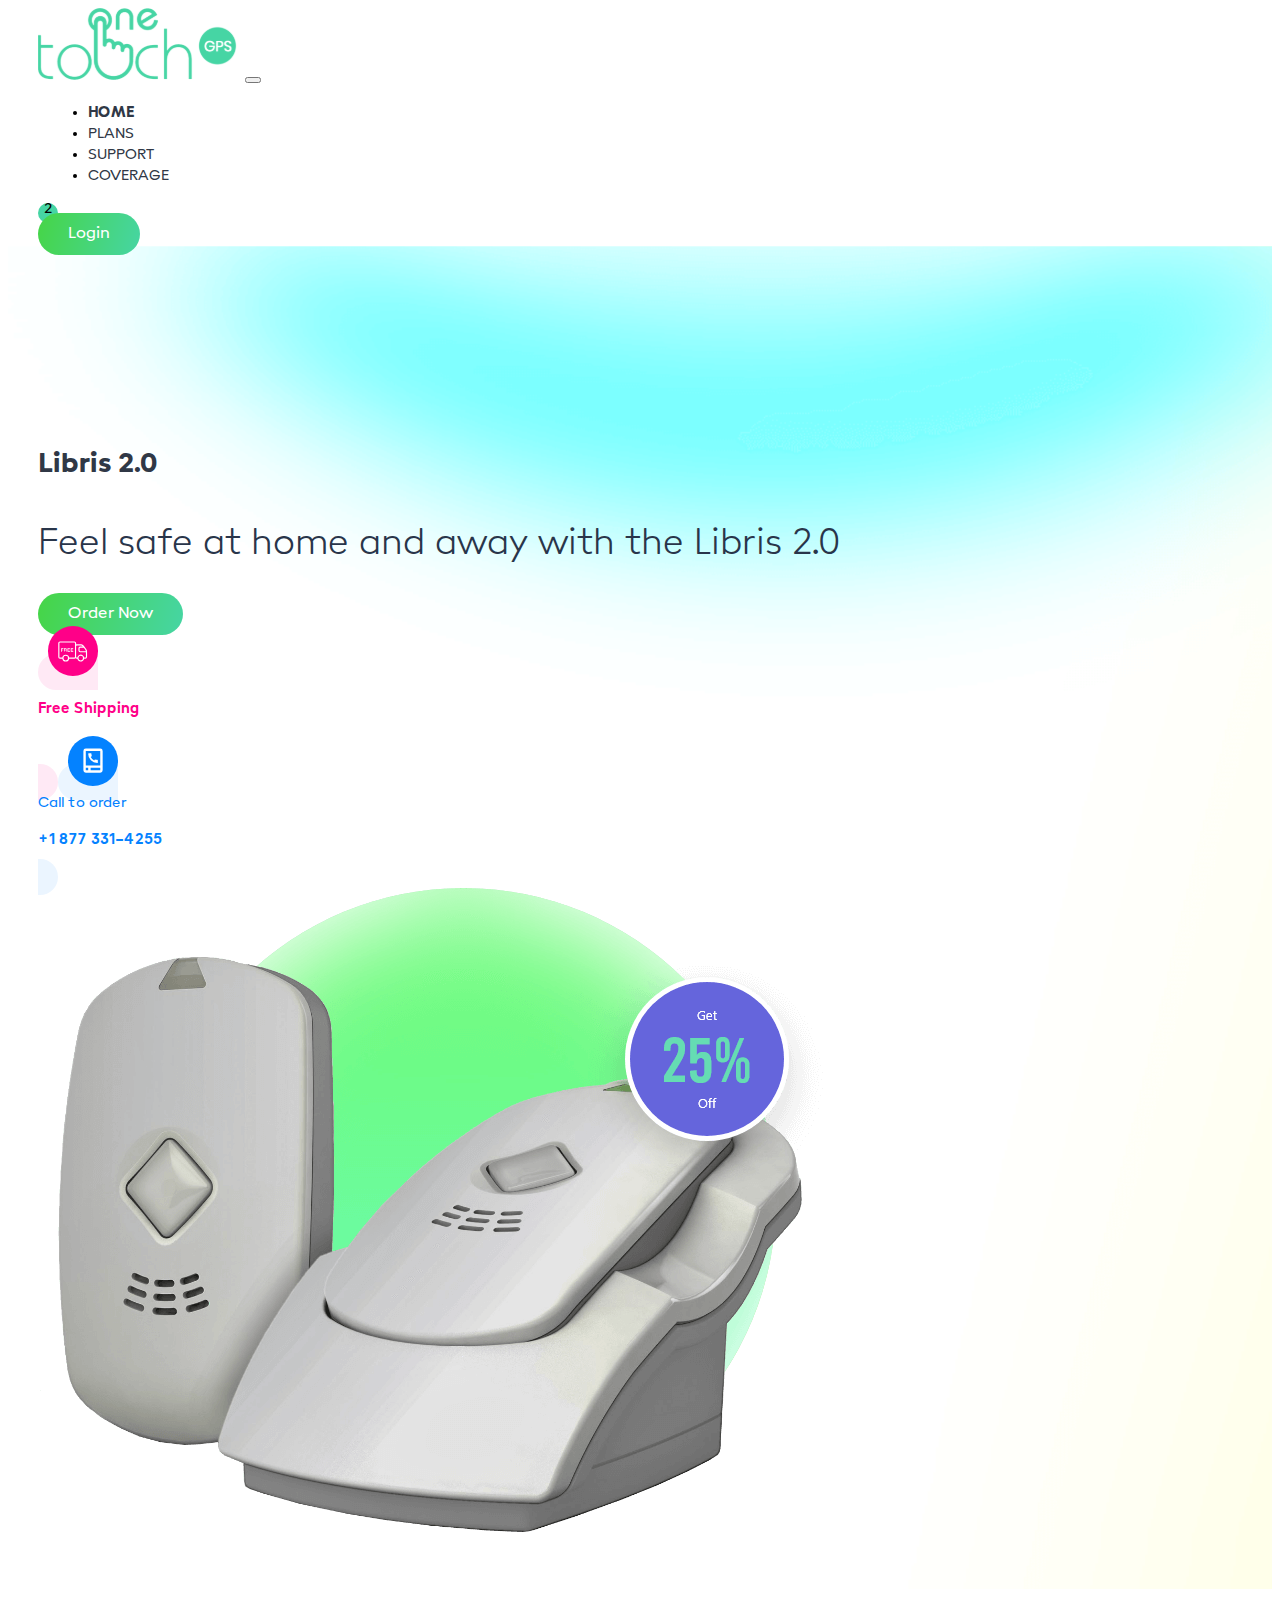
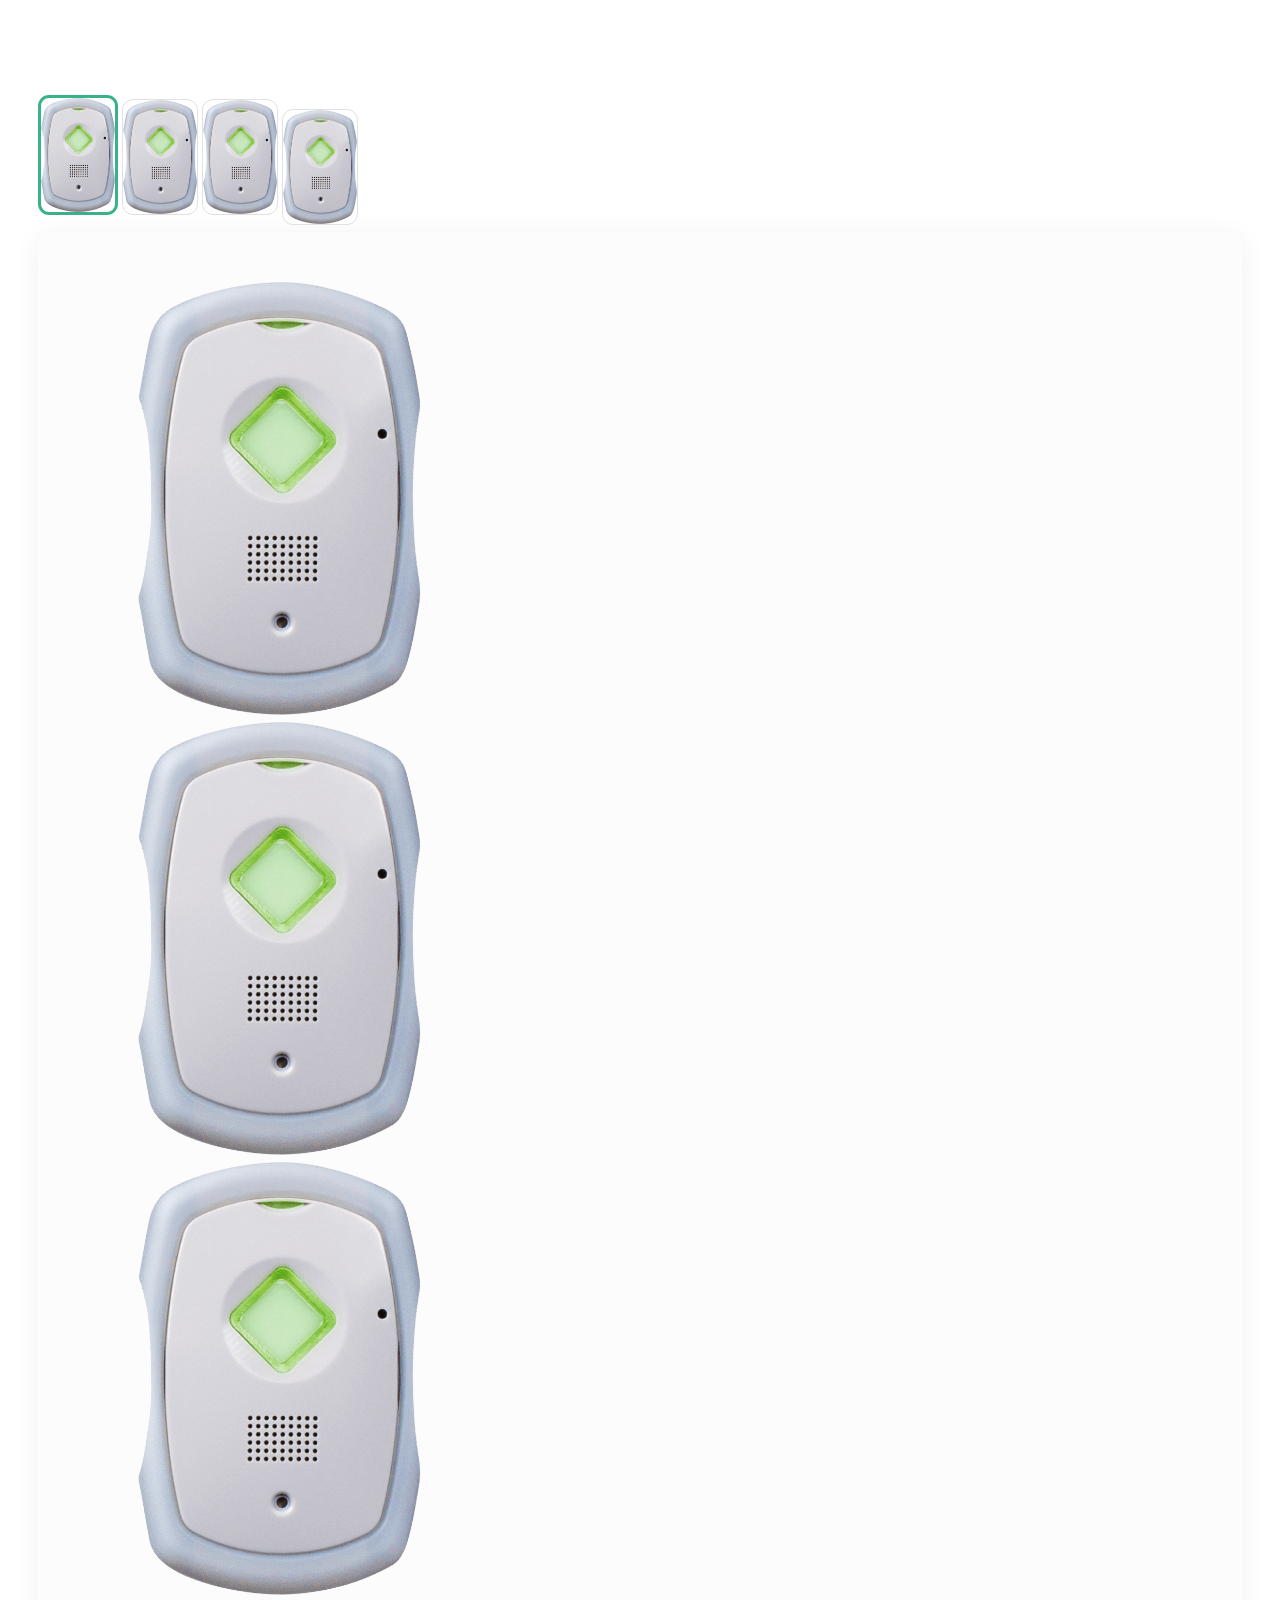
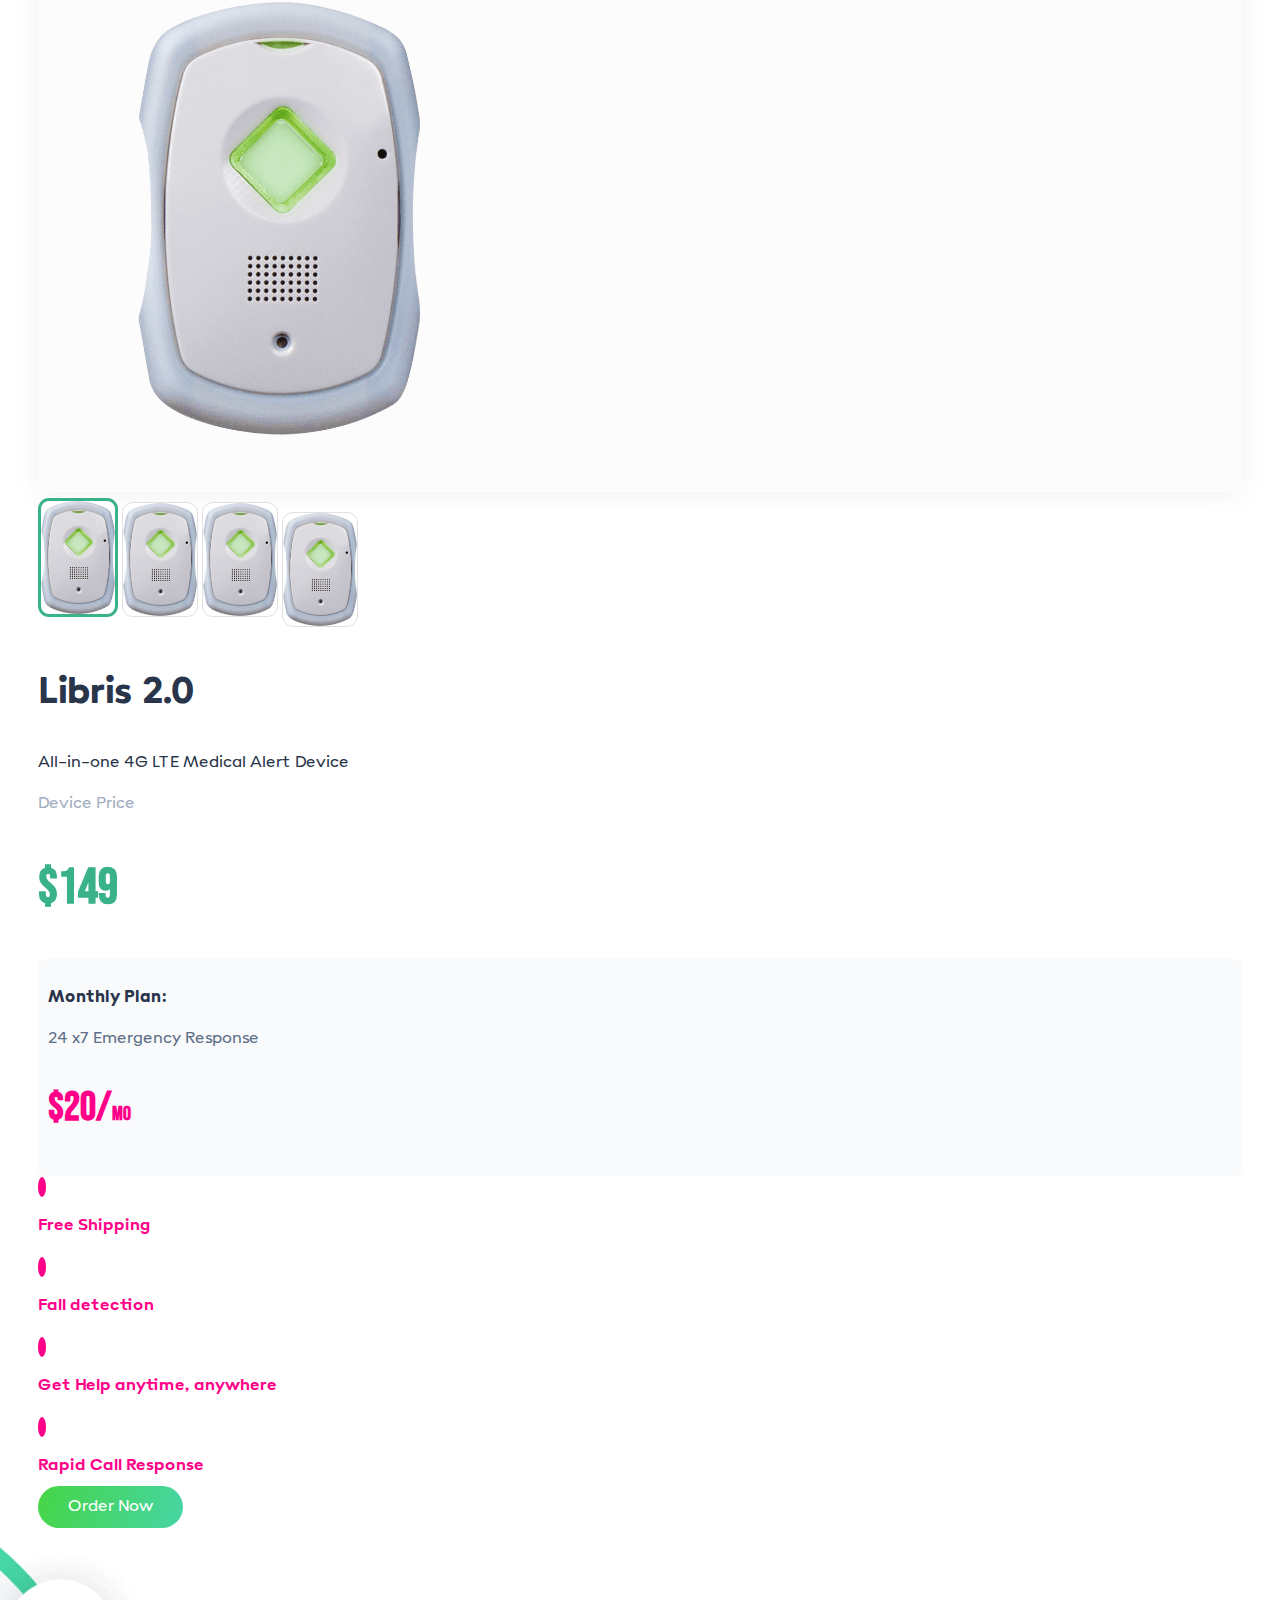
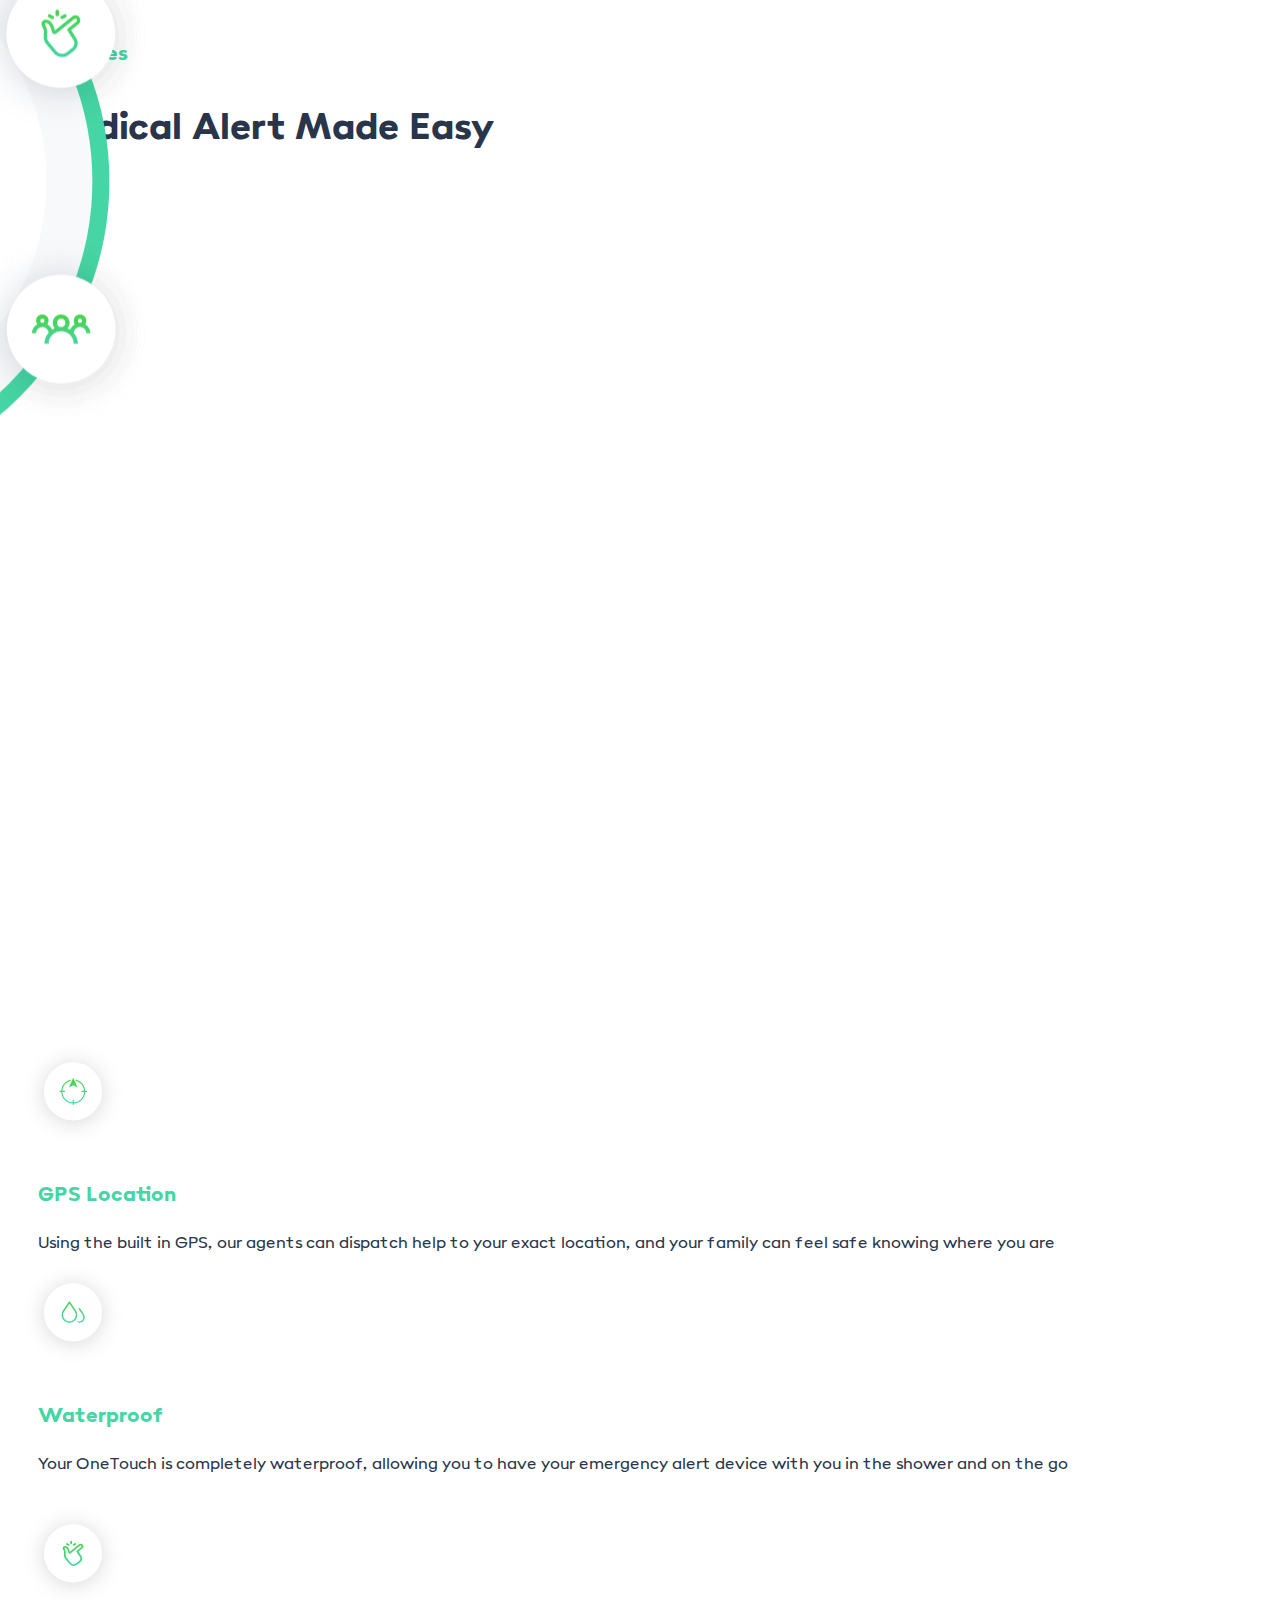
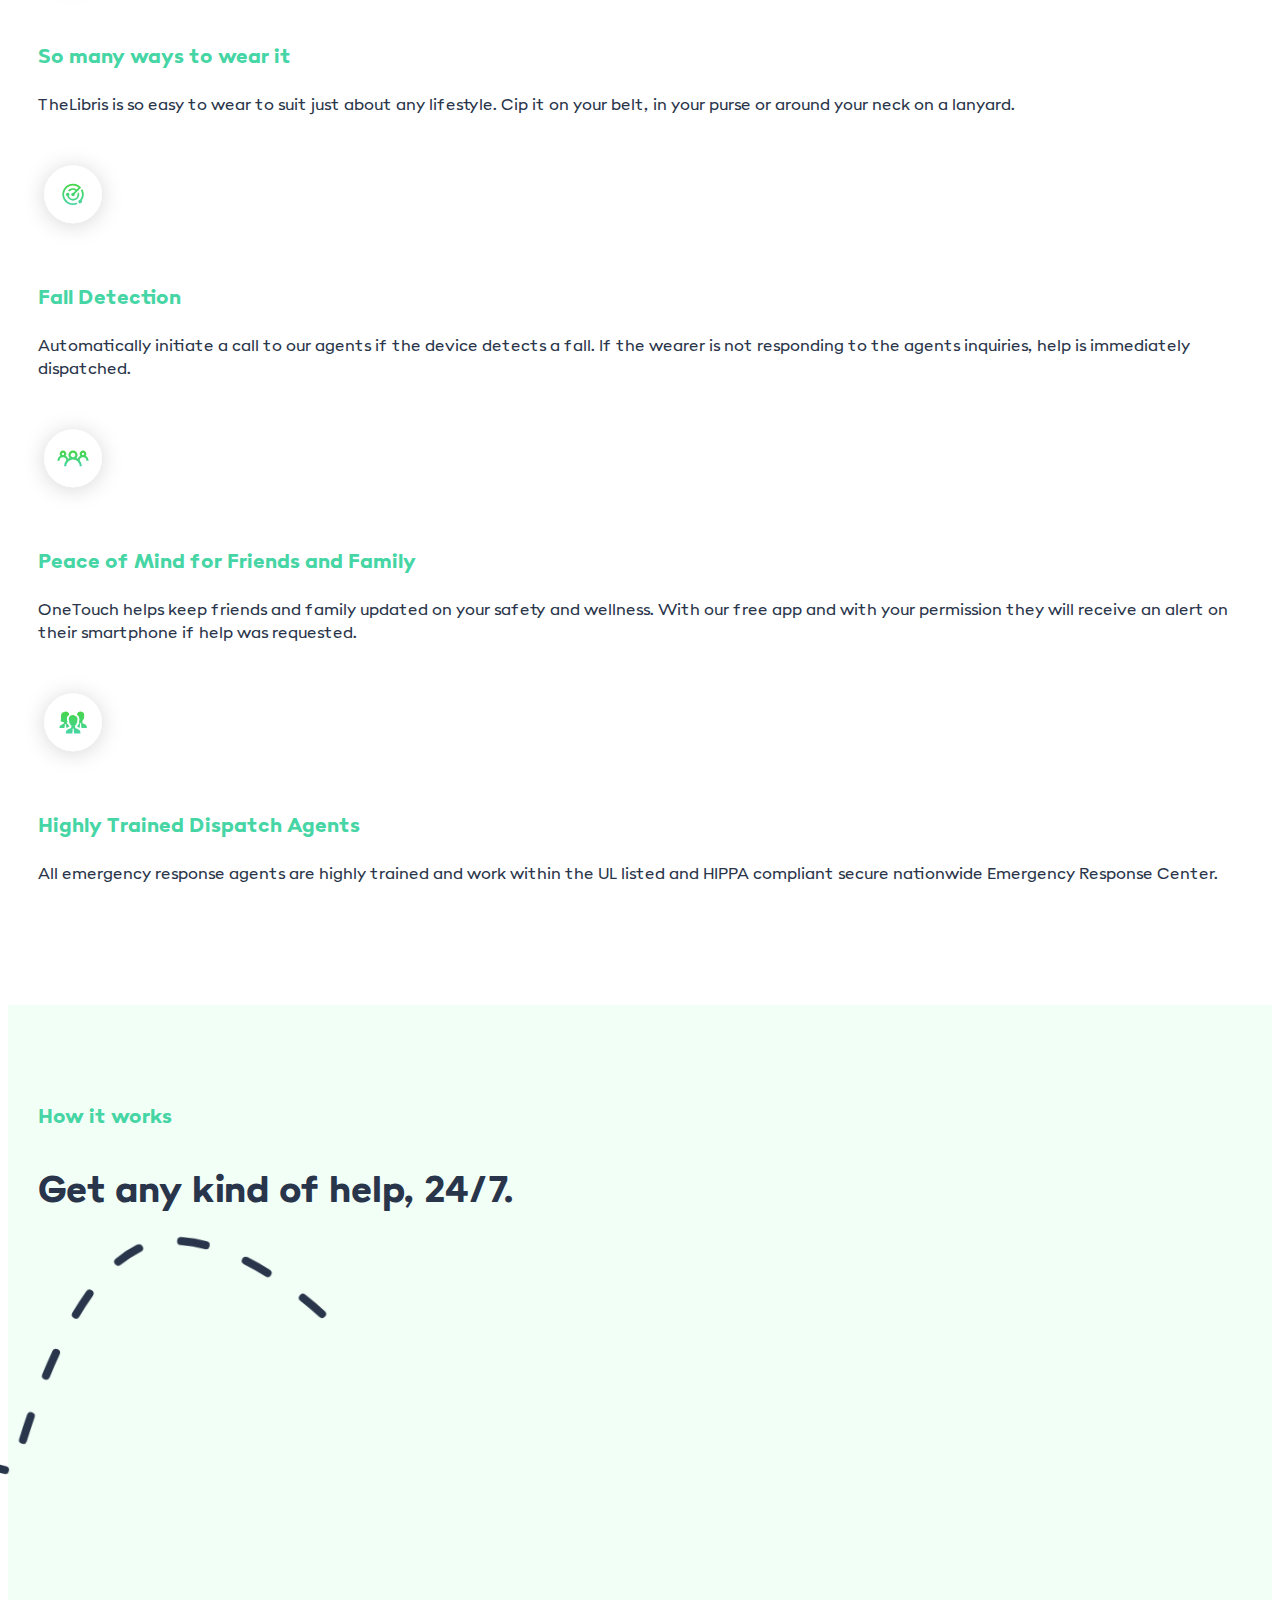
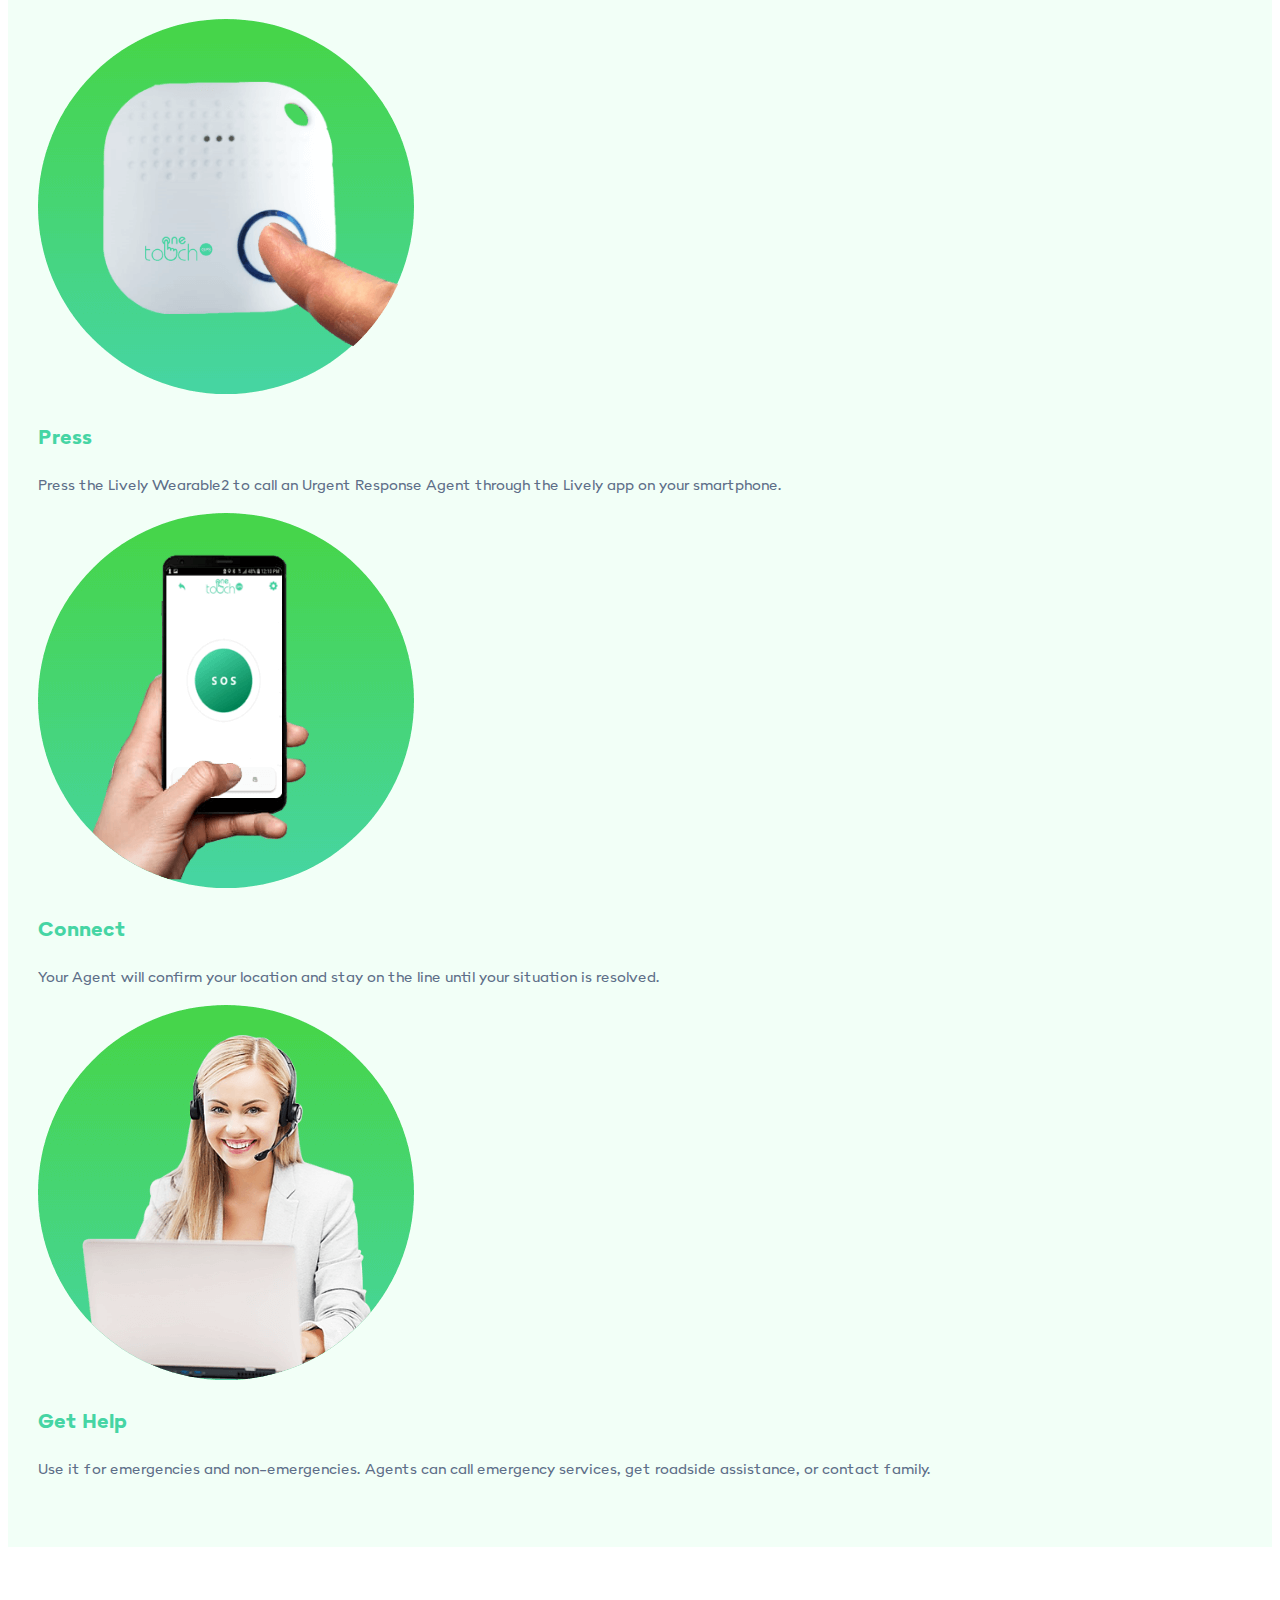
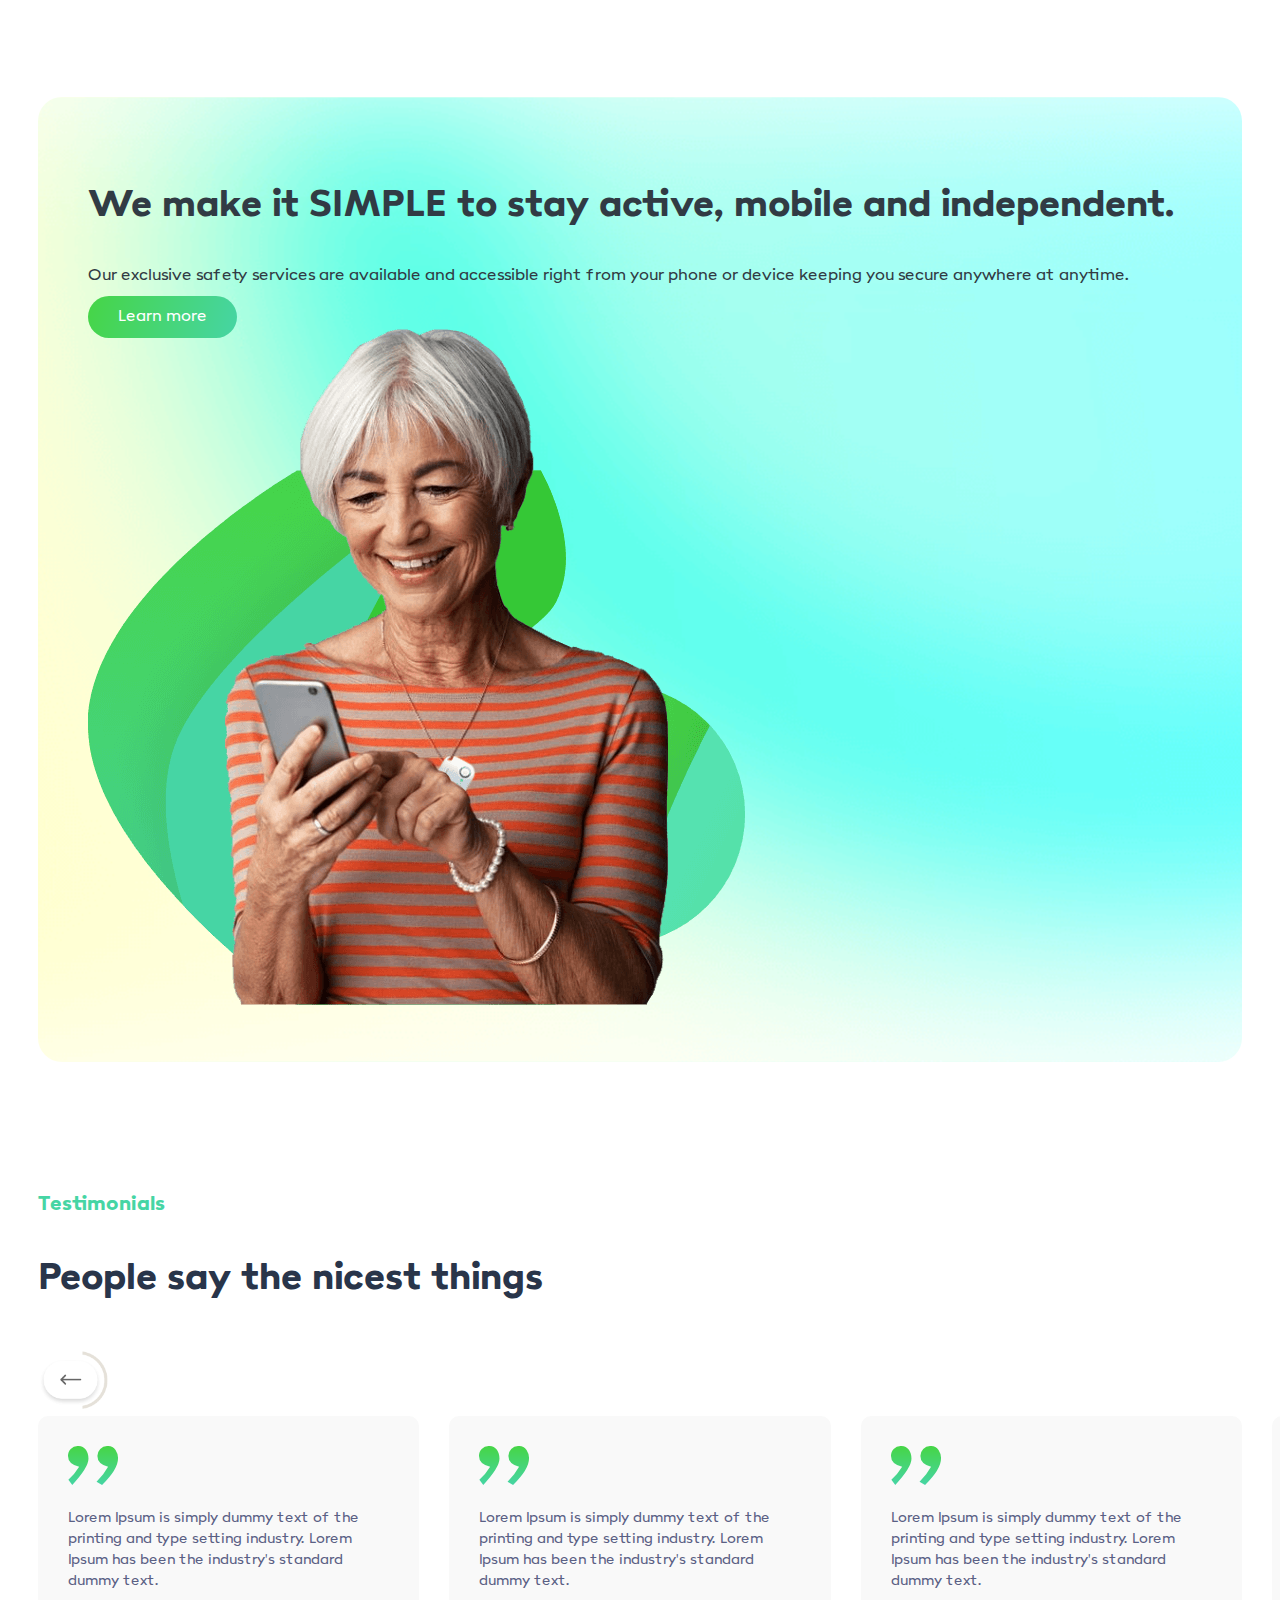
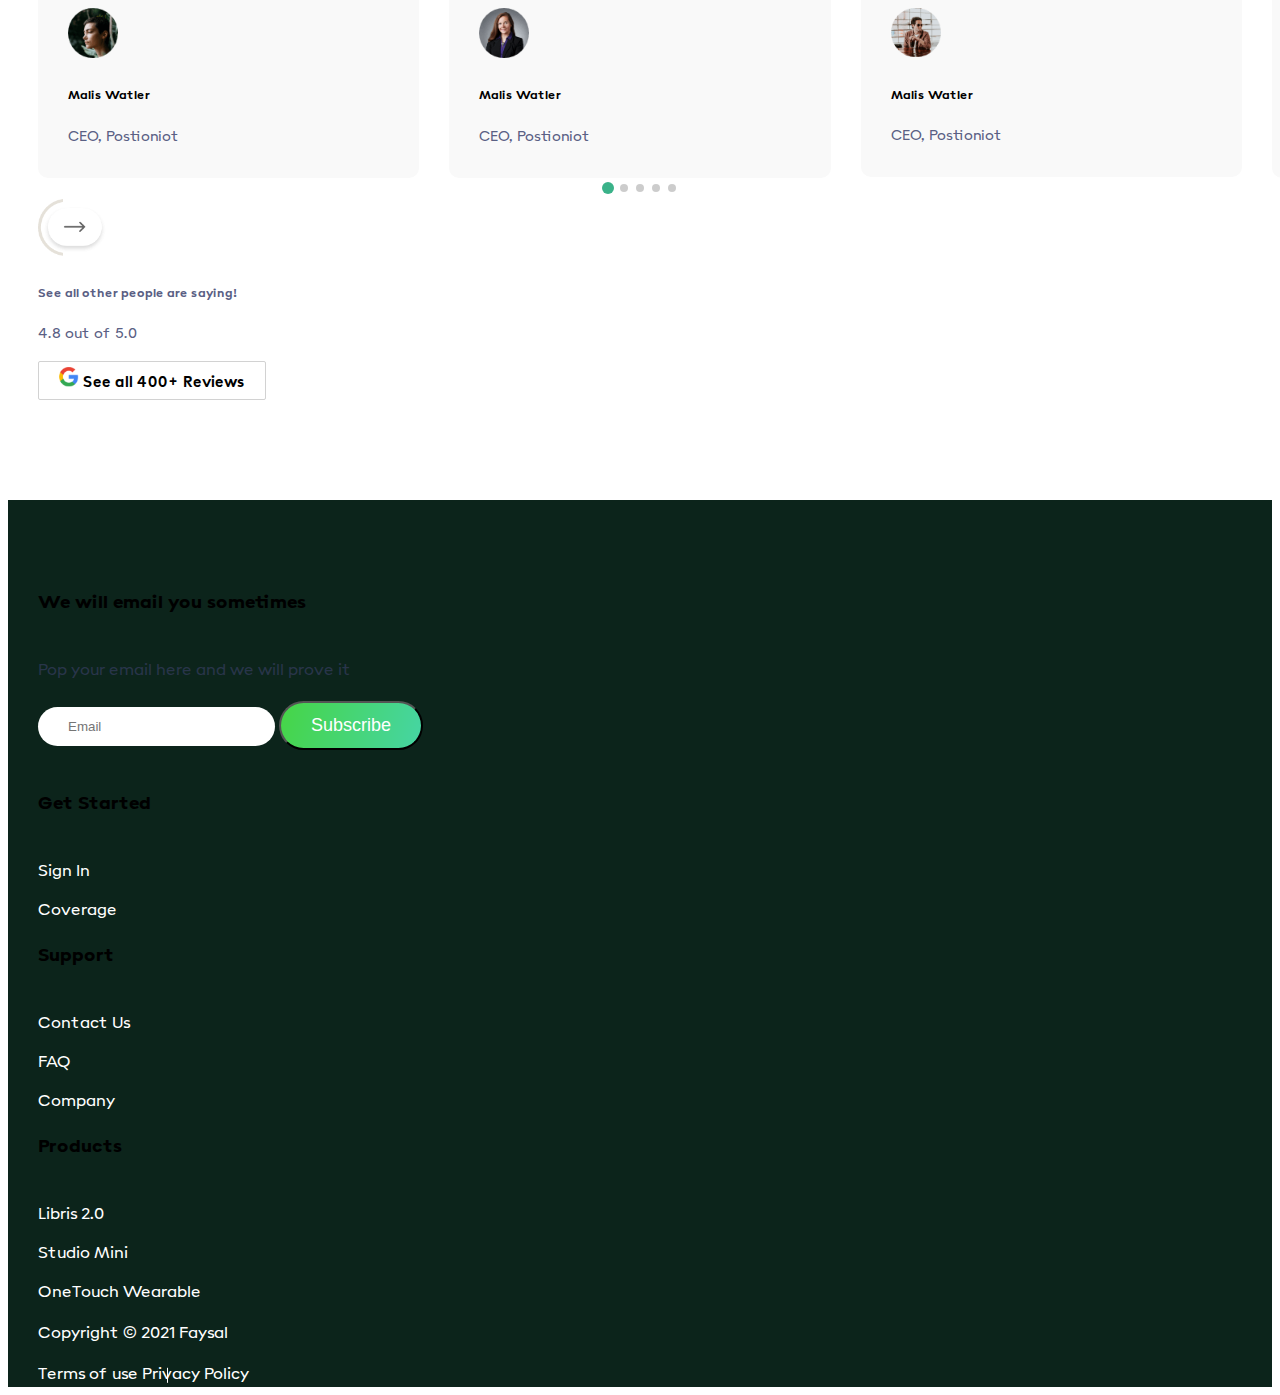
<file: src/pages/page-2.html>
<!DOCTYPE html>
<html lang="en">
  <head>
    <!-- Required meta tags -->
    <meta charset="utf-8" />
    <meta name="viewport" content="width=device-width, initial-scale=1" />
    <!-- Google Fonts -->
    <link rel="preconnect" href="https://fonts.gstatic.com" />
    <link
      href="https://fonts.googleapis.com/css2?family=Bebas+Neue&display=swap"
      rel="stylesheet"
    />
    <!-- Font Awesome -->
    <link
      rel="stylesheet"
      href="https://cdnjs.cloudflare.com/ajax/libs/font-awesome/5.15.1/css/all.min.css"
      integrity="sha512-+4zCK9k+qNFUR5X+cKL9EIR+ZOhtIloNl9GIKS57V1MyNsYpYcUrUeQc9vNfzsWfV28IaLL3i96P9sdNyeRssA=="
      crossorigin="anonymous"
    />
    <!-- Bootstrap CSS -->
    <link
      href="https://cdn.jsdelivr.net/npm/bootstrap@5.0.0-beta1/dist/css/bootstrap.min.css"
      rel="stylesheet"
      integrity="sha384-giJF6kkoqNQ00vy+HMDP7azOuL0xtbfIcaT9wjKHr8RbDVddVHyTfAAsrekwKmP1"
      crossorigin="anonymous"
    />
    <!-- Title & Favicon -->
    <title>One Touch</title>
    <!-- Swiper CSS -->
    <link
      rel="stylesheet"
      href="https://unpkg.com/swiper/swiper-bundle.min.css"
    />
    <!-- Main CSS -->
    <link rel="stylesheet" href="../css/style.css" />
  </head>

  <body class="page-2">
    <!-- ============================= Start Header Section Here ============================= -->
    <div id="header-section">
      <!-- Navigation Bar -->
      <nav
        class="navbar navbar-expand-lg py-4 align-items-center position-fixed w-100"
      >
        <div class="container navbar-container">
          <!-- Logo -->
          <a class="navbar-brand" href="page-2.html"
            ><img src="../img/logo.svg" alt="logo" class="img-fluid"
          /></a>
          <!-- Mobile Menu Icon -->
          <button
            class="navbar-toggler"
            type="button"
            data-bs-toggle="collapse"
            data-bs-target="#navbarNav"
            aria-controls="navbarNav"
            aria-expanded="false"
            aria-label="Toggle navigation"
          >
            <span class="bar-1 d-block"></span>
            <span class="bar-2 d-block"></span>
            <span class="bar-3 d-block"></span>
          </button>
          <div
            class="collapse navbar-collapse align-items-center"
            id="navbarNav"
          >
            <!-- Menu Links -->
            <ul class="navbar-nav m-auto">
              <li class="nav-item">
                <a class="nav-link active" href="javascript:void(0)">HOME</a>
              </li>
              <li class="nav-item">
                <a class="nav-link" href="javascript:void(0)">PLANS</a>
              </li>
              <li class="nav-item">
                <a class="nav-link" href="javascript:void(0)">SUPPORT</a>
              </li>
              <li class="nav-item">
                <a class="nav-link" href="javascript:void(0)">COVERAGE</a>
              </li>
            </ul>
            <!-- Login and Cart -->
            <div class="login-and-cart-box d-flex align-items-center">
              <div class="cart position-relative me-4">
                <a href="javascript:void(0)"
                  ><i class="fas fa-shopping-cart"></i
                ></a>
                <div class="badge position-absolute">2</div>
              </div>
              <a
                href="javascript:void(0)"
                class="button button-gradient button-big-rounded"
              >
                Login</a
              >
            </div>
          </div>
        </div>
      </nav>
    </div>
    <!-- ============================= End Header Section Here ============================= -->

    <!-- ============================= Start Hero Section Here ============================= -->
    <section id="hero-section">
      <div class="container">
        <div
          class="row g-5 align-items-center justify-content-center justify-content-lg-between"
        >
          <!-- Left Side -->
          <div class="col-xl-6 col-xxl-5 text-center text-xl-start mt-0">
            <div class="left-side">
              <h3 class="after-heading">Libris 2.0</h3>
              <h2 class="heading my-4">
                Feel safe at home and away with the Libris 2.0
              </h2>
              <div class="button-box mt-5">
                <a
                  href="javascript:void(0)"
                  class="button button-gradient button-big-rounded d-block w-75 text-center"
                  >Order Now</a
                >
              </div>
              <!-- Free Shipping & Call to Order -->
              <div class="free-shipping-and-call-to-order-box mt-5">
                <div
                  class="d-sm-flex align-items-center justify-content-center justify-content-xl-start"
                >
                  <!-- Free Shipping -->
                  <a
                    href="javascript:void(0)"
                    class="free-shipping d-flex align-items-center me-sm-4 justify-content-start"
                  >
                    <img
                      src="../img/page-2/shipping-icon.svg"
                      alt="shipping"
                      class="img-fluid"
                    />
                    <p class="mb-0 ms-3">Free Shipping</p>
                  </a>
                  <!-- Call to Order -->
                  <a
                    href="javascript:void(0)"
                    class="call-to-order d-flex align-items-center justify-content-start mt-4 mt-sm-0"
                  >
                    <img
                      src="../img/page-2/call-to-order-icon.svg"
                      alt="shipping"
                      class="img-fluid"
                    />
                    <div class="ms-3">
                      <span class="mb-0 text-start d-block w-100"
                        >Call to order</span
                      >
                      <p class="mb-0">+1 877 331-4255</p>
                    </div>
                  </a>
                </div>
              </div>
            </div>
          </div>
          <!-- Right Side -->
          <div class="col-xl-6 align-self-center d-none d-xl-block">
            <div class="right-side">
              <div class="hero-img">
                <img
                  src="../img/page-2/hero-img.png"
                  alt="image"
                  class="img-fluid"
                />
              </div>
            </div>
          </div>
        </div>
      </div>
    </section>
    <!-- ============================= End Hero Section Here ============================= -->

    <!-- ============================= Start Product Info Section Here ============================= -->
    <section id="product-info-section">
      <div class="container">
        <div class="row g-5">
          <!-- Left Side -->
          <div class="col-xl-6">
            <div class="left-side">
              <div class="product-img-tab">
                <div class="row">
                  <!-- Tab Button Image For Desktop View -->
                  <div class="col-md-3 d-none d-md-block">
                    <nav>
                      <div
                        class="nav flex-md-column nav-tabs border-0"
                        id="nav-tab"
                        role="tablist"
                      >
                        <!-- Product Angel 1 -->
                        <img
                          class="nav-link active img-fluid"
                          id="product-angel-1-tab"
                          data-bs-toggle="tab"
                          data-bs-target="#product-angel-1"
                          role="tab"
                          aria-controls="product-angel-1"
                          aria-selected="true"
                          src="../img/page-2/product-angel-1.png"
                          alt="image"
                        />
                        <!-- Product Angel 2 -->
                        <img
                          class="nav-link img-fluid"
                          id="product-angel-2-tab"
                          data-bs-toggle="tab"
                          data-bs-target="#product-angel-2"
                          role="tab"
                          aria-controls="product-angel-2"
                          aria-selected="false"
                          src="../img/page-2/product-angel-1.png"
                          alt="image"
                        />
                        <!-- Product Angel 3 -->
                        <img
                          class="nav-link img-fluid"
                          id="product-angel-3-tab"
                          data-bs-toggle="tab"
                          data-bs-target="#product-angel-3"
                          role="tab"
                          aria-controls="product-angel-3"
                          aria-selected="false"
                          src="../img/page-2/product-angel-1.png"
                          alt="image"
                        />
                        <!-- Product Angel 4 -->
                        <img
                          class="nav-link img-fluid"
                          id="product-angel-4-tab"
                          data-bs-toggle="tab"
                          data-bs-target="#product-angel-4"
                          role="tab"
                          aria-controls="product-angel-4"
                          aria-selected="false"
                          src="../img/page-2/product-angel-1.png"
                          alt="image"
                        />
                      </div>
                    </nav>
                  </div>
                  <!-- Tab Content -->
                  <div class="col-md-9">
                    <div class="tab-content" id="nav-tabContent">
                      <!-- Product Angel 1 -->
                      <div
                        class="tab-pane fade show active text-center"
                        id="product-angel-1"
                        role="tabpanel"
                        aria-labelledby="product-angel-1-tab"
                      >
                        <img
                          src="../img/page-2/product-angel-1.png"
                          alt="image"
                          class="img-fluid"
                        />
                      </div>
                      <!-- Product Angel 2 -->
                      <div
                        class="tab-pane fade text-center"
                        id="product-angel-2"
                        role="tabpanel"
                        aria-labelledby="product-angel-2-tab"
                      >
                        <img
                          src="../img/page-2/product-angel-1.png"
                          alt="image"
                          class="img-fluid"
                        />
                      </div>
                      <!-- Product Angel 3 -->
                      <div
                        class="tab-pane fade text-center"
                        id="product-angel-3"
                        role="tabpanel"
                        aria-labelledby="product-angel-3-tab"
                      >
                        <img
                          src="../img/page-2/product-angel-1.png"
                          alt="image"
                          class="img-fluid"
                        />
                      </div>
                      <!-- Product Angel 4 -->
                      <div
                        class="tab-pane fade text-center"
                        id="product-angel-4"
                        role="tabpanel"
                        aria-labelledby="product-angel-4-tab"
                      >
                        <img
                          src="../img/page-2/product-angel-1.png"
                          alt="image"
                          class="img-fluid"
                        />
                      </div>
                    </div>
                  </div>
                  <!-- Tab Button Image For Mobile View -->
                  <div class="col-md-3 d-md-none">
                    <nav>
                      <div
                        class="nav flex-md-column nav-tabs border-0"
                        id="nav-tab"
                        role="tablist"
                      >
                        <!-- Product Angel 1 -->
                        <img
                          class="nav-link active img-fluid"
                          id="product-angel-1-tab"
                          data-bs-toggle="tab"
                          data-bs-target="#product-angel-1"
                          role="tab"
                          aria-controls="product-angel-1"
                          aria-selected="true"
                          src="../img/page-2/product-angel-1.png"
                          alt="image"
                        />
                        <!-- Product Angel 2 -->
                        <img
                          class="nav-link img-fluid"
                          id="product-angel-2-tab"
                          data-bs-toggle="tab"
                          data-bs-target="#product-angel-2"
                          role="tab"
                          aria-controls="product-angel-2"
                          aria-selected="false"
                          src="../img/page-2/product-angel-1.png"
                          alt="image"
                        />
                        <!-- Product Angel 3 -->
                        <img
                          class="nav-link img-fluid"
                          id="product-angel-3-tab"
                          data-bs-toggle="tab"
                          data-bs-target="#product-angel-3"
                          role="tab"
                          aria-controls="product-angel-3"
                          aria-selected="false"
                          src="../img/page-2/product-angel-1.png"
                          alt="image"
                        />
                        <!-- Product Angel 4 -->
                        <img
                          class="nav-link img-fluid"
                          id="product-angel-4-tab"
                          data-bs-toggle="tab"
                          data-bs-target="#product-angel-4"
                          role="tab"
                          aria-controls="product-angel-4"
                          aria-selected="false"
                          src="../img/page-2/product-angel-1.png"
                          alt="image"
                        />
                      </div>
                    </nav>
                  </div>
                </div>
              </div>
            </div>
          </div>
          <!-- Right Side -->
          <div class="col-xl-6">
            <div class="right-side">
              <!-- Product Card -->
              <div class="product-card card border-0 p-3">
                <!-- Product Short Details -->
                <div
                  class="product-short-details d-sm-flex justify-content-between align-items-center border-bottom pb-3"
                >
                  <!-- About -->
                  <div class="about">
                    <h2 class="heading">Libris 2.0</h2>
                    <p class="para-text mt-4">
                      All-in-one 4G LTE Medical Alert Device
                    </p>
                  </div>
                  <!-- Price -->
                  <div class="price">
                    <p class="para-text mb-0">Device Price</p>
                    <h2 class="amount">$149</h2>
                  </div>
                </div>
                <!-- Monthly Plan -->
                <div
                  class="monthly-plan d-flex justify-content-between align-items-center mt-4"
                >
                  <div>
                    <p class="para-text mb-0">Monthly Plan:</p>
                    <p class="para-text mb-0">24 x7 Emergency Response</p>
                  </div>
                  <div>
                    <h2 class="price mb-0">
                      $20/<span style="font-size: 20px">mo</span>
                    </h2>
                  </div>
                </div>
                <!-- Facilities -->
                <div class="facilities my-4">
                  <div class="row g-3">
                    <div class="col-sm-6">
                      <div class="media d-flex align-items-center">
                        <i class="fas fa-check"></i>
                        <div class="media-body ms-2">
                          <p class="para-text mb-0">Free Shipping</p>
                        </div>
                      </div>
                    </div>
                    <div class="col-sm-6">
                      <div class="media d-flex align-items-center">
                        <i class="fas fa-check"></i>
                        <div class="media-body ms-2">
                          <p class="para-text mb-0">Fall detection</p>
                        </div>
                      </div>
                    </div>
                    <div class="col-sm-6">
                      <div class="media d-flex align-items-center">
                        <i class="fas fa-check"></i>
                        <div class="media-body ms-2">
                          <p class="para-text mb-0">
                            Get Help anytime, anywhere
                          </p>
                        </div>
                      </div>
                    </div>
                    <div class="col-sm-6">
                      <div class="media d-flex align-items-center">
                        <i class="fas fa-check"></i>
                        <div class="media-body ms-2">
                          <p class="para-text mb-0">Rapid Call Response</p>
                        </div>
                      </div>
                    </div>
                  </div>
                </div>
                <!-- Button Box -->
                <div class="button-box mt-3">
                  <a
                    href="javascript:void(0)"
                    class="button button-gradient button-big-rounded d-block w-100 text-center"
                    >Order Now</a
                  >
                </div>
              </div>
            </div>
          </div>
        </div>
      </div>
    </section>
    <!-- ============================= End Product Info Section Here ============================= -->

    <!-- ============================= Start Features Section Here ============================= -->
    <section id="features-section">
      <div class="container">
        <!-- Section Title -->
        <div class="section-title text-center">
          <h3 class="after-heading">Features</h3>
          <h2 class="heading">Medical Alert Made Easy</h2>
        </div>
        <!-- Features -->
        <div class="features mt-5">
          <div class="row g-4 g-xl-0 justify-content-center position-relative">
            <!-- Features Middle Image Space 1 -->
            <div
              class="col-lg-6 col-xxl-6 position-absolute features-middle-image d-none d-xl-block"
            >
              <img
                src="../img/page-2/features-middle-image.png"
                alt="imafe"
                class="w-100"
              />
            </div>
            <!-- Features Top Item -->
            <div
              class="col-md-6 col-xl-12 text-xl-center features-top-item mb-xxl-5"
            >
              <div class="col-xl-3 m-auto">
                <img
                  src="../img/page-2/features-icon-1.svg"
                  alt="icon"
                  class="img-fluid features-icon d-xl-none"
                />
                <h3 class="card-heading">GPS Location</h3>
                <p class="para-text mt-3">
                  Using the built in GPS, our agents can dispatch help to your
                  exact location, and your family can feel safe knowing where
                  you are
                </p>
              </div>
            </div>
            <!-- Features Left Item 1 -->
            <div class="col-md-6 col-xl-3 text-xl-end mt-xl-5 pt-xl-5">
              <img
                src="../img/page-2/features-icon-2.svg"
                alt="icon"
                class="img-fluid features-icon d-xl-none"
              />
              <h3 class="card-heading">Waterproof</h3>
              <p class="para-text mt-3">
                Your OneTouch is completely waterproof, allowing you to have
                your emergency alert device with you in the shower and on the go
              </p>
            </div>
            <!-- Features Middle Image Space 1 -->
            <div class="col-xl-6 d-none d-xl-block"></div>
            <!-- Features Right Item 1 -->
            <div class="col-md-6 col-xl-3 mt-xl-5 pt-xl-5">
              <img
                src="../img/page-2/features-icon-3.svg"
                alt="icon"
                class="img-fluid features-icon d-xl-none"
              />
              <h3 class="card-heading">So many ways to wear it</h3>
              <p class="para-text mt-3">
                TheLibris is so easy to wear to suit just about any lifestyle.
                Cip it on your belt, in your purse or around your neck on a
                lanyard.
              </p>
            </div>
            <!-- Features Left Item 2 -->
            <div class="col-md-6 col-xl-3 text-xl-end mt-xl-5 pt-xl-5">
              <img
                src="../img/page-2/features-icon-4.svg"
                alt="icon"
                class="img-fluid features-icon d-xl-none"
              />
              <h3 class="card-heading">Fall Detection</h3>
              <p class="para-text mt-3">
                Automatically initiate a call to our agents if the device
                detects a fall. If the wearer is not responding to the agents
                inquiries, help is immediately dispatched.
              </p>
            </div>
            <!-- Features Middle Image Space 2 -->
            <div class="col-xl-6 d-none d-xl-block"></div>
            <!-- Features Right Item 2 -->
            <div class="col-md-6 col-xl-3 mt-xl-5 pt-xl-5">
              <img
                src="../img/page-2/features-icon-5.svg"
                alt="icon"
                class="img-fluid features-icon d-xl-none"
              />
              <h3 class="card-heading">Peace of Mind for Friends and Family</h3>
              <p class="para-text mt-3">
                OneTouch helps keep friends and family updated on your safety
                and wellness. With our free app and with your permission they
                will receive an alert on their smartphone if help was requested.
              </p>
            </div>
            <!-- Features Bottom Item -->
            <div class="col-md-6 col-xl-12 text-xl-center mt-xxl-5">
              <div class="col-xl-3 m-auto">
                <img
                  src="../img/page-2/features-icon-6.svg"
                  alt="icon"
                  class="img-fluid features-icon d-xl-none"
                />
                <h3 class="card-heading">Highly Trained Dispatch Agents</h3>
                <p class="para-text mt-3">
                  All emergency response agents are highly trained and work
                  within the UL listed and HIPPA compliant secure nationwide
                  Emergency Response Center.
                </p>
              </div>
            </div>
          </div>
        </div>
      </div>
    </section>
    <!-- ============================= End Features Section Here ============================= -->

    <!-- ============================= Start How It Works Section Here ============================= -->
    <section id="how-it-works-section">
      <div class="container">
        <!-- Section Title -->
        <div class="secction-title text-center">
          <h4 class="after-heading">How it works</h4>
          <h2 class="mt-2 heading">Get any kind of help, 24/7.</h2>
        </div>
        <div class="row g-3 mt-5 position-relative">
          <!-- How It Works Path -->
          <div
            class="col-7 m-auto how-it-works-path-box position-absolute d-none d-xl-block"
          >
            <img src="../img/how-it-works-path.png" alt="path" class="w-100" />
          </div>
          <!-- How It Works Box -->
          <div
            class="col-md-6 col-xl-4 px-3 px-lg-5 py-3 how-it-works-box-parent"
          >
            <div class="how-it-works-box text-center">
              <img
                src="../img/how-it-works-img-1.png"
                alt="image"
                class="img-fluid"
              />
              <h3 class="card-heading poligon-bold d-block mt-4 mt-sm-5 mb-3">
                Press
              </h3>
              <p>
                Press the Lively Wearable2 to call an Urgent Response Agent
                through the Lively app on your smartphone.
              </p>
            </div>
          </div>
          <!-- How It Works Box -->
          <div
            class="col-md-6 col-xl-4 px-3 px-lg-5 py-3 how-it-works-box-parent"
          >
            <div class="how-it-works-box text-center">
              <img
                src="../img/how-it-works-img-2.png"
                alt="image"
                class="img-fluid"
              />
              <h3 class="card-heading poligon-bold d-block mt-4 mt-sm-5 mb-3">
                Connect
              </h3>
              <p>
                Your Agent will confirm your location and stay on the line until
                your situation is resolved.
              </p>
            </div>
          </div>
          <!-- How It Works Box -->
          <div
            class="col-md-6 col-xl-4 px-3 px-lg-5 py-3 how-it-works-box-parent"
          >
            <div class="how-it-works-box text-center">
              <img
                src="../img/how-it-works-img-3.png"
                alt="image"
                class="img-fluid"
              />
              <h3 class="card-heading poligon-bold d-block mt-4 mt-sm-5 mb-3">
                Get Help
              </h3>
              <p>
                Use it for emergencies and non-emergencies. Agents can call
                emergency services, get roadside assistance, or contact family.
              </p>
            </div>
          </div>
        </div>
      </div>
    </section>
    <!-- ============================= End How It Works Section Here ============================= -->

    <!-- ============================= Start Info Section Here ============================= -->
    <section id="info-section">
      <div class="container">
        <div class="bg">
          <div class="row g-5 align-items-center">
            <!-- Left Side -->
            <div class="col-xl-6 col-xxl-7">
              <div class="left-side">
                <h2 class="heading">
                  We make it SIMPLE to stay active, mobile and independent.
                </h2>
                <p class="para-text my-4">
                  Our exclusive safety services are available and accessible
                  right from your phone or device keeping you secure anywhere at
                  anytime.
                </p>
                <div class="button-box mt-4">
                  <a
                    href="javascript:void(0)"
                    class="button button-gradient button-big-rounded"
                    >Learn more</a
                  >
                </div>
              </div>
            </div>
            <!-- Right Side -->
            <div class="col-xl-5 col-xxl-4 position-relative">
              <div class="right-side position-absolute text-center">
                <img src="../img/women.png" alt="women" class="img-fluid" />
              </div>
            </div>
          </div>
        </div>
      </div>
    </section>
    <!-- ============================= End Info Section Here ============================= -->

    <!-- ============================= Start Testimonial Section Here ============================= -->
    <section id="testimonial-section">
      <div class="container">
        <!-- Section Title -->
        <div class="section-title">
          <div class="row justify-content-center">
            <div class="col-md-10 col-lg-8 text-center">
              <h4 class="after-heading mb-3">Testimonials</h4>
              <h2 class="heading">People say the nicest things</h2>
            </div>
          </div>
        </div>
        <!-- Testimonial -->
        <div class="row mt-5 justify-content-center">
          <!-- Prev Arrow -->
          <div class="col-lg-1 align-self-center text-start d-none d-lg-block">
            <div class="swiper-prev">
              <img src="../img/left-slide-arrow.png" alt="prev" />
            </div>
          </div>
          <div class="col-lg-10">
            <div class="swiper-container testimonial-slider">
              <div class="swiper-wrapper">
                <!-- Slide 1 -->
                <div class="swiper-slide">
                  <div class="testimonial-card h-100">
                    <div class="quote mb-4">
                      <img
                        style="width: 40px"
                        src="../img/quote.svg"
                        alt="quote"
                      />
                    </div>
                    <p class="para-size">
                      Lorem Ipsum is simply dummy text of the printing and type
                      setting industry. Lorem Ipsum has been the industry's
                      standard dummy text.
                    </p>
                    <div class="client-info mt-5">
                      <div class="media d-flex">
                        <img
                          src="../img/client-1.png"
                          alt="client"
                          class="client-img me-4 align-self-center"
                        />
                        <div class="media-body align-self-center">
                          <h5 class="client-name">Malis Watler</h5>
                          <p class="para-size">CEO, Postioniot</p>
                        </div>
                      </div>
                    </div>
                  </div>
                </div>
                <!-- Slide 2 -->
                <div class="swiper-slide">
                  <div class="testimonial-card h-100">
                    <div class="quote mb-4">
                      <img
                        style="width: 40px"
                        src="../img/quote.svg"
                        alt="quote"
                      />
                    </div>
                    <p class="para-size">
                      Lorem Ipsum is simply dummy text of the printing and type
                      setting industry. Lorem Ipsum has been the industry's
                      standard dummy text.
                    </p>
                    <div class="client-info mt-5">
                      <div class="media d-flex">
                        <img
                          src="../img/client-2.png"
                          alt="client"
                          class="client-img me-4 align-self-center"
                        />
                        <div class="media-body align-self-center">
                          <h5 class="client-name">Malis Watler</h5>
                          <p class="para-size">CEO, Postioniot</p>
                        </div>
                      </div>
                    </div>
                  </div>
                </div>
                <!-- Slide 3 -->
                <div class="swiper-slide">
                  <div class="testimonial-card h-100">
                    <div class="quote mb-4">
                      <img
                        style="width: 40px"
                        src="../img/quote.svg"
                        alt="quote"
                      />
                    </div>
                    <p class="para-size">
                      Lorem Ipsum is simply dummy text of the printing and type
                      setting industry. Lorem Ipsum has been the industry's
                      standard dummy text.
                    </p>
                    <div class="client-info mt-5">
                      <div class="media d-flex">
                        <img
                          src="../img/client-3.png"
                          alt="client"
                          class="client-img me-4 align-self-center"
                        />
                        <div class="media-body align-self-center">
                          <h5 class="client-name">Malis Watler</h5>
                          <p class="para-size">CEO, Postioniot</p>
                        </div>
                      </div>
                    </div>
                  </div>
                </div>
                <!-- Slide 4 -->
                <div class="swiper-slide">
                  <div class="testimonial-card h-100">
                    <div class="quote mb-4">
                      <img
                        style="width: 40px"
                        src="../img/quote.svg"
                        alt="quote"
                      />
                    </div>
                    <p class="para-size">
                      Lorem Ipsum is simply dummy text of the printing and type
                      setting industry. Lorem Ipsum has been the industry's
                      standard dummy text.
                    </p>
                    <div class="client-info mt-5">
                      <div class="media d-flex">
                        <img
                          src="../img/client-1.png"
                          alt="client"
                          class="client-img me-4 align-self-center"
                        />
                        <div class="media-body align-self-center">
                          <h5 class="client-name">Malis Watler</h5>
                          <p class="para-size">CEO, Postioniot</p>
                        </div>
                      </div>
                    </div>
                  </div>
                </div>
                <!-- Slide 5 -->
                <div class="swiper-slide">
                  <div class="testimonial-card h-100">
                    <div class="quote mb-4">
                      <img
                        style="width: 40px"
                        src="../img/quote.svg"
                        alt="quote"
                      />
                    </div>
                    <p class="para-size">
                      Lorem Ipsum is simply dummy text of the printing and type
                      setting industry. Lorem Ipsum has been the industry's
                      standard dummy text.
                    </p>
                    <div class="client-info mt-5">
                      <div class="media d-flex">
                        <img
                          src="../img/client-1.png"
                          alt="client"
                          class="client-img me-4 align-self-center"
                        />
                        <div class="media-body align-self-center">
                          <h5 class="client-name">Malis Watler</h5>
                          <p class="para-size">CEO, Postioniot</p>
                        </div>
                      </div>
                    </div>
                  </div>
                </div>
                <!-- Slide 6 -->
                <div class="swiper-slide">
                  <div class="testimonial-card h-100">
                    <div class="quote mb-4">
                      <img
                        style="width: 40px"
                        src="../img/quote.svg"
                        alt="quote"
                      />
                    </div>
                    <p class="para-size">
                      Lorem Ipsum is simply dummy text of the printing and type
                      setting industry. Lorem Ipsum has been the industry's
                      standard dummy text.
                    </p>
                    <div class="client-info mt-5">
                      <div class="media d-flex">
                        <img
                          src="../img/client-2.png"
                          alt="client"
                          class="client-img me-4 align-self-center"
                        />
                        <div class="media-body align-self-center">
                          <h5 class="client-name">Malis Watler</h5>
                          <p class="para-size">CEO, Postioniot</p>
                        </div>
                      </div>
                    </div>
                  </div>
                </div>
                <!-- Slide 7 -->
                <div class="swiper-slide">
                  <div class="testimonial-card h-100">
                    <div class="quote mb-4">
                      <img
                        style="width: 40px"
                        src="../img/quote.svg"
                        alt="quote"
                      />
                    </div>
                    <p class="para-size">
                      Lorem Ipsum is simply dummy text of the printing and type
                      setting industry. Lorem Ipsum has been the industry's
                      standard dummy text.
                    </p>
                    <div class="client-info mt-5">
                      <div class="media d-flex">
                        <img
                          src="../img/client-3.png"
                          alt="client"
                          class="client-img me-4 align-self-center"
                        />
                        <div class="media-body align-self-center">
                          <h5 class="client-name">Malis Watler</h5>
                          <p class="para-size">CEO, Postioniot</p>
                        </div>
                      </div>
                    </div>
                  </div>
                </div>
              </div>
              <!-- Add Pagination -->
              <div class="swiper-pagination my-5 mx-auto d-lg-none"></div>
            </div>
          </div>
          <!-- Next Arrow -->
          <div class="col-lg-1 align-self-center text-end d-none d-lg-block">
            <div class="swiper-next">
              <img src="../img/right-slide-arrow.png" alt="next" />
            </div>
          </div>
        </div>
        <!-- Other Review -->
        <div
          class="row pt-lg-5 justify-content-center text-center text-md-start"
        >
          <div class="col-lg-10">
            <div class="other-review">
              <h5>See all other people are saying!</h5>
              <p class="para-size my-4 review">
                <i class="fas fa-star"></i>
                <i class="fas fa-star"> </i>
                <i class="fas fa-star"> </i>
                <i class="fas fa-star"></i>
                <i class="fas fa-star-half-alt"></i>
                <span class="align-self-center ms-3">4.8 out of 5.0</span>
              </p>
              <a href="javascript:void(0)" class="see-all-review-btn">
                <span class="d-flex align-items-center">
                  <img src="../img/google.png" alt="google" />
                  <span class="align-self-center d-inline-block ms-2"
                    >See all 400+ Reviews</span
                  >
                </span>
              </a>
            </div>
          </div>
        </div>
      </div>
    </section>
    <!-- ============================= End Testimonial Section Here ============================= -->

    <!-- ============================= Start Footer Section Here ============================= -->
    <footer id="footer-section">
      <div class="container">
        <!-- Footer Widget -->
        <div class="footer-widget">
          <div
            class="row g-5 text-center text-sm-start justify-content-between"
          >
            <!-- Left Side -->
            <div class="col-sm-12 col-lg-5 col-xxl-5 mb-4">
              <!-- Newsletter -->
              <div class="newsletter-box">
                <h3 class="footer-sub-heading text-white mb-0">
                  We will email you sometimes
                </h3>
                <p class="para-text text-white">
                  Pop your email here and we will prove it
                </p>
                <div class="newsletter my-4 pt-3">
                  <form action="javascript:void(0)" class="newsletter-form">
                    <div class="input-group">
                      <input
                        class="form-control"
                        type="text"
                        placeholder="Email"
                        required
                      />
                      <button
                        type="submit"
                        class="button button-gradient button-big-rounded border-0 ms-sm-3 mt-3 mt-sm-0"
                      >
                        Subscribe
                      </button>
                    </div>
                  </form>
                </div>
              </div>
              <!-- Social Links -->
              <div class="social-links mt-4 pt-3">
                <a href="javascript:void(0)"
                  ><i class="fab fa-facebook-f"></i
                ></a>
                <a href="javascript:void(0)"><i class="fab fa-twitter"></i></a>
                <a href="javascript:void(0)"
                  ><i class="fab fa-instagram"></i
                ></a>
              </div>
            </div>
            <!-- Right Side -->
            <div class="col-lg-7 col-xxl-6">
              <div class="row g-5 justify-content-lg-end">
                <!-- Footer Links -->
                <div class="col-sm-6 col-lg-3">
                  <h3 class="footer-sub-heading text-white">Get Started</h3>
                  <div class="footer-link">
                    <p><a href="javascript:void(0)">Sign In</a></p>
                    <p>
                      <a href="javascript:void(0)">Coverage</a>
                    </p>
                  </div>
                </div>
                <!-- Footer Links -->
                <div class="col-sm-6 col-lg-3">
                  <h3 class="footer-sub-heading text-white">Support</h3>
                  <div class="footer-link">
                    <p><a href="javascript:void(0)">Contact Us</a></p>
                    <p>
                      <a href="javascript:void(0)">FAQ</a>
                    </p>
                    <p>
                      <a href="javascript:void(0)">Company</a>
                    </p>
                  </div>
                </div>
                <!-- Footer Links -->
                <div class="col-sm-6 col-lg-3">
                  <h3 class="footer-sub-heading text-white">Products</h3>
                  <div class="footer-link">
                    <p><a href="javascript:void(0)">Libris 2.0</a></p>
                    <p>
                      <a href="javascript:void(0)">Studio Mini</a>
                    </p>
                    <p>
                      <a href="javascript:void(0)">OneTouch Wearable</a>
                    </p>
                  </div>
                </div>
              </div>
            </div>
          </div>
        </div>
        <!-- Footer Copyright -->
        <div
          class="footer-copyright text-white text-start py-3 border-top mt-5"
        >
          <div class="row py-2 align-items-center">
            <div
              class="col-sm-6 col-md-7 text-center text-sm-start align-self-center"
            >
              <p class="mb-3 mb-sm-0">Copyright © 2021 Faysal</p>
            </div>
            <div
              class="col-sm-6 col-md-5 text-center text-sm-end align-self-center"
            >
              <a
                href="javascript:void(0)"
                class="me-5 text-white footer-border-end-default"
                >Terms of use
              </a>
              <a href="javascript:void(0)" class="text-white">Privacy Policy</a>
            </div>
          </div>
        </div>
      </div>
    </footer>
    <!-- ============================= End Footer Section Here ============================= -->

    <!-- Bootstrap JS Bundle with Popper -->
    <script
      src="https://cdn.jsdelivr.net/npm/bootstrap@5.0.0-beta1/dist/js/bootstrap.bundle.min.js"
      integrity="sha384-ygbV9kiqUc6oa4msXn9868pTtWMgiQaeYH7/t7LECLbyPA2x65Kgf80OJFdroafW"
      crossorigin="anonymous"
    ></script>
    <!-- Swiper JS -->
    <script src="https://unpkg.com/swiper/swiper-bundle.min.js"></script>
    <!-- Main JS -->
    <script src="../js/index.js"></script>
  </body>
</html>
</file>
<file: css/style.css>
/* ======= Basic ======= */
body {
  font-family: 'poligon-regular';
  overflow-x: hidden !important;
}

a,
button {
  text-decoration: none !important;
}

button:focus {
  outline: none !important;
}

.container {
  padding: 0 30px !important;
}

.media-body {
  -webkit-box-flex: 1;
      -ms-flex: 1;
          flex: 1;
}

@media (max-width: 575px) {
  .container {
    padding: 0 30px !important;
  }
}

/* ======= Fonts ======= */
@font-face {
  font-family: 'poligon-regular';
  src: url("../fonts/Poligon-Regular.woff") format("woff");
  font-weight: normal;
  font-style: normal;
  font-display: swap;
}

.poligon-regular {
  font-family: 'poligon-regular';
}

@font-face {
  font-family: 'poligon-bold';
  src: url("../fonts/Poligon-Bold.woff") format("woff");
  font-weight: bold;
  font-style: normal;
  font-display: swap;
}

.poligon-bold {
  font-family: 'poligon-bold';
}

@font-face {
  font-family: 'poligon-semi-bold';
  src: url("../fonts/Poligon-SemiBold.woff") format("woff");
  font-weight: bold;
  font-style: normal;
  font-display: swap;
}

.poligon-semi-bold {
  font-family: 'poligon-semi-bold';
}

@font-face {
  font-family: 'poligon-light';
  src: url("../fonts/Poligon-Light.woff") format("woff");
  font-weight: bold;
  font-style: normal;
  font-display: swap;
}

.poligon-light {
  font-family: 'poligon-light';
}

@font-face {
  font-family: 'euclid-circular-bold';
  src: url("../fonts/EuclidCircularA-Bold.woff") format("woff");
  font-weight: bold;
  font-style: normal;
  font-display: swap;
}

.euclid-circular-bold {
  font-family: 'euclid-circular-bold';
}

@font-face {
  font-family: 'euclid-circular-regular';
  src: url("../fonts/EuclidCircularA-Regular.woff") format("woff");
  font-weight: normal;
  font-style: normal;
  font-display: swap;
}

.euclid-circular-regular {
  font-family: 'euclid-circular-regular';
}

/* ======= Reuseable ======= */
.after-heading {
  font-family: "poligon-bold";
  color: #46d5a4;
  font-size: 22px;
}

.heading {
  font-size: 40px;
  font-family: "poligon-bold";
  color: #29354a;
}

@media only screen and (max-width: 575px) {
  .heading {
    font-size: 30px;
  }
}

.big-heading {
  font-size: 50px;
  font-family: "poligon-bold";
  color: #29354a;
}

@media only screen and (max-width: 575px) {
  .big-heading {
    font-size: 30px;
  }
}

.para-text {
  font-size: 18px;
  color: #29354a;
}

@media only screen and (max-width: 575px) {
  .para-text {
    font-size: 16px;
  }
}

.big-para-text {
  font-size: 22px;
}

@media only screen and (max-width: 575px) {
  .big-para-text {
    font-size: 18px;
  }
}

.button {
  font-size: 18px;
  padding: 12px 30px;
}

@media only screen and (max-width: 575px) {
  .button {
    font-size: 16px;
  }
}

.button.button-rounded {
  border-radius: 8px;
}

.button.button-big-rounded {
  border-radius: 35px;
}

.button.button-gradient {
  background: transparent linear-gradient(106deg, #46d546 0%, #46d5a4 100%);
  -webkit-transition: all 0.3s ease-in-out;
  transition: all 0.3s ease-in-out;
  color: #ffffff;
}

.card-heading {
  font-size: 22px;
  font-family: "poligon-bold";
  color: #46d5a4;
}

@media only screen and (max-width: 575px) {
  .card-heading {
    font-size: 20px;
  }
}

/* ======= Header Section ======= */
#header-section .navbar {
  top: 0;
  left: 0;
  -webkit-transition: all 0.4s ease-in-out;
  transition: all 0.4s ease-in-out;
}

#header-section .navbar.sticky-nav {
  -webkit-transition: all 0.4s ease-in-out;
  transition: all 0.4s ease-in-out;
  background-color: #ffffff;
  padding: 10px 0 !important;
  z-index: 9999999999999999999999999 !important;
  -webkit-box-shadow: 8px 13px 23px #0000001a;
          box-shadow: 8px 13px 23px #0000001a;
}

@media (max-width: 575px) {
  #header-section .navbar .navbar-brand {
    width: 150px;
  }
}

@media (max-width: 991px) {
  #header-section .navbar .navbar-toggler {
    background: transparent -webkit-gradient(linear, left top, left bottom, from(#46d546), to(#46d5a4));
    background: transparent linear-gradient(180deg, #46d546 0%, #46d5a4 100%);
    padding: 3px 7px !important;
    border-radius: 5px;
  }
  #header-section .navbar .navbar-toggler:focus {
    -webkit-box-shadow: none !important;
            box-shadow: none !important;
  }
  #header-section .navbar .navbar-toggler span {
    width: 30px;
    height: 3px;
    background-color: #ffffff;
    margin: 6px 0;
    -webkit-transition: 0.4s;
    transition: 0.4s;
    border-radius: 24px;
  }
  #header-section .navbar .navbar-toggler.toggle .bar-1 {
    -webkit-transform: rotate(-45deg) translate(-6px, 5px);
            transform: rotate(-45deg) translate(-6px, 5px);
  }
  #header-section .navbar .navbar-toggler.toggle .bar-2 {
    opacity: 0;
  }
  #header-section .navbar .navbar-toggler.toggle .bar-3 {
    -webkit-transform: rotate(45deg) translate(-7px, -7px);
            transform: rotate(45deg) translate(-7px, -7px);
  }
}

#header-section .navbar .navbar-collapse .navbar-nav .nav-item {
  margin: 0 10px;
}

#header-section .navbar .navbar-collapse .navbar-nav .nav-item .nav-link {
  color: #303846;
}

#header-section .navbar .navbar-collapse .navbar-nav .nav-item .nav-link.active {
  font-family: "poligon-bold";
}

#header-section .navbar .navbar-collapse .login-and-cart-box .cart i {
  color: #303846;
}

#header-section .navbar .navbar-collapse .login-and-cart-box .cart .badge {
  background-color: #46d5a4;
  width: 20px;
  height: 20px;
  line-height: 12px;
  text-align: center;
  border-radius: 50%;
  top: -10px;
  right: -12px;
}

@media (max-width: 991px) {
  #header-section .navbar .navbar-collapse {
    background-color: #ffffff;
    -webkit-box-shadow: 8px 13px 23px #0000001a;
            box-shadow: 8px 13px 23px #0000001a;
    -webkit-transform: translateY(20px);
            transform: translateY(20px);
    border-radius: 8px;
  }
  #header-section .navbar .navbar-collapse .navbar-nav {
    padding: 30px 30px 0 30px;
  }
  #header-section .navbar .navbar-collapse .navbar-nav .nav-item {
    margin: 5px 0 !important;
  }
  #header-section .navbar .navbar-collapse .login-and-cart-box {
    padding: 15px 30px 30px 30px;
  }
}

/* ======= Hero Section ======= */
#hero-section {
  padding: 170px 0 50px 0;
  background-image: url("../img/hero-bg.png");
  background-position: center;
  background-color: 0;
  background-size: cover;
}

#hero-section .left-side .stay-connected {
  color: #46d5a4;
  background-color: #e0f8f0;
  border: 1px solid #84e3c2;
  border-radius: 30px;
}

#hero-section .left-side p {
  color: #626e84;
}

@media (max-width: 991px) {
  #hero-section {
    padding: 250px 0 50px 0;
    background-position: right;
  }
}

/* ======= Devices Section ======= */
#devices-section {
  padding: 100px 0;
}

#devices-section .device-card {
  background: #fbfcfe 0% 0% no-repeat padding-box;
  -webkit-box-shadow: 0px 13px 12px #00000014;
          box-shadow: 0px 13px 12px #00000014;
  border-radius: 22px;
}

#devices-section .device-card .swiper-container {
  border-radius: 14px;
  cursor: -webkit-grab;
  cursor: grab;
}

#devices-section .device-card .swiper-container .swiper-slide .w-53 {
  width: 53% !important;
}

#devices-section .device-card .swiper-container .swiper-next-button,
#devices-section .device-card .swiper-container .swiper-prev-button {
  position: absolute;
  top: 50%;
  z-index: 10;
  cursor: pointer;
  display: -webkit-box;
  display: -ms-flexbox;
  display: flex;
  -webkit-box-align: center;
      -ms-flex-align: center;
          align-items: center;
  -webkit-box-pack: center;
      -ms-flex-pack: center;
          justify-content: center;
  width: 20px;
  height: 20px;
  color: #bbbbbb;
  border: 1px solid #bbbbbb;
  -webkit-transform: translateY(-50%);
          transform: translateY(-50%);
  border-radius: 50%;
  outline: none !important;
}

#devices-section .device-card .swiper-container .swiper-next-button {
  right: 20px;
}

#devices-section .device-card .swiper-container .swiper-prev-button {
  left: 20px;
}

#devices-section .device-card .product-title h3 {
  color: #3ab289;
  min-height: 40px;
}

#devices-section .device-card .product-title p {
  color: #29354a;
  min-height: 60px;
}

@media (max-width: 575px) {
  #devices-section {
    padding: 50px 0;
  }
}

/* ======= Info Section ======= */
#info-section {
  padding: 100px 0;
}

#info-section .bg {
  background-image: url("../img/gradient-bg.png");
  background-position: center;
  background-color: 0;
  background-size: cover;
  border-radius: 24px;
  padding: 50px;
}

@media (max-width: 1199px) {
  #info-section .bg {
    padding: 50px 50px 0 50px;
  }
}

@media (max-width: 575px) {
  #info-section .bg {
    padding: 30px 30px 0 30px;
  }
}

#info-section .bg .left-side .heading,
#info-section .bg .left-side .para-text {
  color: #313b44;
}

#info-section .bg .right-side {
  top: -241px;
  width: 100%;
}

@media (min-width: 1400px) {
  #info-section .bg .right-side {
    top: -251px;
  }
}

@media (max-width: 1199px) {
  #info-section .bg .right-side {
    position: static !important;
  }
}

@media (max-width: 575px) {
  #info-section {
    padding: 50px 0;
  }
}

/* ======= How It Works Section ======= */
#how-it-works-section .how-it-works-path-box {
  top: 10%;
  left: 50%;
  -webkit-transform: translateX(-50%);
          transform: translateX(-50%);
}

#how-it-works-section .how-it-works-path-box img {
  -webkit-transform: rotate(-3deg);
          transform: rotate(-3deg);
}

#how-it-works-section .how-it-works-box-parent {
  z-index: 99999;
}

#how-it-works-section .how-it-works-box-parent .how-it-works-box p {
  color: #5d6e88;
}

@media (max-width: 575px) {
  #how-it-works-section .how-it-works-box-parent .how-it-works-box img {
    width: 60%;
  }
}

/* ======= Video Section ======= */
#video-section {
  padding: 50px 0 100px 0;
  position: relative;
}

#video-section .laptop-main-box .laptop-box {
  position: relative;
}

#video-section .laptop-main-box .laptop-box .video-img {
  position: absolute;
  top: 42%;
  left: 50%;
  width: 78% !important;
  -webkit-transform: translate(-50%, -40%);
          transform: translate(-50%, -40%);
}

#video-section .laptop-main-box .laptop-box .cover-video-box .cover-video video {
  opacity: 0;
  -webkit-transition: 1s;
  transition: 1s;
  position: absolute;
  top: 20%;
  left: 50%;
  width: 78% !important;
  height: 90% !important;
  -webkit-transform: translate(-50%, -20%);
          transform: translate(-50%, -20%);
  z-index: -1;
}

#video-section .laptop-main-box .laptop-box .cover-video-box .cover-video video:focus {
  outline: none !important;
}

#video-section .laptop-main-box .laptop-box .play-icon {
  cursor: pointer;
  position: absolute;
  top: 50%;
  left: 50%;
  -webkit-transform: translate(-50%, -50%);
          transform: translate(-50%, -50%);
  z-index: 99999999;
}

#video-section .laptop-main-box .laptop-box .play-icon i {
  padding: 15px 30px;
  color: #ffffff;
  background: transparent -webkit-gradient(linear, left top, left bottom, from(#46d546), to(#46d5a4));
  background: transparent linear-gradient(180deg, #46d546 0%, #46d5a4 100%);
  border-radius: 10px;
}

@media (max-width: 575px) {
  #video-section {
    padding: 50px 0 70px 0;
  }
}

/* ======= Testimonial Section ======= */
#testimonial-section {
  padding-bottom: 100px;
}

#testimonial-section .swiper-slide {
  cursor: -webkit-grab;
  cursor: grab;
}

#testimonial-section .swiper-slide .testimonial-card {
  background-color: #f9f9f9;
  padding: 30px;
  border-radius: 10px;
}

#testimonial-section .swiper-slide .testimonial-card .quote img {
  width: 50px !important;
}

#testimonial-section .swiper-slide .testimonial-card p {
  color: #5a6084;
}

#testimonial-section .swiper-slide .testimonial-card .client-info .client-img {
  width: 50px;
}

#testimonial-section .swiper-slide .testimonial-card .client-info .client-name {
  font-family: 'poligon-semi-bold';
}

#testimonial-section .swiper-slide .testimonial-card .client-info p {
  margin-bottom: 0 !important;
}

#testimonial-section .swiper-prev img,
#testimonial-section .swiper-next img {
  width: 70px;
}

#testimonial-section .swiper-prev:focus,
#testimonial-section .swiper-next:focus {
  outline: none !important;
}

#testimonial-section .swiper-pagination {
  position: static !important;
}

#testimonial-section .swiper-pagination .swiper-pagination-bullet-active {
  background-color: #3ab289 !important;
  -webkit-transform: scale(1.5);
          transform: scale(1.5);
}

#testimonial-section .swiper-pagination .swiper-pagination-bullet-active:focus {
  outline: none !important;
}

#testimonial-section .other-review h5 {
  font-family: 'poligon-semi-bold';
  color: #5a6084;
}

#testimonial-section .other-review .review .fa-star,
#testimonial-section .other-review .review .fa-star-half-alt {
  color: #febb11;
}

#testimonial-section .other-review .review span {
  color: #5a6084;
}

#testimonial-section .other-review .see-all-review-btn {
  display: inline-block;
  padding: 5px 20px;
  background: #ffffff 0% 0% no-repeat padding-box;
  border: 1px solid #d2d2d2;
  border-radius: 2px;
}

#testimonial-section .other-review .see-all-review-btn span {
  font-family: 'poligon-semi-bold';
  font-size: 16px;
  color: #000000;
}

@media (max-width: 575px) {
  #testimonial-section {
    padding-bottom: 70px;
  }
}

/* ======= Footer Section ======= */
#footer-section {
  background-color: #0c241b;
  padding-top: 70px;
}

#footer-section .footer-widget .newsletter-box .newsletter .newsletter-form input {
  border-radius: 35px 35px !important;
  -webkit-box-shadow: none !important;
          box-shadow: none !important;
  border: none !important;
  padding: 12px 30px;
}

@media (max-width: 575px) {
  #footer-section .footer-widget .newsletter-box .newsletter .newsletter-form input {
    display: block !important;
    width: 100% !important;
  }
}

#footer-section .footer-widget .newsletter-box .newsletter .newsletter-form button {
  border-radius: 35px !important;
}

@media (max-width: 575px) {
  #footer-section .footer-widget .newsletter-box .newsletter .newsletter-form button {
    display: block !important;
    width: 100% !important;
  }
}

#footer-section .footer-widget .social-links a {
  margin: 0 5px;
  display: inline-block;
}

#footer-section .footer-widget .social-links a:first-child {
  margin-left: 0;
}

#footer-section .footer-widget .social-links a:last-child {
  margin-right: 0;
}

#footer-section .footer-widget .social-links a i {
  font-size: 17px;
  color: #0c241b;
  width: 35px;
  height: 35px;
  line-height: 35px;
  text-align: center;
  border-radius: 50%;
  background: transparent -webkit-gradient(linear, left top, left bottom, from(#46d546), to(#46d5a4));
  background: transparent linear-gradient(180deg, #46d546 0%, #46d5a4 100%);
}

#footer-section .footer-widget .footer-sub-heading {
  font-family: "poligon-bold";
  font-size: 20px;
  min-height: 50px;
}

#footer-section .footer-widget .footer-link p a {
  color: #ffffff;
  font-size: 18px;
}

#footer-section .footer-copyright p,
#footer-section .footer-copyright a {
  color: #ffffff;
  font-size: 18px;
}

#footer-section .footer-copyright .footer-border-end-default {
  position: relative;
}

#footer-section .footer-copyright .footer-border-end-default::after {
  position: absolute;
  content: '';
  height: 80%;
  width: 1px;
  background-color: #ffffff;
  right: -25%;
  top: 50%;
  -webkit-transform: translateY(-50%);
          transform: translateY(-50%);
}

/* ======= Page 2 ======= */
.page-2 {
  /* ======= hero Section ======= */
  /* ======= Product Info Section ======= */
  /* ======= Features Section ======= */
  /* ======= How It Works Section ======= */
  /* ======= Info Section ======= */
}

.page-2 #hero-section .left-side .after-heading {
  font-size: 30px;
  color: #303846;
}

.page-2 #hero-section .left-side .heading {
  font-family: "poligon-light";
}

.page-2 #hero-section .left-side .free-shipping-and-call-to-order-box img {
  width: 50px;
}

.page-2 #hero-section .left-side .free-shipping-and-call-to-order-box p {
  font-family: "poligon-semi-bold";
}

.page-2 #hero-section .left-side .free-shipping-and-call-to-order-box .free-shipping {
  background-color: #ffe9f5;
  border-radius: 45px;
  padding: 10px 20px 10px 10px;
}

.page-2 #hero-section .left-side .free-shipping-and-call-to-order-box .free-shipping p {
  color: #ff0088;
}

.page-2 #hero-section .left-side .free-shipping-and-call-to-order-box .call-to-order {
  background-color: #ebf5ff;
  border-radius: 45px;
  padding: 10px 20px 10px 10px;
}

.page-2 #hero-section .left-side .free-shipping-and-call-to-order-box .call-to-order span {
  color: #0482ff;
}

.page-2 #hero-section .left-side .free-shipping-and-call-to-order-box .call-to-order p {
  color: #0482ff;
}

@media (max-width: 1199px) {
  .page-2 #hero-section {
    padding: 250px 0 50px 0;
    background-position: right;
  }
  .page-2 #hero-section .left-side .button-box .button {
    margin: auto !important;
  }
}

@media (max-width: 575px) {
  .page-2 #hero-section .left-side .button-box .button {
    width: 100% !important;
  }
}

.page-2 #product-info-section {
  padding: 100px 0;
}

@media (max-width: 575px) {
  .page-2 #product-info-section {
    padding: 60px 0;
  }
}

.page-2 #product-info-section .left-side .product-img-tab nav .nav-tabs .nav-link {
  cursor: pointer;
  width: 74px;
  background: #ffffff;
  border: 1px solid #e1e1e1;
  border-radius: 11px;
  margin: 10px 0;
}

@media (min-width: 1400px) {
  .page-2 #product-info-section .left-side .product-img-tab nav .nav-tabs .nav-link {
    width: 92px;
  }
}

@media (max-width: 1199px) {
  .page-2 #product-info-section .left-side .product-img-tab nav .nav-tabs .nav-link {
    width: 100px;
  }
}

@media (max-width: 767px) {
  .page-2 #product-info-section .left-side .product-img-tab nav .nav-tabs .nav-link {
    width: 23%;
    margin: 10px 1%;
  }
  .page-2 #product-info-section .left-side .product-img-tab nav .nav-tabs .nav-link:first-child {
    margin-left: 0;
  }
  .page-2 #product-info-section .left-side .product-img-tab nav .nav-tabs .nav-link:last-child {
    margin-right: 0;
  }
}

.page-2 #product-info-section .left-side .product-img-tab nav .nav-tabs .nav-link:first-child {
  margin-top: 0;
}

@media (max-width: 767px) {
  .page-2 #product-info-section .left-side .product-img-tab nav .nav-tabs .nav-link:first-child {
    margin-top: 10px;
  }
}

.page-2 #product-info-section .left-side .product-img-tab nav .nav-tabs .nav-link:last-child {
  margin-bottom: 0;
}

@media (max-width: 767px) {
  .page-2 #product-info-section .left-side .product-img-tab nav .nav-tabs .nav-link:last-child {
    margin-bottom: 10px;
  }
}

.page-2 #product-info-section .left-side .product-img-tab nav .nav-tabs .nav-link.active {
  background: #ffffff;
  border: 3px solid #3ab289;
  border-radius: 11px;
}

.page-2 #product-info-section .left-side .product-img-tab .tab-content {
  height: 100%;
  background: #fcfcfc 0% 0% no-repeat padding-box;
  -webkit-box-shadow: 0px 3px 28px #0000000f;
          box-shadow: 0px 3px 28px #0000000f;
  border-radius: 11px;
  padding: 50px 100px;
}

.page-2 #product-info-section .right-side .product-card .product-short-details .price p {
  color: #a2adbf;
}

.page-2 #product-info-section .right-side .product-card .product-short-details .price .amount {
  color: #3ab289;
  font-size: 50px;
  font-family: 'Bebas Neue', cursive;
}

.page-2 #product-info-section .right-side .product-card .monthly-plan {
  background: #f9fafc 0% 0% no-repeat padding-box;
  border-radius: 8px;
  padding: 10px;
}

.page-2 #product-info-section .right-side .product-card .monthly-plan p:first-child {
  font-family: "poligon-bold";
}

.page-2 #product-info-section .right-side .product-card .monthly-plan p:last-child {
  color: #5d6e88;
}

.page-2 #product-info-section .right-side .product-card .monthly-plan .price {
  color: #ff0088;
  font-size: 40px;
  font-family: 'Bebas Neue', cursive;
}

.page-2 #product-info-section .right-side .product-card .facilities .media i {
  background: #ff0088;
  border-radius: 50%;
  padding: 4px 4px;
  font-size: 12px;
  color: #ffffff;
}

.page-2 #product-info-section .right-side .product-card .facilities .media .media-body .para-text {
  color: #ff0088;
  font-family: "poligon-semi-bold";
}

.page-2 #features-section {
  padding-bottom: 100px;
}

@media (max-width: 575px) {
  .page-2 #features-section {
    padding-bottom: 60px;
  }
}

@media (min-width: 1200px) and (max-width: 1399px) {
  .page-2 #features-section .features .features-top-item {
    -webkit-transform: translateY(20px);
            transform: translateY(20px);
  }
}

.page-2 #features-section .features .features-middle-image {
  top: 48%;
  left: 50%;
  -webkit-transform: translate(-50%, -50%);
          transform: translate(-50%, -50%);
}

.page-2 #features-section .features .features-icon {
  width: 120px;
  margin-left: -25px;
}

.page-2 #how-it-works-section {
  padding: 70px 0 50px 0;
  background-color: #f2fff7;
}

.page-2 #info-section {
  padding: 150px 0 100px 0;
}

@media (max-width: 575px) {
  .page-2 #info-section {
    padding: 80px 0;
  }
}
/*# sourceMappingURL=style.css.map */
</file>
<file: src/css/style.css>
/* ======= Basic ======= */
body {
  font-family: 'poligon-regular';
  overflow-x: hidden !important;
}

a,
button {
  text-decoration: none !important;
}

button:focus {
  outline: none !important;
}

.container {
  padding: 0 30px !important;
}

.media-body {
  -webkit-box-flex: 1;
      -ms-flex: 1;
          flex: 1;
}

@media (max-width: 575px) {
  .container {
    padding: 0 30px !important;
  }
}

/* ======= Fonts ======= */
@font-face {
  font-family: 'poligon-regular';
  src: url("../fonts/Poligon-Regular.woff") format("woff");
  font-weight: normal;
  font-style: normal;
  font-display: swap;
}

.poligon-regular {
  font-family: 'poligon-regular';
}

@font-face {
  font-family: 'poligon-bold';
  src: url("../fonts/Poligon-Bold.woff") format("woff");
  font-weight: bold;
  font-style: normal;
  font-display: swap;
}

.poligon-bold {
  font-family: 'poligon-bold';
}

@font-face {
  font-family: 'poligon-semi-bold';
  src: url("../fonts/Poligon-SemiBold.woff") format("woff");
  font-weight: bold;
  font-style: normal;
  font-display: swap;
}

.poligon-semi-bold {
  font-family: 'poligon-semi-bold';
}

@font-face {
  font-family: 'poligon-light';
  src: url("../fonts/Poligon-Light.woff") format("woff");
  font-weight: bold;
  font-style: normal;
  font-display: swap;
}

.poligon-light {
  font-family: 'poligon-light';
}

@font-face {
  font-family: 'euclid-circular-bold';
  src: url("../fonts/EuclidCircularA-Bold.woff") format("woff");
  font-weight: bold;
  font-style: normal;
  font-display: swap;
}

.euclid-circular-bold {
  font-family: 'euclid-circular-bold';
}

@font-face {
  font-family: 'euclid-circular-regular';
  src: url("../fonts/EuclidCircularA-Regular.woff") format("woff");
  font-weight: normal;
  font-style: normal;
  font-display: swap;
}

.euclid-circular-regular {
  font-family: 'euclid-circular-regular';
}

/* ======= Reuseable ======= */
.after-heading {
  font-family: "poligon-bold";
  color: #46d5a4;
  font-size: 22px;
}

.heading {
  font-size: 40px;
  font-family: "poligon-bold";
  color: #29354a;
}

@media only screen and (max-width: 575px) {
  .heading {
    font-size: 30px;
  }
}

.big-heading {
  font-size: 50px;
  font-family: "poligon-bold";
  color: #29354a;
}

@media only screen and (max-width: 575px) {
  .big-heading {
    font-size: 30px;
  }
}

.para-text {
  font-size: 18px;
  color: #29354a;
}

@media only screen and (max-width: 575px) {
  .para-text {
    font-size: 16px;
  }
}

.big-para-text {
  font-size: 22px;
}

@media only screen and (max-width: 575px) {
  .big-para-text {
    font-size: 18px;
  }
}

.button {
  font-size: 18px;
  padding: 12px 30px;
}

@media only screen and (max-width: 575px) {
  .button {
    font-size: 16px;
  }
}

.button.button-rounded {
  border-radius: 8px;
}

.button.button-big-rounded {
  border-radius: 35px;
}

.button.button-gradient {
  background: transparent linear-gradient(106deg, #46d546 0%, #46d5a4 100%);
  -webkit-transition: all 0.3s ease-in-out;
  transition: all 0.3s ease-in-out;
  color: #ffffff;
}

.card-heading {
  font-size: 22px;
  font-family: "poligon-bold";
  color: #46d5a4;
}

@media only screen and (max-width: 575px) {
  .card-heading {
    font-size: 20px;
  }
}

/* ======= Header Section ======= */
#header-section .navbar {
  top: 0;
  left: 0;
  -webkit-transition: all 0.4s ease-in-out;
  transition: all 0.4s ease-in-out;
}

#header-section .navbar.sticky-nav {
  -webkit-transition: all 0.4s ease-in-out;
  transition: all 0.4s ease-in-out;
  background-color: #ffffff;
  padding: 10px 0 !important;
  z-index: 9999999999999999999999999 !important;
  -webkit-box-shadow: 8px 13px 23px #0000001a;
          box-shadow: 8px 13px 23px #0000001a;
}

@media (max-width: 575px) {
  #header-section .navbar .navbar-brand {
    width: 150px;
  }
}

@media (max-width: 991px) {
  #header-section .navbar .navbar-toggler {
    background: transparent -webkit-gradient(linear, left top, left bottom, from(#46d546), to(#46d5a4));
    background: transparent linear-gradient(180deg, #46d546 0%, #46d5a4 100%);
    padding: 3px 7px !important;
    border-radius: 5px;
  }
  #header-section .navbar .navbar-toggler:focus {
    -webkit-box-shadow: none !important;
            box-shadow: none !important;
  }
  #header-section .navbar .navbar-toggler span {
    width: 30px;
    height: 3px;
    background-color: #ffffff;
    margin: 6px 0;
    -webkit-transition: 0.4s;
    transition: 0.4s;
    border-radius: 24px;
  }
  #header-section .navbar .navbar-toggler.toggle .bar-1 {
    -webkit-transform: rotate(-45deg) translate(-6px, 5px);
            transform: rotate(-45deg) translate(-6px, 5px);
  }
  #header-section .navbar .navbar-toggler.toggle .bar-2 {
    opacity: 0;
  }
  #header-section .navbar .navbar-toggler.toggle .bar-3 {
    -webkit-transform: rotate(45deg) translate(-7px, -7px);
            transform: rotate(45deg) translate(-7px, -7px);
  }
}

#header-section .navbar .navbar-collapse .navbar-nav .nav-item {
  margin: 0 10px;
}

#header-section .navbar .navbar-collapse .navbar-nav .nav-item .nav-link {
  color: #303846;
}

#header-section .navbar .navbar-collapse .navbar-nav .nav-item .nav-link.active {
  font-family: "poligon-bold";
}

#header-section .navbar .navbar-collapse .login-and-cart-box .cart i {
  color: #303846;
}

#header-section .navbar .navbar-collapse .login-and-cart-box .cart .badge {
  background-color: #46d5a4;
  width: 20px;
  height: 20px;
  line-height: 12px;
  text-align: center;
  border-radius: 50%;
  top: -10px;
  right: -12px;
}

@media (max-width: 991px) {
  #header-section .navbar .navbar-collapse {
    background-color: #ffffff;
    -webkit-box-shadow: 8px 13px 23px #0000001a;
            box-shadow: 8px 13px 23px #0000001a;
    -webkit-transform: translateY(20px);
            transform: translateY(20px);
    border-radius: 8px;
  }
  #header-section .navbar .navbar-collapse .navbar-nav {
    padding: 30px 30px 0 30px;
  }
  #header-section .navbar .navbar-collapse .navbar-nav .nav-item {
    margin: 5px 0 !important;
  }
  #header-section .navbar .navbar-collapse .login-and-cart-box {
    padding: 15px 30px 30px 30px;
  }
}

/* ======= Hero Section ======= */
#hero-section {
  padding: 170px 0 50px 0;
  background-image: url("../img/hero-bg.png");
  background-position: center;
  background-color: 0;
  background-size: cover;
}

#hero-section .left-side .stay-connected {
  color: #46d5a4;
  background-color: #e0f8f0;
  border: 1px solid #84e3c2;
  border-radius: 30px;
}

#hero-section .left-side p {
  color: #626e84;
}

@media (max-width: 991px) {
  #hero-section {
    padding: 250px 0 50px 0;
    background-position: right;
  }
}

/* ======= Devices Section ======= */
#devices-section {
  padding: 100px 0;
}

#devices-section .device-card {
  background: #fbfcfe 0% 0% no-repeat padding-box;
  -webkit-box-shadow: 0px 13px 12px #00000014;
          box-shadow: 0px 13px 12px #00000014;
  border-radius: 22px;
}

#devices-section .device-card .swiper-container {
  border-radius: 14px;
  cursor: -webkit-grab;
  cursor: grab;
}

#devices-section .device-card .swiper-container .swiper-slide .w-53 {
  width: 53% !important;
}

#devices-section .device-card .swiper-container .swiper-next-button,
#devices-section .device-card .swiper-container .swiper-prev-button {
  position: absolute;
  top: 50%;
  z-index: 10;
  cursor: pointer;
  display: -webkit-box;
  display: -ms-flexbox;
  display: flex;
  -webkit-box-align: center;
      -ms-flex-align: center;
          align-items: center;
  -webkit-box-pack: center;
      -ms-flex-pack: center;
          justify-content: center;
  width: 20px;
  height: 20px;
  color: #bbbbbb;
  border: 1px solid #bbbbbb;
  -webkit-transform: translateY(-50%);
          transform: translateY(-50%);
  border-radius: 50%;
  outline: none !important;
}

#devices-section .device-card .swiper-container .swiper-next-button {
  right: 20px;
}

#devices-section .device-card .swiper-container .swiper-prev-button {
  left: 20px;
}

#devices-section .device-card .product-title h3 {
  color: #3ab289;
  min-height: 40px;
}

#devices-section .device-card .product-title p {
  color: #29354a;
  min-height: 60px;
}

@media (max-width: 575px) {
  #devices-section {
    padding: 50px 0;
  }
}

/* ======= Info Section ======= */
#info-section {
  padding: 100px 0;
}

#info-section .bg {
  background-image: url("../img/gradient-bg.png");
  background-position: center;
  background-color: 0;
  background-size: cover;
  border-radius: 24px;
  padding: 50px;
}

@media (max-width: 1199px) {
  #info-section .bg {
    padding: 50px 50px 0 50px;
  }
}

@media (max-width: 575px) {
  #info-section .bg {
    padding: 30px 30px 0 30px;
  }
}

#info-section .bg .left-side .heading,
#info-section .bg .left-side .para-text {
  color: #313b44;
}

#info-section .bg .right-side {
  top: -241px;
  width: 100%;
}

@media (min-width: 1400px) {
  #info-section .bg .right-side {
    top: -251px;
  }
}

@media (max-width: 1199px) {
  #info-section .bg .right-side {
    position: static !important;
  }
}

@media (max-width: 575px) {
  #info-section {
    padding: 50px 0;
  }
}

/* ======= How It Works Section ======= */
#how-it-works-section .how-it-works-path-box {
  top: 10%;
  left: 50%;
  -webkit-transform: translateX(-50%);
          transform: translateX(-50%);
}

#how-it-works-section .how-it-works-path-box img {
  -webkit-transform: rotate(-3deg);
          transform: rotate(-3deg);
}

#how-it-works-section .how-it-works-box-parent {
  z-index: 99999;
}

#how-it-works-section .how-it-works-box-parent .how-it-works-box p {
  color: #5d6e88;
}

@media (max-width: 575px) {
  #how-it-works-section .how-it-works-box-parent .how-it-works-box img {
    width: 60%;
  }
}

/* ======= Video Section ======= */
#video-section {
  padding: 50px 0 100px 0;
  position: relative;
}

#video-section .laptop-main-box .laptop-box {
  position: relative;
}

#video-section .laptop-main-box .laptop-box .video-img {
  position: absolute;
  top: 42%;
  left: 50%;
  width: 78% !important;
  -webkit-transform: translate(-50%, -40%);
          transform: translate(-50%, -40%);
}

#video-section .laptop-main-box .laptop-box .cover-video-box .cover-video video {
  opacity: 0;
  -webkit-transition: 1s;
  transition: 1s;
  position: absolute;
  top: 20%;
  left: 50%;
  width: 78% !important;
  height: 90% !important;
  -webkit-transform: translate(-50%, -20%);
          transform: translate(-50%, -20%);
  z-index: -1;
}

#video-section .laptop-main-box .laptop-box .cover-video-box .cover-video video:focus {
  outline: none !important;
}

#video-section .laptop-main-box .laptop-box .play-icon {
  cursor: pointer;
  position: absolute;
  top: 50%;
  left: 50%;
  -webkit-transform: translate(-50%, -50%);
          transform: translate(-50%, -50%);
  z-index: 99999999;
}

#video-section .laptop-main-box .laptop-box .play-icon i {
  padding: 15px 30px;
  color: #ffffff;
  background: transparent -webkit-gradient(linear, left top, left bottom, from(#46d546), to(#46d5a4));
  background: transparent linear-gradient(180deg, #46d546 0%, #46d5a4 100%);
  border-radius: 10px;
}

@media (max-width: 575px) {
  #video-section {
    padding: 50px 0 70px 0;
  }
}

/* ======= Testimonial Section ======= */
#testimonial-section {
  padding-bottom: 100px;
}

#testimonial-section .swiper-slide {
  cursor: -webkit-grab;
  cursor: grab;
}

#testimonial-section .swiper-slide .testimonial-card {
  background-color: #f9f9f9;
  padding: 30px;
  border-radius: 10px;
}

#testimonial-section .swiper-slide .testimonial-card .quote img {
  width: 50px !important;
}

#testimonial-section .swiper-slide .testimonial-card p {
  color: #5a6084;
}

#testimonial-section .swiper-slide .testimonial-card .client-info .client-img {
  width: 50px;
}

#testimonial-section .swiper-slide .testimonial-card .client-info .client-name {
  font-family: 'poligon-semi-bold';
}

#testimonial-section .swiper-slide .testimonial-card .client-info p {
  margin-bottom: 0 !important;
}

#testimonial-section .swiper-prev img,
#testimonial-section .swiper-next img {
  width: 70px;
}

#testimonial-section .swiper-prev:focus,
#testimonial-section .swiper-next:focus {
  outline: none !important;
}

#testimonial-section .swiper-pagination {
  position: static !important;
}

#testimonial-section .swiper-pagination .swiper-pagination-bullet-active {
  background-color: #3ab289 !important;
  -webkit-transform: scale(1.5);
          transform: scale(1.5);
}

#testimonial-section .swiper-pagination .swiper-pagination-bullet-active:focus {
  outline: none !important;
}

#testimonial-section .other-review h5 {
  font-family: 'poligon-semi-bold';
  color: #5a6084;
}

#testimonial-section .other-review .review .fa-star,
#testimonial-section .other-review .review .fa-star-half-alt {
  color: #febb11;
}

#testimonial-section .other-review .review span {
  color: #5a6084;
}

#testimonial-section .other-review .see-all-review-btn {
  display: inline-block;
  padding: 5px 20px;
  background: #ffffff 0% 0% no-repeat padding-box;
  border: 1px solid #d2d2d2;
  border-radius: 2px;
}

#testimonial-section .other-review .see-all-review-btn span {
  font-family: 'poligon-semi-bold';
  font-size: 16px;
  color: #000000;
}

@media (max-width: 575px) {
  #testimonial-section {
    padding-bottom: 70px;
  }
}

/* ======= Footer Section ======= */
#footer-section {
  background-color: #0c241b;
  padding-top: 70px;
}

#footer-section .footer-widget .newsletter-box .newsletter .newsletter-form input {
  border-radius: 35px 35px !important;
  -webkit-box-shadow: none !important;
          box-shadow: none !important;
  border: none !important;
  padding: 12px 30px;
}

@media (max-width: 575px) {
  #footer-section .footer-widget .newsletter-box .newsletter .newsletter-form input {
    display: block !important;
    width: 100% !important;
  }
}

#footer-section .footer-widget .newsletter-box .newsletter .newsletter-form button {
  border-radius: 35px !important;
}

@media (max-width: 575px) {
  #footer-section .footer-widget .newsletter-box .newsletter .newsletter-form button {
    display: block !important;
    width: 100% !important;
  }
}

#footer-section .footer-widget .social-links a {
  margin: 0 5px;
  display: inline-block;
}

#footer-section .footer-widget .social-links a:first-child {
  margin-left: 0;
}

#footer-section .footer-widget .social-links a:last-child {
  margin-right: 0;
}

#footer-section .footer-widget .social-links a i {
  font-size: 17px;
  color: #0c241b;
  width: 35px;
  height: 35px;
  line-height: 35px;
  text-align: center;
  border-radius: 50%;
  background: transparent -webkit-gradient(linear, left top, left bottom, from(#46d546), to(#46d5a4));
  background: transparent linear-gradient(180deg, #46d546 0%, #46d5a4 100%);
}

#footer-section .footer-widget .footer-sub-heading {
  font-family: "poligon-bold";
  font-size: 20px;
  min-height: 50px;
}

#footer-section .footer-widget .footer-link p a {
  color: #ffffff;
  font-size: 18px;
}

#footer-section .footer-copyright p,
#footer-section .footer-copyright a {
  color: #ffffff;
  font-size: 18px;
}

#footer-section .footer-copyright .footer-border-end-default {
  position: relative;
}

#footer-section .footer-copyright .footer-border-end-default::after {
  position: absolute;
  content: '';
  height: 80%;
  width: 1px;
  background-color: #ffffff;
  right: -25%;
  top: 50%;
  -webkit-transform: translateY(-50%);
          transform: translateY(-50%);
}

/* ======= Page 2 ======= */
.page-2 {
  /* ======= hero Section ======= */
  /* ======= Product Info Section ======= */
  /* ======= Features Section ======= */
  /* ======= How It Works Section ======= */
  /* ======= Info Section ======= */
}

.page-2 #hero-section .left-side .after-heading {
  font-size: 30px;
  color: #303846;
}

.page-2 #hero-section .left-side .heading {
  font-family: "poligon-light";
}

.page-2 #hero-section .left-side .free-shipping-and-call-to-order-box img {
  width: 50px;
}

.page-2 #hero-section .left-side .free-shipping-and-call-to-order-box p {
  font-family: "poligon-semi-bold";
}

.page-2 #hero-section .left-side .free-shipping-and-call-to-order-box .free-shipping {
  background-color: #ffe9f5;
  border-radius: 45px;
  padding: 10px 20px 10px 10px;
}

.page-2 #hero-section .left-side .free-shipping-and-call-to-order-box .free-shipping p {
  color: #ff0088;
}

.page-2 #hero-section .left-side .free-shipping-and-call-to-order-box .call-to-order {
  background-color: #ebf5ff;
  border-radius: 45px;
  padding: 10px 20px 10px 10px;
}

.page-2 #hero-section .left-side .free-shipping-and-call-to-order-box .call-to-order span {
  color: #0482ff;
}

.page-2 #hero-section .left-side .free-shipping-and-call-to-order-box .call-to-order p {
  color: #0482ff;
}

@media (max-width: 1199px) {
  .page-2 #hero-section {
    padding: 250px 0 50px 0;
    background-position: right;
  }
  .page-2 #hero-section .left-side .button-box .button {
    margin: auto !important;
  }
}

@media (max-width: 575px) {
  .page-2 #hero-section .left-side .button-box .button {
    width: 100% !important;
  }
}

.page-2 #product-info-section {
  padding: 100px 0;
}

@media (max-width: 575px) {
  .page-2 #product-info-section {
    padding: 60px 0;
  }
}

.page-2 #product-info-section .left-side .product-img-tab nav .nav-tabs .nav-link {
  cursor: pointer;
  width: 74px;
  background: #ffffff;
  border: 1px solid #e1e1e1;
  border-radius: 11px;
  margin: 10px 0;
}

@media (min-width: 1400px) {
  .page-2 #product-info-section .left-side .product-img-tab nav .nav-tabs .nav-link {
    width: 92px;
  }
}

@media (max-width: 1199px) {
  .page-2 #product-info-section .left-side .product-img-tab nav .nav-tabs .nav-link {
    width: 100px;
  }
}

@media (max-width: 767px) {
  .page-2 #product-info-section .left-side .product-img-tab nav .nav-tabs .nav-link {
    width: 23%;
    margin: 10px 1%;
  }
  .page-2 #product-info-section .left-side .product-img-tab nav .nav-tabs .nav-link:first-child {
    margin-left: 0;
  }
  .page-2 #product-info-section .left-side .product-img-tab nav .nav-tabs .nav-link:last-child {
    margin-right: 0;
  }
}

.page-2 #product-info-section .left-side .product-img-tab nav .nav-tabs .nav-link:first-child {
  margin-top: 0;
}

@media (max-width: 767px) {
  .page-2 #product-info-section .left-side .product-img-tab nav .nav-tabs .nav-link:first-child {
    margin-top: 10px;
  }
}

.page-2 #product-info-section .left-side .product-img-tab nav .nav-tabs .nav-link:last-child {
  margin-bottom: 0;
}

@media (max-width: 767px) {
  .page-2 #product-info-section .left-side .product-img-tab nav .nav-tabs .nav-link:last-child {
    margin-bottom: 10px;
  }
}

.page-2 #product-info-section .left-side .product-img-tab nav .nav-tabs .nav-link.active {
  background: #ffffff;
  border: 3px solid #3ab289;
  border-radius: 11px;
}

.page-2 #product-info-section .left-side .product-img-tab .tab-content {
  height: 100%;
  background: #fcfcfc 0% 0% no-repeat padding-box;
  -webkit-box-shadow: 0px 3px 28px #0000000f;
          box-shadow: 0px 3px 28px #0000000f;
  border-radius: 11px;
  padding: 50px 100px;
}

.page-2 #product-info-section .right-side .product-card .product-short-details .price p {
  color: #a2adbf;
}

.page-2 #product-info-section .right-side .product-card .product-short-details .price .amount {
  color: #3ab289;
  font-size: 50px;
  font-family: 'Bebas Neue', cursive;
}

.page-2 #product-info-section .right-side .product-card .monthly-plan {
  background: #f9fafc 0% 0% no-repeat padding-box;
  border-radius: 8px;
  padding: 10px;
}

.page-2 #product-info-section .right-side .product-card .monthly-plan p:first-child {
  font-family: "poligon-bold";
}

.page-2 #product-info-section .right-side .product-card .monthly-plan p:last-child {
  color: #5d6e88;
}

.page-2 #product-info-section .right-side .product-card .monthly-plan .price {
  color: #ff0088;
  font-size: 40px;
  font-family: 'Bebas Neue', cursive;
}

.page-2 #product-info-section .right-side .product-card .facilities .media i {
  background: #ff0088;
  border-radius: 50%;
  padding: 4px 4px;
  font-size: 12px;
  color: #ffffff;
}

.page-2 #product-info-section .right-side .product-card .facilities .media .media-body .para-text {
  color: #ff0088;
  font-family: "poligon-semi-bold";
}

.page-2 #features-section {
  padding-bottom: 100px;
}

@media (max-width: 575px) {
  .page-2 #features-section {
    padding-bottom: 60px;
  }
}

@media (min-width: 1200px) and (max-width: 1399px) {
  .page-2 #features-section .features .features-top-item {
    -webkit-transform: translateY(20px);
            transform: translateY(20px);
  }
}

.page-2 #features-section .features .features-middle-image {
  top: 48%;
  left: 50%;
  -webkit-transform: translate(-50%, -50%);
          transform: translate(-50%, -50%);
}

.page-2 #features-section .features .features-icon {
  width: 120px;
  margin-left: -25px;
}

.page-2 #how-it-works-section {
  padding: 70px 0 50px 0;
  background-color: #f2fff7;
}

.page-2 #info-section {
  padding: 150px 0 100px 0;
}

@media (max-width: 575px) {
  .page-2 #info-section {
    padding: 80px 0;
  }
}
/*# sourceMappingURL=style.css.map */
</file>
